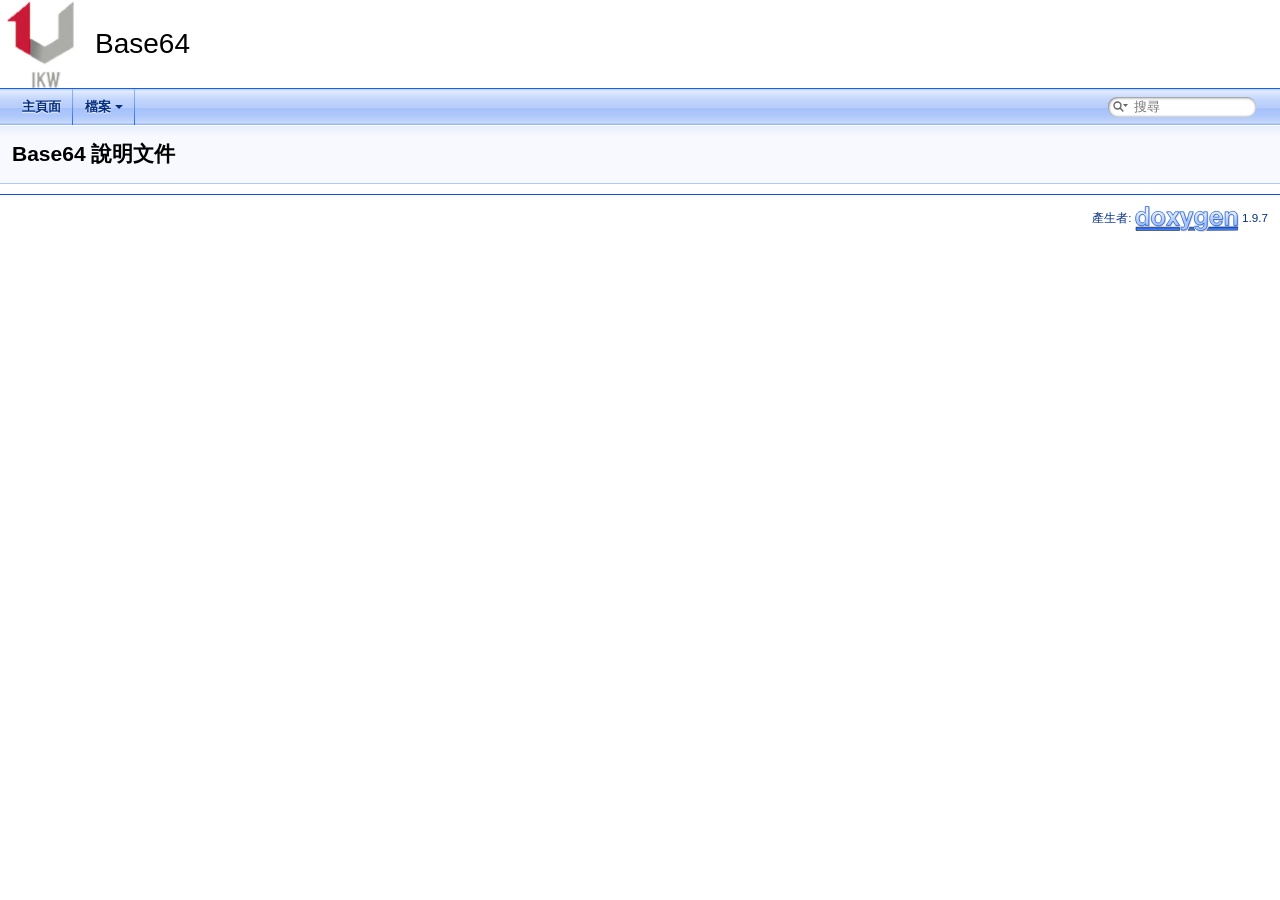
<file: docs/assest/index.html>
<!DOCTYPE html PUBLIC "-//W3C//DTD XHTML 1.0 Transitional//EN" "https://www.w3.org/TR/xhtml1/DTD/xhtml1-transitional.dtd">
<html xmlns="http://www.w3.org/1999/xhtml" lang="zh-Hant">
<head>
<meta http-equiv="Content-Type" content="text/xhtml;charset=UTF-8"/>
<meta http-equiv="X-UA-Compatible" content="IE=11"/>
<meta name="generator" content="Doxygen 1.9.7"/>
<meta name="viewport" content="width=device-width, initial-scale=1"/>
<title>Base64: 主頁面</title>
<link href="tabs.css" rel="stylesheet" type="text/css"/>
<script type="text/javascript" src="jquery.js"></script>
<script type="text/javascript" src="dynsections.js"></script>
<link href="search/search.css" rel="stylesheet" type="text/css"/>
<script type="text/javascript" src="search/searchdata.js"></script>
<script type="text/javascript" src="search/search.js"></script>
<link href="doxygen.css" rel="stylesheet" type="text/css" />
</head>
<body>
<div id="top"><!-- do not remove this div, it is closed by doxygen! -->
<div id="titlearea">
<table cellspacing="0" cellpadding="0">
 <tbody>
 <tr id="projectrow">
  <td id="projectlogo"><img alt="Logo" src="Logo.png"/></td>
  <td id="projectalign">
   <div id="projectname">Base64
   </div>
  </td>
 </tr>
 </tbody>
</table>
</div>
<!-- end header part -->
<!-- 產生者: Doxygen 1.9.7 -->
<script type="text/javascript">
/* @license magnet:?xt=urn:btih:d3d9a9a6595521f9666a5e94cc830dab83b65699&amp;dn=expat.txt MIT */
var searchBox = new SearchBox("searchBox", "search/",'.html');
/* @license-end */
</script>
<script type="text/javascript" src="menudata.js"></script>
<script type="text/javascript" src="menu.js"></script>
<script type="text/javascript">
/* @license magnet:?xt=urn:btih:d3d9a9a6595521f9666a5e94cc830dab83b65699&amp;dn=expat.txt MIT */
$(function() {
  initMenu('',true,false,'search.php','搜尋');
  $(document).ready(function() { init_search(); });
});
/* @license-end */
</script>
<div id="main-nav"></div>
</div><!-- top -->
<!-- window showing the filter options -->
<div id="MSearchSelectWindow"
     onmouseover="return searchBox.OnSearchSelectShow()"
     onmouseout="return searchBox.OnSearchSelectHide()"
     onkeydown="return searchBox.OnSearchSelectKey(event)">
</div>

<!-- iframe showing the search results (closed by default) -->
<div id="MSearchResultsWindow">
<div id="MSearchResults">
<div class="SRPage">
<div id="SRIndex">
<div id="SRResults"></div>
<div class="SRStatus" id="Loading">載入中...</div>
<div class="SRStatus" id="Searching">搜尋中...</div>
<div class="SRStatus" id="NoMatches">無符合項目</div>
</div>
</div>
</div>
</div>

<div class="header">
  <div class="headertitle"><div class="title">Base64 說明文件</div></div>
</div><!--header-->
<div class="contents">
</div><!-- contents -->
<!-- start footer part -->
<hr class="footer"/><address class="footer"><small>
產生者:&#160;<a href="https://www.doxygen.org/index.html"><img class="footer" src="doxygen.svg" width="104" height="31" alt="doxygen"/></a> 1.9.7
</small></address>
</body>
</html>
</file>
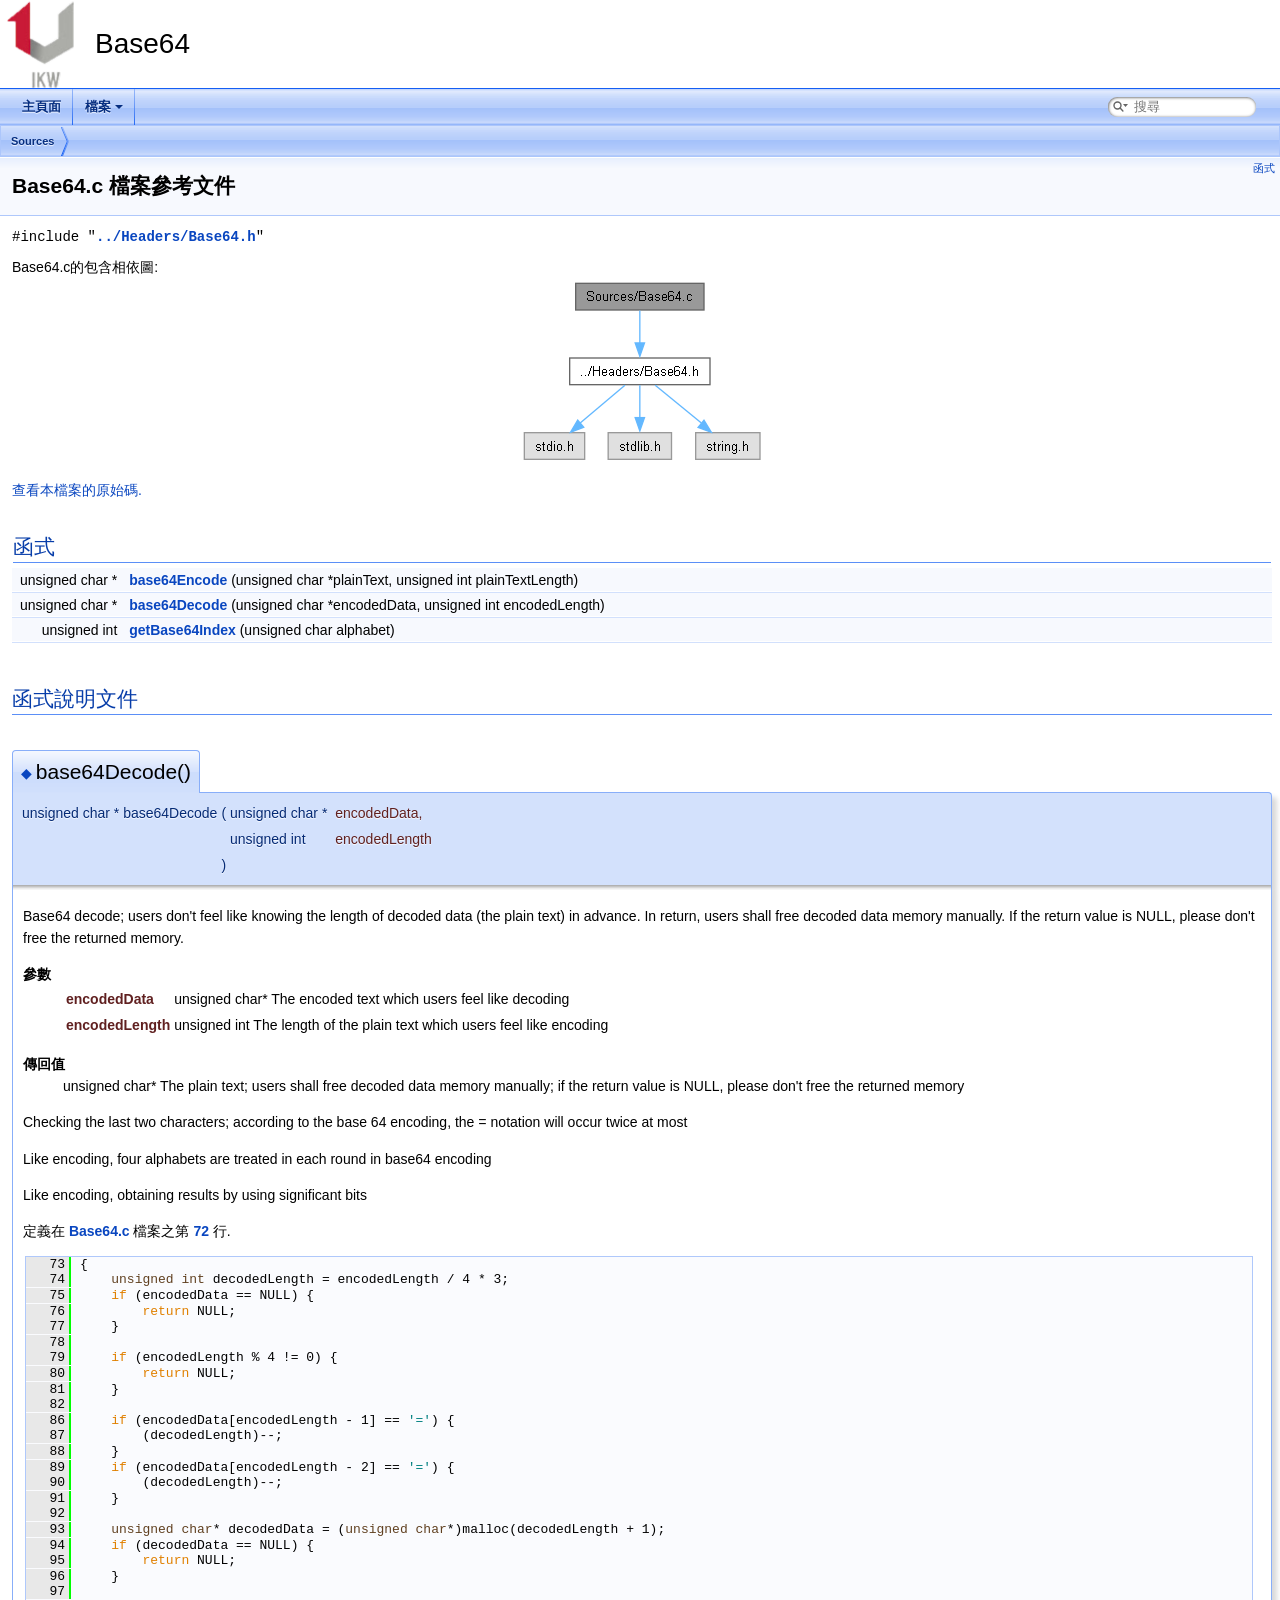
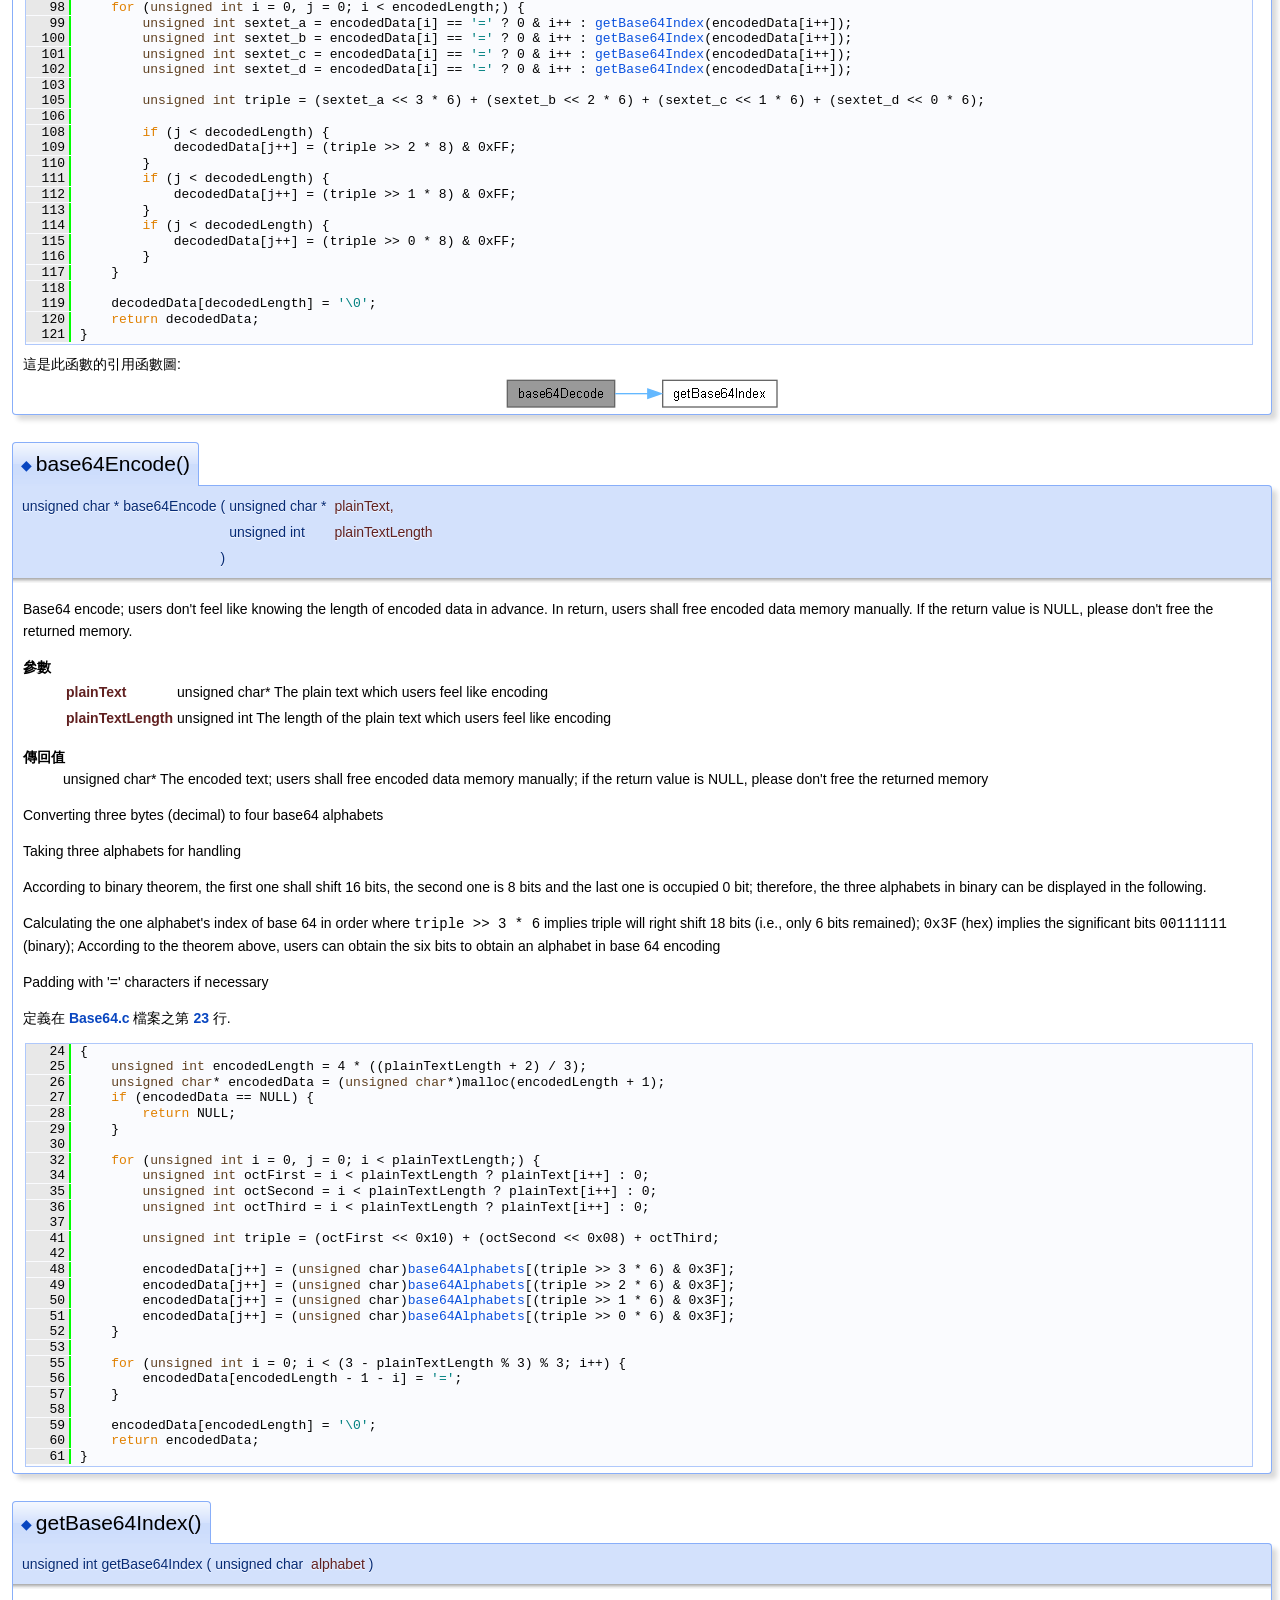
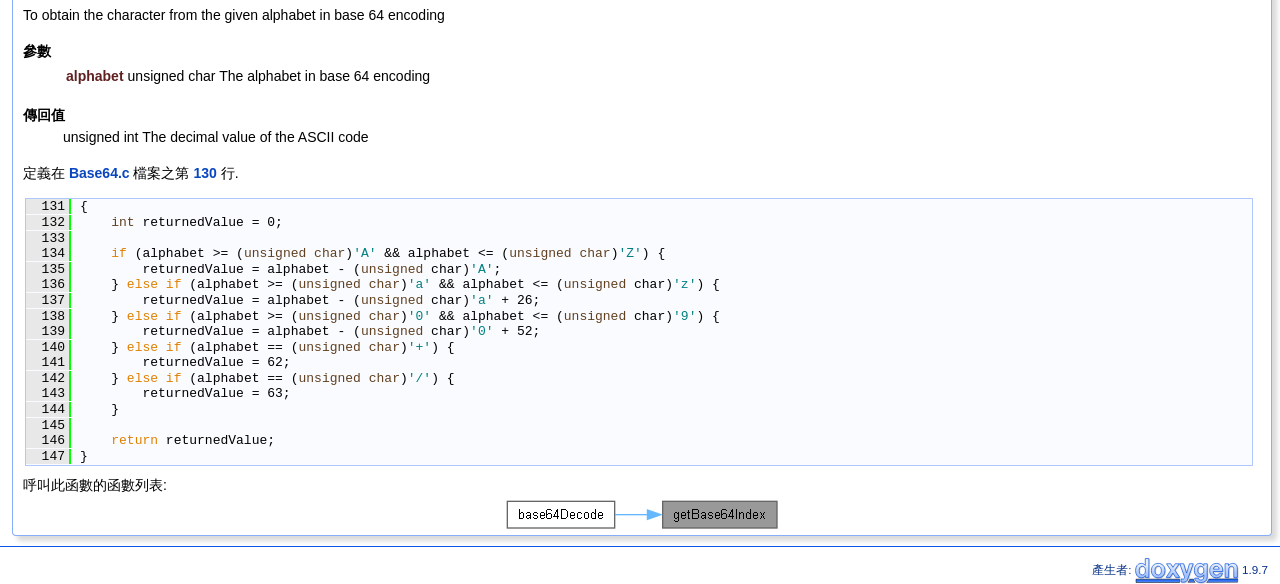
<file: docs/assest/_base64_8c.html>
<!DOCTYPE html PUBLIC "-//W3C//DTD XHTML 1.0 Transitional//EN" "https://www.w3.org/TR/xhtml1/DTD/xhtml1-transitional.dtd">
<html xmlns="http://www.w3.org/1999/xhtml" lang="zh-Hant">
<head>
<meta http-equiv="Content-Type" content="text/xhtml;charset=UTF-8"/>
<meta http-equiv="X-UA-Compatible" content="IE=11"/>
<meta name="generator" content="Doxygen 1.9.7"/>
<meta name="viewport" content="width=device-width, initial-scale=1"/>
<title>Base64: Sources/Base64.c 檔案參考文件</title>
<link href="tabs.css" rel="stylesheet" type="text/css"/>
<script type="text/javascript" src="jquery.js"></script>
<script type="text/javascript" src="dynsections.js"></script>
<link href="search/search.css" rel="stylesheet" type="text/css"/>
<script type="text/javascript" src="search/searchdata.js"></script>
<script type="text/javascript" src="search/search.js"></script>
<link href="doxygen.css" rel="stylesheet" type="text/css" />
</head>
<body>
<div id="top"><!-- do not remove this div, it is closed by doxygen! -->
<div id="titlearea">
<table cellspacing="0" cellpadding="0">
 <tbody>
 <tr id="projectrow">
  <td id="projectlogo"><img alt="Logo" src="Logo.png"/></td>
  <td id="projectalign">
   <div id="projectname">Base64
   </div>
  </td>
 </tr>
 </tbody>
</table>
</div>
<!-- end header part -->
<!-- 產生者: Doxygen 1.9.7 -->
<script type="text/javascript">
/* @license magnet:?xt=urn:btih:d3d9a9a6595521f9666a5e94cc830dab83b65699&amp;dn=expat.txt MIT */
var searchBox = new SearchBox("searchBox", "search/",'.html');
/* @license-end */
</script>
<script type="text/javascript" src="menudata.js"></script>
<script type="text/javascript" src="menu.js"></script>
<script type="text/javascript">
/* @license magnet:?xt=urn:btih:d3d9a9a6595521f9666a5e94cc830dab83b65699&amp;dn=expat.txt MIT */
$(function() {
  initMenu('',true,false,'search.php','搜尋');
  $(document).ready(function() { init_search(); });
});
/* @license-end */
</script>
<div id="main-nav"></div>
<!-- window showing the filter options -->
<div id="MSearchSelectWindow"
     onmouseover="return searchBox.OnSearchSelectShow()"
     onmouseout="return searchBox.OnSearchSelectHide()"
     onkeydown="return searchBox.OnSearchSelectKey(event)">
</div>

<!-- iframe showing the search results (closed by default) -->
<div id="MSearchResultsWindow">
<div id="MSearchResults">
<div class="SRPage">
<div id="SRIndex">
<div id="SRResults"></div>
<div class="SRStatus" id="Loading">載入中...</div>
<div class="SRStatus" id="Searching">搜尋中...</div>
<div class="SRStatus" id="NoMatches">無符合項目</div>
</div>
</div>
</div>
</div>

<div id="nav-path" class="navpath">
  <ul>
<li class="navelem"><a class="el" href="dir_937900b87e0c7a5fa01190c395fb83f7.html">Sources</a></li>  </ul>
</div>
</div><!-- top -->
<div class="header">
  <div class="summary">
<a href="#func-members">函式</a>  </div>
  <div class="headertitle"><div class="title">Base64.c 檔案參考文件</div></div>
</div><!--header-->
<div class="contents">
<div class="textblock"><code>#include &quot;<a class="el" href="_base64_8h_source.html">../Headers/Base64.h</a>&quot;</code><br />
</div><div class="textblock"><div class="dynheader">
Base64.c的包含相依圖:</div>
<div class="dyncontent">
<div class="center"><img src="_base64_8c__incl.png" border="0" usemap="#a_sources_2_base64_8c" alt=""/></div>
<map name="a_sources_2_base64_8c" id="a_sources_2_base64_8c">
<area shape="rect" title=" " alt="" coords="57,5,185,32"/>
<area shape="rect" href="_base64_8h.html" title="base 64 en(de)coding definition" alt="" coords="51,80,191,107"/>
<area shape="poly" title=" " alt="" coords="124,33,124,65,118,65,118,33"/>
<area shape="rect" title=" " alt="" coords="5,155,66,181"/>
<area shape="poly" title=" " alt="" coords="108,109,63,147,59,143,104,105"/>
<area shape="rect" title=" " alt="" coords="89,155,153,181"/>
<area shape="poly" title=" " alt="" coords="124,107,124,140,118,140,118,107"/>
<area shape="rect" title=" " alt="" coords="177,155,241,181"/>
<area shape="poly" title=" " alt="" coords="138,105,184,143,181,147,134,109"/>
</map>
</div>
</div>
<p><a href="_base64_8c_source.html">查看本檔案的原始碼.</a></p>
<table class="memberdecls">
<tr class="heading"><td colspan="2"><h2 class="groupheader"><a id="func-members" name="func-members"></a>
函式</h2></td></tr>
<tr class="memitem:aeee3fb214cd4dcd2d46bb724e4efac6e"><td class="memItemLeft" align="right" valign="top">unsigned char *&#160;</td><td class="memItemRight" valign="bottom"><a class="el" href="_base64_8c.html#aeee3fb214cd4dcd2d46bb724e4efac6e">base64Encode</a> (unsigned char *plainText, unsigned int plainTextLength)</td></tr>
<tr class="separator:aeee3fb214cd4dcd2d46bb724e4efac6e"><td class="memSeparator" colspan="2">&#160;</td></tr>
<tr class="memitem:a458fcb356097ffd6d30f35dbe227b4d5"><td class="memItemLeft" align="right" valign="top">unsigned char *&#160;</td><td class="memItemRight" valign="bottom"><a class="el" href="_base64_8c.html#a458fcb356097ffd6d30f35dbe227b4d5">base64Decode</a> (unsigned char *encodedData, unsigned int encodedLength)</td></tr>
<tr class="separator:a458fcb356097ffd6d30f35dbe227b4d5"><td class="memSeparator" colspan="2">&#160;</td></tr>
<tr class="memitem:a170b60e29b6cc8829d8267029ebc1572"><td class="memItemLeft" align="right" valign="top">unsigned int&#160;</td><td class="memItemRight" valign="bottom"><a class="el" href="_base64_8c.html#a170b60e29b6cc8829d8267029ebc1572">getBase64Index</a> (unsigned char alphabet)</td></tr>
<tr class="separator:a170b60e29b6cc8829d8267029ebc1572"><td class="memSeparator" colspan="2">&#160;</td></tr>
</table>
<h2 class="groupheader">函式說明文件</h2>
<a id="a458fcb356097ffd6d30f35dbe227b4d5" name="a458fcb356097ffd6d30f35dbe227b4d5"></a>
<h2 class="memtitle"><span class="permalink"><a href="#a458fcb356097ffd6d30f35dbe227b4d5">&#9670;&#160;</a></span>base64Decode()</h2>

<div class="memitem">
<div class="memproto">
      <table class="memname">
        <tr>
          <td class="memname">unsigned char * base64Decode </td>
          <td>(</td>
          <td class="paramtype">unsigned char *&#160;</td>
          <td class="paramname"><em>encodedData</em>, </td>
        </tr>
        <tr>
          <td class="paramkey"></td>
          <td></td>
          <td class="paramtype">unsigned int&#160;</td>
          <td class="paramname"><em>encodedLength</em>&#160;</td>
        </tr>
        <tr>
          <td></td>
          <td>)</td>
          <td></td><td></td>
        </tr>
      </table>
</div><div class="memdoc">
<p>Base64 decode; users don't feel like knowing the length of decoded data (the plain text) in advance. In return, users shall free decoded data memory manually. If the return value is NULL, please don't free the returned memory.</p>
<dl class="params"><dt>參數</dt><dd>
  <table class="params">
    <tr><td class="paramname">encodedData</td><td>unsigned char* The encoded text which users feel like decoding </td></tr>
    <tr><td class="paramname">encodedLength</td><td>unsigned int The length of the plain text which users feel like encoding </td></tr>
  </table>
  </dd>
</dl>
<dl class="section return"><dt>傳回值</dt><dd>unsigned char* The plain text; users shall free decoded data memory manually; if the return value is NULL, please don't free the returned memory </dd></dl>
<p>Checking the last two characters; according to the base 64 encoding, the <code>=</code> notation will occur twice at most</p>
<p>Like encoding, four alphabets are treated in each round in base64 encoding</p>
<p>Like encoding, obtaining results by using significant bits</p>

<p class="definition">定義在 <a class="el" href="_base64_8c_source.html">Base64.c</a> 檔案之第 <a class="el" href="_base64_8c_source.html#l00072">72</a> 行.</p>
<div class="fragment"><div class="line"><span class="lineno">   73</span>{</div>
<div class="line"><span class="lineno">   74</span>    <span class="keywordtype">unsigned</span> <span class="keywordtype">int</span> decodedLength = encodedLength / 4 * 3;</div>
<div class="line"><span class="lineno">   75</span>    <span class="keywordflow">if</span> (encodedData == NULL) {</div>
<div class="line"><span class="lineno">   76</span>        <span class="keywordflow">return</span> NULL;</div>
<div class="line"><span class="lineno">   77</span>    }</div>
<div class="line"><span class="lineno">   78</span> </div>
<div class="line"><span class="lineno">   79</span>    <span class="keywordflow">if</span> (encodedLength % 4 != 0) {</div>
<div class="line"><span class="lineno">   80</span>        <span class="keywordflow">return</span> NULL;</div>
<div class="line"><span class="lineno">   81</span>    }</div>
<div class="line"><span class="lineno">   82</span> </div>
<div class="line"><span class="lineno">   86</span>    <span class="keywordflow">if</span> (encodedData[encodedLength - 1] == <span class="charliteral">&#39;=&#39;</span>) {</div>
<div class="line"><span class="lineno">   87</span>        (decodedLength)--;</div>
<div class="line"><span class="lineno">   88</span>    }</div>
<div class="line"><span class="lineno">   89</span>    <span class="keywordflow">if</span> (encodedData[encodedLength - 2] == <span class="charliteral">&#39;=&#39;</span>) {</div>
<div class="line"><span class="lineno">   90</span>        (decodedLength)--;</div>
<div class="line"><span class="lineno">   91</span>    }</div>
<div class="line"><span class="lineno">   92</span> </div>
<div class="line"><span class="lineno">   93</span>    <span class="keywordtype">unsigned</span> <span class="keywordtype">char</span>* decodedData = (<span class="keywordtype">unsigned</span> <span class="keywordtype">char</span>*)malloc(decodedLength + 1);</div>
<div class="line"><span class="lineno">   94</span>    <span class="keywordflow">if</span> (decodedData == NULL) {</div>
<div class="line"><span class="lineno">   95</span>        <span class="keywordflow">return</span> NULL;</div>
<div class="line"><span class="lineno">   96</span>    }</div>
<div class="line"><span class="lineno">   97</span> </div>
<div class="line"><span class="lineno">   98</span>    <span class="keywordflow">for</span> (<span class="keywordtype">unsigned</span> <span class="keywordtype">int</span> i = 0, j = 0; i &lt; encodedLength;) {</div>
<div class="line"><span class="lineno">   99</span>        <span class="keywordtype">unsigned</span> <span class="keywordtype">int</span> sextet_a = encodedData[i] == <span class="charliteral">&#39;=&#39;</span> ? 0 &amp; i++ : <a class="code hl_function" href="_base64_8c.html#a170b60e29b6cc8829d8267029ebc1572">getBase64Index</a>(encodedData[i++]);</div>
<div class="line"><span class="lineno">  100</span>        <span class="keywordtype">unsigned</span> <span class="keywordtype">int</span> sextet_b = encodedData[i] == <span class="charliteral">&#39;=&#39;</span> ? 0 &amp; i++ : <a class="code hl_function" href="_base64_8c.html#a170b60e29b6cc8829d8267029ebc1572">getBase64Index</a>(encodedData[i++]);</div>
<div class="line"><span class="lineno">  101</span>        <span class="keywordtype">unsigned</span> <span class="keywordtype">int</span> sextet_c = encodedData[i] == <span class="charliteral">&#39;=&#39;</span> ? 0 &amp; i++ : <a class="code hl_function" href="_base64_8c.html#a170b60e29b6cc8829d8267029ebc1572">getBase64Index</a>(encodedData[i++]);</div>
<div class="line"><span class="lineno">  102</span>        <span class="keywordtype">unsigned</span> <span class="keywordtype">int</span> sextet_d = encodedData[i] == <span class="charliteral">&#39;=&#39;</span> ? 0 &amp; i++ : <a class="code hl_function" href="_base64_8c.html#a170b60e29b6cc8829d8267029ebc1572">getBase64Index</a>(encodedData[i++]);</div>
<div class="line"><span class="lineno">  103</span> </div>
<div class="line"><span class="lineno">  105</span>        <span class="keywordtype">unsigned</span> <span class="keywordtype">int</span> triple = (sextet_a &lt;&lt; 3 * 6) + (sextet_b &lt;&lt; 2 * 6) + (sextet_c &lt;&lt; 1 * 6) + (sextet_d &lt;&lt; 0 * 6);</div>
<div class="line"><span class="lineno">  106</span> </div>
<div class="line"><span class="lineno">  108</span>        <span class="keywordflow">if</span> (j &lt; decodedLength) {</div>
<div class="line"><span class="lineno">  109</span>            decodedData[j++] = (triple &gt;&gt; 2 * 8) &amp; 0xFF;</div>
<div class="line"><span class="lineno">  110</span>        }</div>
<div class="line"><span class="lineno">  111</span>        <span class="keywordflow">if</span> (j &lt; decodedLength) {</div>
<div class="line"><span class="lineno">  112</span>            decodedData[j++] = (triple &gt;&gt; 1 * 8) &amp; 0xFF;</div>
<div class="line"><span class="lineno">  113</span>        }</div>
<div class="line"><span class="lineno">  114</span>        <span class="keywordflow">if</span> (j &lt; decodedLength) {</div>
<div class="line"><span class="lineno">  115</span>            decodedData[j++] = (triple &gt;&gt; 0 * 8) &amp; 0xFF;</div>
<div class="line"><span class="lineno">  116</span>        }</div>
<div class="line"><span class="lineno">  117</span>    }</div>
<div class="line"><span class="lineno">  118</span> </div>
<div class="line"><span class="lineno">  119</span>    decodedData[decodedLength] = <span class="charliteral">&#39;\0&#39;</span>;</div>
<div class="line"><span class="lineno">  120</span>    <span class="keywordflow">return</span> decodedData;</div>
<div class="line"><span class="lineno">  121</span>}</div>
<div class="ttc" id="a_base64_8c_html_a170b60e29b6cc8829d8267029ebc1572"><div class="ttname"><a href="_base64_8c.html#a170b60e29b6cc8829d8267029ebc1572">getBase64Index</a></div><div class="ttdeci">unsigned int getBase64Index(unsigned char alphabet)</div><div class="ttdef"><b>Definition</b> <a href="_base64_8c_source.html#l00130">Base64.c:130</a></div></div>
</div><!-- fragment --><div class="dynheader">
這是此函數的引用函數圖:</div>
<div class="dyncontent">
<div class="center"><img src="_base64_8c_a458fcb356097ffd6d30f35dbe227b4d5_cgraph.png" border="0" usemap="#a_base64_8c_a458fcb356097ffd6d30f35dbe227b4d5_cgraph" alt=""/></div>
<map name="a_base64_8c_a458fcb356097ffd6d30f35dbe227b4d5_cgraph" id="a_base64_8c_a458fcb356097ffd6d30f35dbe227b4d5_cgraph">
<area shape="rect" title=" " alt="" coords="5,5,113,32"/>
<area shape="rect" href="_base64_8c.html#a170b60e29b6cc8829d8267029ebc1572" title=" " alt="" coords="161,5,275,32"/>
<area shape="poly" title=" " alt="" coords="113,16,146,16,146,21,113,21"/>
</map>
</div>

</div>
</div>
<a id="aeee3fb214cd4dcd2d46bb724e4efac6e" name="aeee3fb214cd4dcd2d46bb724e4efac6e"></a>
<h2 class="memtitle"><span class="permalink"><a href="#aeee3fb214cd4dcd2d46bb724e4efac6e">&#9670;&#160;</a></span>base64Encode()</h2>

<div class="memitem">
<div class="memproto">
      <table class="memname">
        <tr>
          <td class="memname">unsigned char * base64Encode </td>
          <td>(</td>
          <td class="paramtype">unsigned char *&#160;</td>
          <td class="paramname"><em>plainText</em>, </td>
        </tr>
        <tr>
          <td class="paramkey"></td>
          <td></td>
          <td class="paramtype">unsigned int&#160;</td>
          <td class="paramname"><em>plainTextLength</em>&#160;</td>
        </tr>
        <tr>
          <td></td>
          <td>)</td>
          <td></td><td></td>
        </tr>
      </table>
</div><div class="memdoc">
<p>Base64 encode; users don't feel like knowing the length of encoded data in advance. In return, users shall free encoded data memory manually. If the return value is NULL, please don't free the returned memory.</p>
<dl class="params"><dt>參數</dt><dd>
  <table class="params">
    <tr><td class="paramname">plainText</td><td>unsigned char* The plain text which users feel like encoding </td></tr>
    <tr><td class="paramname">plainTextLength</td><td>unsigned int The length of the plain text which users feel like encoding </td></tr>
  </table>
  </dd>
</dl>
<dl class="section return"><dt>傳回值</dt><dd>unsigned char* The encoded text; users shall free encoded data memory manually; if the return value is NULL, please don't free the returned memory </dd></dl>
<p>Converting three bytes (decimal) to four base64 alphabets</p>
<p>Taking three alphabets for handling</p>
<p>According to binary theorem, the first one shall shift 16 bits, the second one is 8 bits and the last one is occupied 0 bit; therefore, the three alphabets in binary can be displayed in the following.</p>
<p>Calculating the one alphabet's index of base 64 in order where <code>triple &gt;&gt; 3 * 6</code> implies triple will right shift 18 bits (i.e., only 6 bits remained); <code>0x3F</code> (hex) implies the significant bits <code>00111111</code> (binary); According to the theorem above, users can obtain the six bits to obtain an alphabet in base 64 encoding</p>
<p>Padding with '=' characters if necessary</p>

<p class="definition">定義在 <a class="el" href="_base64_8c_source.html">Base64.c</a> 檔案之第 <a class="el" href="_base64_8c_source.html#l00023">23</a> 行.</p>
<div class="fragment"><div class="line"><span class="lineno">   24</span>{</div>
<div class="line"><span class="lineno">   25</span>    <span class="keywordtype">unsigned</span> <span class="keywordtype">int</span> encodedLength = 4 * ((plainTextLength + 2) / 3);</div>
<div class="line"><span class="lineno">   26</span>    <span class="keywordtype">unsigned</span> <span class="keywordtype">char</span>* encodedData = (<span class="keywordtype">unsigned</span> <span class="keywordtype">char</span>*)malloc(encodedLength + 1);</div>
<div class="line"><span class="lineno">   27</span>    <span class="keywordflow">if</span> (encodedData == NULL) {</div>
<div class="line"><span class="lineno">   28</span>        <span class="keywordflow">return</span> NULL;</div>
<div class="line"><span class="lineno">   29</span>    }</div>
<div class="line"><span class="lineno">   30</span> </div>
<div class="line"><span class="lineno">   32</span>    <span class="keywordflow">for</span> (<span class="keywordtype">unsigned</span> <span class="keywordtype">int</span> i = 0, j = 0; i &lt; plainTextLength;) {</div>
<div class="line"><span class="lineno">   34</span>        <span class="keywordtype">unsigned</span> <span class="keywordtype">int</span> octFirst = i &lt; plainTextLength ? plainText[i++] : 0;</div>
<div class="line"><span class="lineno">   35</span>        <span class="keywordtype">unsigned</span> <span class="keywordtype">int</span> octSecond = i &lt; plainTextLength ? plainText[i++] : 0;</div>
<div class="line"><span class="lineno">   36</span>        <span class="keywordtype">unsigned</span> <span class="keywordtype">int</span> octThird = i &lt; plainTextLength ? plainText[i++] : 0;</div>
<div class="line"><span class="lineno">   37</span> </div>
<div class="line"><span class="lineno">   41</span>        <span class="keywordtype">unsigned</span> <span class="keywordtype">int</span> triple = (octFirst &lt;&lt; 0x10) + (octSecond &lt;&lt; 0x08) + octThird;</div>
<div class="line"><span class="lineno">   42</span> </div>
<div class="line"><span class="lineno">   48</span>        encodedData[j++] = (<span class="keywordtype">unsigned</span> char)<a class="code hl_variable" href="_base64_8h.html#aad684b55577d00ab391913191cddc849">base64Alphabets</a>[(triple &gt;&gt; 3 * 6) &amp; 0x3F];</div>
<div class="line"><span class="lineno">   49</span>        encodedData[j++] = (<span class="keywordtype">unsigned</span> char)<a class="code hl_variable" href="_base64_8h.html#aad684b55577d00ab391913191cddc849">base64Alphabets</a>[(triple &gt;&gt; 2 * 6) &amp; 0x3F];</div>
<div class="line"><span class="lineno">   50</span>        encodedData[j++] = (<span class="keywordtype">unsigned</span> char)<a class="code hl_variable" href="_base64_8h.html#aad684b55577d00ab391913191cddc849">base64Alphabets</a>[(triple &gt;&gt; 1 * 6) &amp; 0x3F];</div>
<div class="line"><span class="lineno">   51</span>        encodedData[j++] = (<span class="keywordtype">unsigned</span> char)<a class="code hl_variable" href="_base64_8h.html#aad684b55577d00ab391913191cddc849">base64Alphabets</a>[(triple &gt;&gt; 0 * 6) &amp; 0x3F];</div>
<div class="line"><span class="lineno">   52</span>    }</div>
<div class="line"><span class="lineno">   53</span> </div>
<div class="line"><span class="lineno">   55</span>    <span class="keywordflow">for</span> (<span class="keywordtype">unsigned</span> <span class="keywordtype">int</span> i = 0; i &lt; (3 - plainTextLength % 3) % 3; i++) {</div>
<div class="line"><span class="lineno">   56</span>        encodedData[encodedLength - 1 - i] = <span class="charliteral">&#39;=&#39;</span>;</div>
<div class="line"><span class="lineno">   57</span>    }</div>
<div class="line"><span class="lineno">   58</span> </div>
<div class="line"><span class="lineno">   59</span>    encodedData[encodedLength] = <span class="charliteral">&#39;\0&#39;</span>;</div>
<div class="line"><span class="lineno">   60</span>    <span class="keywordflow">return</span> encodedData;</div>
<div class="line"><span class="lineno">   61</span>}</div>
<div class="ttc" id="a_base64_8h_html_aad684b55577d00ab391913191cddc849"><div class="ttname"><a href="_base64_8h.html#aad684b55577d00ab391913191cddc849">base64Alphabets</a></div><div class="ttdeci">static const unsigned char base64Alphabets[]</div><div class="ttdef"><b>Definition</b> <a href="_base64_8h_source.html#l00016">Base64.h:16</a></div></div>
</div><!-- fragment -->
</div>
</div>
<a id="a170b60e29b6cc8829d8267029ebc1572" name="a170b60e29b6cc8829d8267029ebc1572"></a>
<h2 class="memtitle"><span class="permalink"><a href="#a170b60e29b6cc8829d8267029ebc1572">&#9670;&#160;</a></span>getBase64Index()</h2>

<div class="memitem">
<div class="memproto">
      <table class="memname">
        <tr>
          <td class="memname">unsigned int getBase64Index </td>
          <td>(</td>
          <td class="paramtype">unsigned char&#160;</td>
          <td class="paramname"><em>alphabet</em></td><td>)</td>
          <td></td>
        </tr>
      </table>
</div><div class="memdoc">
<p>To obtain the character from the given alphabet in base 64 encoding</p>
<dl class="params"><dt>參數</dt><dd>
  <table class="params">
    <tr><td class="paramname">alphabet</td><td>unsigned char The alphabet in base 64 encoding </td></tr>
  </table>
  </dd>
</dl>
<dl class="section return"><dt>傳回值</dt><dd>unsigned int The decimal value of the ASCII code </dd></dl>

<p class="definition">定義在 <a class="el" href="_base64_8c_source.html">Base64.c</a> 檔案之第 <a class="el" href="_base64_8c_source.html#l00130">130</a> 行.</p>
<div class="fragment"><div class="line"><span class="lineno">  131</span>{</div>
<div class="line"><span class="lineno">  132</span>    <span class="keywordtype">int</span> returnedValue = 0;</div>
<div class="line"><span class="lineno">  133</span> </div>
<div class="line"><span class="lineno">  134</span>    <span class="keywordflow">if</span> (alphabet &gt;= (<span class="keywordtype">unsigned</span> <span class="keywordtype">char</span>)<span class="charliteral">&#39;A&#39;</span> &amp;&amp; alphabet &lt;= (<span class="keywordtype">unsigned</span> <span class="keywordtype">char</span>)<span class="charliteral">&#39;Z&#39;</span>) {</div>
<div class="line"><span class="lineno">  135</span>        returnedValue = alphabet - (<span class="keywordtype">unsigned</span> char)<span class="charliteral">&#39;A&#39;</span>;</div>
<div class="line"><span class="lineno">  136</span>    } <span class="keywordflow">else</span> <span class="keywordflow">if</span> (alphabet &gt;= (<span class="keywordtype">unsigned</span> <span class="keywordtype">char</span>)<span class="charliteral">&#39;a&#39;</span> &amp;&amp; alphabet &lt;= (<span class="keywordtype">unsigned</span> char)<span class="charliteral">&#39;z&#39;</span>) {</div>
<div class="line"><span class="lineno">  137</span>        returnedValue = alphabet - (<span class="keywordtype">unsigned</span> char)<span class="charliteral">&#39;a&#39;</span> + 26;</div>
<div class="line"><span class="lineno">  138</span>    } <span class="keywordflow">else</span> <span class="keywordflow">if</span> (alphabet &gt;= (<span class="keywordtype">unsigned</span> <span class="keywordtype">char</span>)<span class="charliteral">&#39;0&#39;</span> &amp;&amp; alphabet &lt;= (<span class="keywordtype">unsigned</span> char)<span class="charliteral">&#39;9&#39;</span>) {</div>
<div class="line"><span class="lineno">  139</span>        returnedValue = alphabet - (<span class="keywordtype">unsigned</span> char)<span class="charliteral">&#39;0&#39;</span> + 52;</div>
<div class="line"><span class="lineno">  140</span>    } <span class="keywordflow">else</span> <span class="keywordflow">if</span> (alphabet == (<span class="keywordtype">unsigned</span> <span class="keywordtype">char</span>)<span class="charliteral">&#39;+&#39;</span>) {</div>
<div class="line"><span class="lineno">  141</span>        returnedValue = 62;</div>
<div class="line"><span class="lineno">  142</span>    } <span class="keywordflow">else</span> <span class="keywordflow">if</span> (alphabet == (<span class="keywordtype">unsigned</span> <span class="keywordtype">char</span>)<span class="charliteral">&#39;/&#39;</span>) {</div>
<div class="line"><span class="lineno">  143</span>        returnedValue = 63;</div>
<div class="line"><span class="lineno">  144</span>    }</div>
<div class="line"><span class="lineno">  145</span> </div>
<div class="line"><span class="lineno">  146</span>    <span class="keywordflow">return</span> returnedValue;</div>
<div class="line"><span class="lineno">  147</span>}</div>
</div><!-- fragment --><div class="dynheader">
呼叫此函數的函數列表:</div>
<div class="dyncontent">
<div class="center"><img src="_base64_8c_a170b60e29b6cc8829d8267029ebc1572_icgraph.png" border="0" usemap="#a_base64_8c_a170b60e29b6cc8829d8267029ebc1572_icgraph" alt=""/></div>
<map name="a_base64_8c_a170b60e29b6cc8829d8267029ebc1572_icgraph" id="a_base64_8c_a170b60e29b6cc8829d8267029ebc1572_icgraph">
<area shape="rect" title=" " alt="" coords="161,5,275,32"/>
<area shape="rect" href="_base64_8c.html#a458fcb356097ffd6d30f35dbe227b4d5" title=" " alt="" coords="5,5,113,32"/>
<area shape="poly" title=" " alt="" coords="146,21,113,21,113,16,146,16"/>
</map>
</div>

</div>
</div>
</div><!-- contents -->
<!-- start footer part -->
<hr class="footer"/><address class="footer"><small>
產生者:&#160;<a href="https://www.doxygen.org/index.html"><img class="footer" src="doxygen.svg" width="104" height="31" alt="doxygen"/></a> 1.9.7
</small></address>
</body>
</html>
</file>
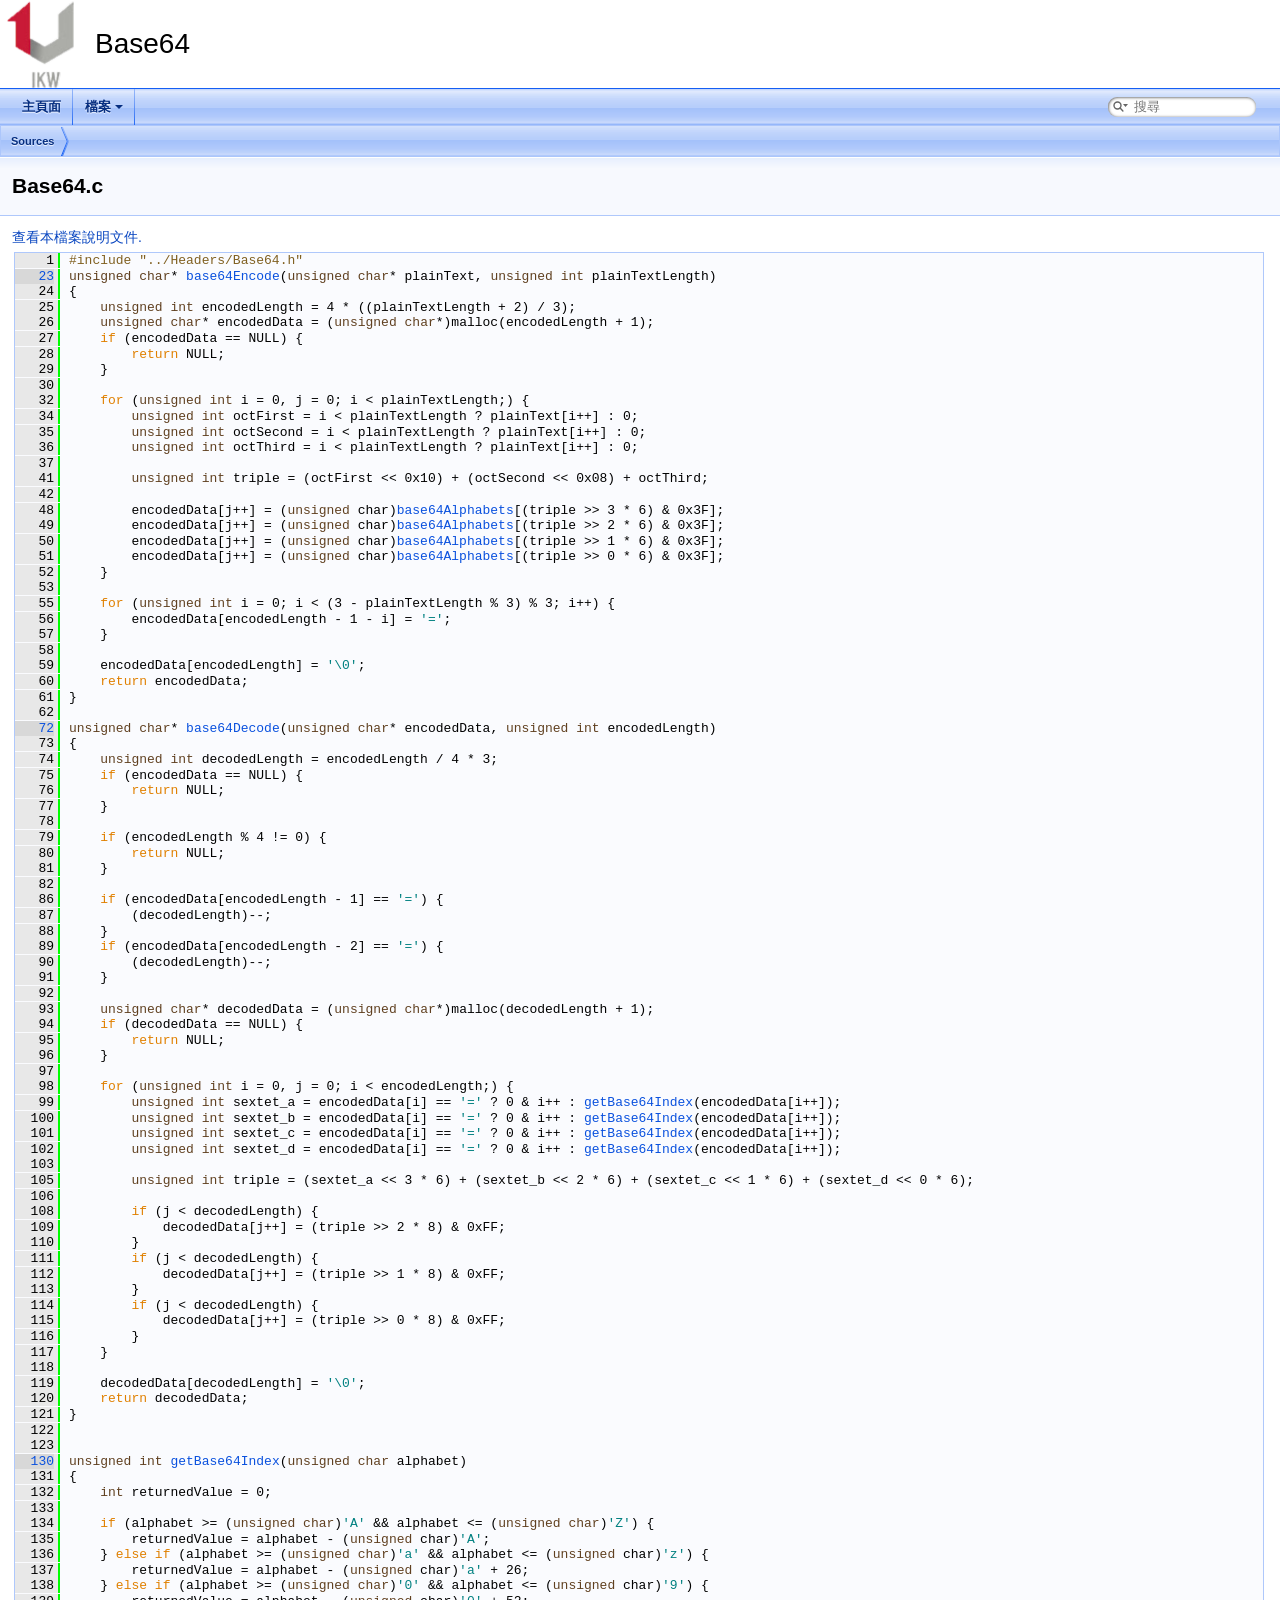
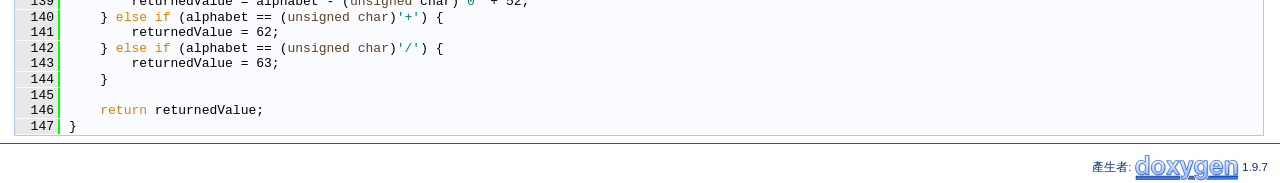
<file: docs/assest/_base64_8c_source.html>
<!DOCTYPE html PUBLIC "-//W3C//DTD XHTML 1.0 Transitional//EN" "https://www.w3.org/TR/xhtml1/DTD/xhtml1-transitional.dtd">
<html xmlns="http://www.w3.org/1999/xhtml" lang="zh-Hant">
<head>
<meta http-equiv="Content-Type" content="text/xhtml;charset=UTF-8"/>
<meta http-equiv="X-UA-Compatible" content="IE=11"/>
<meta name="generator" content="Doxygen 1.9.7"/>
<meta name="viewport" content="width=device-width, initial-scale=1"/>
<title>Base64: Sources/Base64.c 原始程式檔</title>
<link href="tabs.css" rel="stylesheet" type="text/css"/>
<script type="text/javascript" src="jquery.js"></script>
<script type="text/javascript" src="dynsections.js"></script>
<link href="search/search.css" rel="stylesheet" type="text/css"/>
<script type="text/javascript" src="search/searchdata.js"></script>
<script type="text/javascript" src="search/search.js"></script>
<link href="doxygen.css" rel="stylesheet" type="text/css" />
</head>
<body>
<div id="top"><!-- do not remove this div, it is closed by doxygen! -->
<div id="titlearea">
<table cellspacing="0" cellpadding="0">
 <tbody>
 <tr id="projectrow">
  <td id="projectlogo"><img alt="Logo" src="Logo.png"/></td>
  <td id="projectalign">
   <div id="projectname">Base64
   </div>
  </td>
 </tr>
 </tbody>
</table>
</div>
<!-- end header part -->
<!-- 產生者: Doxygen 1.9.7 -->
<script type="text/javascript">
/* @license magnet:?xt=urn:btih:d3d9a9a6595521f9666a5e94cc830dab83b65699&amp;dn=expat.txt MIT */
var searchBox = new SearchBox("searchBox", "search/",'.html');
/* @license-end */
</script>
<script type="text/javascript" src="menudata.js"></script>
<script type="text/javascript" src="menu.js"></script>
<script type="text/javascript">
/* @license magnet:?xt=urn:btih:d3d9a9a6595521f9666a5e94cc830dab83b65699&amp;dn=expat.txt MIT */
$(function() {
  initMenu('',true,false,'search.php','搜尋');
  $(document).ready(function() { init_search(); });
});
/* @license-end */
</script>
<div id="main-nav"></div>
<!-- window showing the filter options -->
<div id="MSearchSelectWindow"
     onmouseover="return searchBox.OnSearchSelectShow()"
     onmouseout="return searchBox.OnSearchSelectHide()"
     onkeydown="return searchBox.OnSearchSelectKey(event)">
</div>

<!-- iframe showing the search results (closed by default) -->
<div id="MSearchResultsWindow">
<div id="MSearchResults">
<div class="SRPage">
<div id="SRIndex">
<div id="SRResults"></div>
<div class="SRStatus" id="Loading">載入中...</div>
<div class="SRStatus" id="Searching">搜尋中...</div>
<div class="SRStatus" id="NoMatches">無符合項目</div>
</div>
</div>
</div>
</div>

<div id="nav-path" class="navpath">
  <ul>
<li class="navelem"><a class="el" href="dir_937900b87e0c7a5fa01190c395fb83f7.html">Sources</a></li>  </ul>
</div>
</div><!-- top -->
<div class="header">
  <div class="headertitle"><div class="title">Base64.c</div></div>
</div><!--header-->
<div class="contents">
<a href="_base64_8c.html">查看本檔案說明文件.</a><div class="fragment"><div class="line"><a id="l00001" name="l00001"></a><span class="lineno">    1</span><span class="preprocessor">#include &quot;../Headers/Base64.h&quot;</span></div>
<div class="line"><a id="l00023" name="l00023"></a><span class="lineno"><a class="line" href="_base64_8h.html#ab04f046ce35d65f450c45612ac77caa0">   23</a></span><span class="keywordtype">unsigned</span> <span class="keywordtype">char</span>* <a class="code hl_function" href="_base64_8c.html#aeee3fb214cd4dcd2d46bb724e4efac6e">base64Encode</a>(<span class="keywordtype">unsigned</span> <span class="keywordtype">char</span>* plainText, <span class="keywordtype">unsigned</span> <span class="keywordtype">int</span> plainTextLength)</div>
<div class="line"><a id="l00024" name="l00024"></a><span class="lineno">   24</span>{</div>
<div class="line"><a id="l00025" name="l00025"></a><span class="lineno">   25</span>    <span class="keywordtype">unsigned</span> <span class="keywordtype">int</span> encodedLength = 4 * ((plainTextLength + 2) / 3);</div>
<div class="line"><a id="l00026" name="l00026"></a><span class="lineno">   26</span>    <span class="keywordtype">unsigned</span> <span class="keywordtype">char</span>* encodedData = (<span class="keywordtype">unsigned</span> <span class="keywordtype">char</span>*)malloc(encodedLength + 1);</div>
<div class="line"><a id="l00027" name="l00027"></a><span class="lineno">   27</span>    <span class="keywordflow">if</span> (encodedData == NULL) {</div>
<div class="line"><a id="l00028" name="l00028"></a><span class="lineno">   28</span>        <span class="keywordflow">return</span> NULL;</div>
<div class="line"><a id="l00029" name="l00029"></a><span class="lineno">   29</span>    }</div>
<div class="line"><a id="l00030" name="l00030"></a><span class="lineno">   30</span> </div>
<div class="line"><a id="l00032" name="l00032"></a><span class="lineno">   32</span>    <span class="keywordflow">for</span> (<span class="keywordtype">unsigned</span> <span class="keywordtype">int</span> i = 0, j = 0; i &lt; plainTextLength;) {</div>
<div class="line"><a id="l00034" name="l00034"></a><span class="lineno">   34</span>        <span class="keywordtype">unsigned</span> <span class="keywordtype">int</span> octFirst = i &lt; plainTextLength ? plainText[i++] : 0;</div>
<div class="line"><a id="l00035" name="l00035"></a><span class="lineno">   35</span>        <span class="keywordtype">unsigned</span> <span class="keywordtype">int</span> octSecond = i &lt; plainTextLength ? plainText[i++] : 0;</div>
<div class="line"><a id="l00036" name="l00036"></a><span class="lineno">   36</span>        <span class="keywordtype">unsigned</span> <span class="keywordtype">int</span> octThird = i &lt; plainTextLength ? plainText[i++] : 0;</div>
<div class="line"><a id="l00037" name="l00037"></a><span class="lineno">   37</span> </div>
<div class="line"><a id="l00041" name="l00041"></a><span class="lineno">   41</span>        <span class="keywordtype">unsigned</span> <span class="keywordtype">int</span> triple = (octFirst &lt;&lt; 0x10) + (octSecond &lt;&lt; 0x08) + octThird;</div>
<div class="line"><a id="l00042" name="l00042"></a><span class="lineno">   42</span> </div>
<div class="line"><a id="l00048" name="l00048"></a><span class="lineno">   48</span>        encodedData[j++] = (<span class="keywordtype">unsigned</span> char)<a class="code hl_variable" href="_base64_8h.html#aad684b55577d00ab391913191cddc849">base64Alphabets</a>[(triple &gt;&gt; 3 * 6) &amp; 0x3F];</div>
<div class="line"><a id="l00049" name="l00049"></a><span class="lineno">   49</span>        encodedData[j++] = (<span class="keywordtype">unsigned</span> char)<a class="code hl_variable" href="_base64_8h.html#aad684b55577d00ab391913191cddc849">base64Alphabets</a>[(triple &gt;&gt; 2 * 6) &amp; 0x3F];</div>
<div class="line"><a id="l00050" name="l00050"></a><span class="lineno">   50</span>        encodedData[j++] = (<span class="keywordtype">unsigned</span> char)<a class="code hl_variable" href="_base64_8h.html#aad684b55577d00ab391913191cddc849">base64Alphabets</a>[(triple &gt;&gt; 1 * 6) &amp; 0x3F];</div>
<div class="line"><a id="l00051" name="l00051"></a><span class="lineno">   51</span>        encodedData[j++] = (<span class="keywordtype">unsigned</span> char)<a class="code hl_variable" href="_base64_8h.html#aad684b55577d00ab391913191cddc849">base64Alphabets</a>[(triple &gt;&gt; 0 * 6) &amp; 0x3F];</div>
<div class="line"><a id="l00052" name="l00052"></a><span class="lineno">   52</span>    }</div>
<div class="line"><a id="l00053" name="l00053"></a><span class="lineno">   53</span> </div>
<div class="line"><a id="l00055" name="l00055"></a><span class="lineno">   55</span>    <span class="keywordflow">for</span> (<span class="keywordtype">unsigned</span> <span class="keywordtype">int</span> i = 0; i &lt; (3 - plainTextLength % 3) % 3; i++) {</div>
<div class="line"><a id="l00056" name="l00056"></a><span class="lineno">   56</span>        encodedData[encodedLength - 1 - i] = <span class="charliteral">&#39;=&#39;</span>;</div>
<div class="line"><a id="l00057" name="l00057"></a><span class="lineno">   57</span>    }</div>
<div class="line"><a id="l00058" name="l00058"></a><span class="lineno">   58</span> </div>
<div class="line"><a id="l00059" name="l00059"></a><span class="lineno">   59</span>    encodedData[encodedLength] = <span class="charliteral">&#39;\0&#39;</span>;</div>
<div class="line"><a id="l00060" name="l00060"></a><span class="lineno">   60</span>    <span class="keywordflow">return</span> encodedData;</div>
<div class="line"><a id="l00061" name="l00061"></a><span class="lineno">   61</span>}</div>
<div class="line"><a id="l00062" name="l00062"></a><span class="lineno">   62</span> </div>
<div class="line"><a id="l00072" name="l00072"></a><span class="lineno"><a class="line" href="_base64_8h.html#a2dc9372a456b5fdc6019b51551561d4e">   72</a></span><span class="keywordtype">unsigned</span> <span class="keywordtype">char</span>* <a class="code hl_function" href="_base64_8c.html#a458fcb356097ffd6d30f35dbe227b4d5">base64Decode</a>(<span class="keywordtype">unsigned</span> <span class="keywordtype">char</span>* encodedData, <span class="keywordtype">unsigned</span> <span class="keywordtype">int</span> encodedLength)</div>
<div class="line"><a id="l00073" name="l00073"></a><span class="lineno">   73</span>{</div>
<div class="line"><a id="l00074" name="l00074"></a><span class="lineno">   74</span>    <span class="keywordtype">unsigned</span> <span class="keywordtype">int</span> decodedLength = encodedLength / 4 * 3;</div>
<div class="line"><a id="l00075" name="l00075"></a><span class="lineno">   75</span>    <span class="keywordflow">if</span> (encodedData == NULL) {</div>
<div class="line"><a id="l00076" name="l00076"></a><span class="lineno">   76</span>        <span class="keywordflow">return</span> NULL;</div>
<div class="line"><a id="l00077" name="l00077"></a><span class="lineno">   77</span>    }</div>
<div class="line"><a id="l00078" name="l00078"></a><span class="lineno">   78</span> </div>
<div class="line"><a id="l00079" name="l00079"></a><span class="lineno">   79</span>    <span class="keywordflow">if</span> (encodedLength % 4 != 0) {</div>
<div class="line"><a id="l00080" name="l00080"></a><span class="lineno">   80</span>        <span class="keywordflow">return</span> NULL;</div>
<div class="line"><a id="l00081" name="l00081"></a><span class="lineno">   81</span>    }</div>
<div class="line"><a id="l00082" name="l00082"></a><span class="lineno">   82</span> </div>
<div class="line"><a id="l00086" name="l00086"></a><span class="lineno">   86</span>    <span class="keywordflow">if</span> (encodedData[encodedLength - 1] == <span class="charliteral">&#39;=&#39;</span>) {</div>
<div class="line"><a id="l00087" name="l00087"></a><span class="lineno">   87</span>        (decodedLength)--;</div>
<div class="line"><a id="l00088" name="l00088"></a><span class="lineno">   88</span>    }</div>
<div class="line"><a id="l00089" name="l00089"></a><span class="lineno">   89</span>    <span class="keywordflow">if</span> (encodedData[encodedLength - 2] == <span class="charliteral">&#39;=&#39;</span>) {</div>
<div class="line"><a id="l00090" name="l00090"></a><span class="lineno">   90</span>        (decodedLength)--;</div>
<div class="line"><a id="l00091" name="l00091"></a><span class="lineno">   91</span>    }</div>
<div class="line"><a id="l00092" name="l00092"></a><span class="lineno">   92</span> </div>
<div class="line"><a id="l00093" name="l00093"></a><span class="lineno">   93</span>    <span class="keywordtype">unsigned</span> <span class="keywordtype">char</span>* decodedData = (<span class="keywordtype">unsigned</span> <span class="keywordtype">char</span>*)malloc(decodedLength + 1);</div>
<div class="line"><a id="l00094" name="l00094"></a><span class="lineno">   94</span>    <span class="keywordflow">if</span> (decodedData == NULL) {</div>
<div class="line"><a id="l00095" name="l00095"></a><span class="lineno">   95</span>        <span class="keywordflow">return</span> NULL;</div>
<div class="line"><a id="l00096" name="l00096"></a><span class="lineno">   96</span>    }</div>
<div class="line"><a id="l00097" name="l00097"></a><span class="lineno">   97</span> </div>
<div class="line"><a id="l00098" name="l00098"></a><span class="lineno">   98</span>    <span class="keywordflow">for</span> (<span class="keywordtype">unsigned</span> <span class="keywordtype">int</span> i = 0, j = 0; i &lt; encodedLength;) {</div>
<div class="line"><a id="l00099" name="l00099"></a><span class="lineno">   99</span>        <span class="keywordtype">unsigned</span> <span class="keywordtype">int</span> sextet_a = encodedData[i] == <span class="charliteral">&#39;=&#39;</span> ? 0 &amp; i++ : <a class="code hl_function" href="_base64_8c.html#a170b60e29b6cc8829d8267029ebc1572">getBase64Index</a>(encodedData[i++]);</div>
<div class="line"><a id="l00100" name="l00100"></a><span class="lineno">  100</span>        <span class="keywordtype">unsigned</span> <span class="keywordtype">int</span> sextet_b = encodedData[i] == <span class="charliteral">&#39;=&#39;</span> ? 0 &amp; i++ : <a class="code hl_function" href="_base64_8c.html#a170b60e29b6cc8829d8267029ebc1572">getBase64Index</a>(encodedData[i++]);</div>
<div class="line"><a id="l00101" name="l00101"></a><span class="lineno">  101</span>        <span class="keywordtype">unsigned</span> <span class="keywordtype">int</span> sextet_c = encodedData[i] == <span class="charliteral">&#39;=&#39;</span> ? 0 &amp; i++ : <a class="code hl_function" href="_base64_8c.html#a170b60e29b6cc8829d8267029ebc1572">getBase64Index</a>(encodedData[i++]);</div>
<div class="line"><a id="l00102" name="l00102"></a><span class="lineno">  102</span>        <span class="keywordtype">unsigned</span> <span class="keywordtype">int</span> sextet_d = encodedData[i] == <span class="charliteral">&#39;=&#39;</span> ? 0 &amp; i++ : <a class="code hl_function" href="_base64_8c.html#a170b60e29b6cc8829d8267029ebc1572">getBase64Index</a>(encodedData[i++]);</div>
<div class="line"><a id="l00103" name="l00103"></a><span class="lineno">  103</span> </div>
<div class="line"><a id="l00105" name="l00105"></a><span class="lineno">  105</span>        <span class="keywordtype">unsigned</span> <span class="keywordtype">int</span> triple = (sextet_a &lt;&lt; 3 * 6) + (sextet_b &lt;&lt; 2 * 6) + (sextet_c &lt;&lt; 1 * 6) + (sextet_d &lt;&lt; 0 * 6);</div>
<div class="line"><a id="l00106" name="l00106"></a><span class="lineno">  106</span> </div>
<div class="line"><a id="l00108" name="l00108"></a><span class="lineno">  108</span>        <span class="keywordflow">if</span> (j &lt; decodedLength) {</div>
<div class="line"><a id="l00109" name="l00109"></a><span class="lineno">  109</span>            decodedData[j++] = (triple &gt;&gt; 2 * 8) &amp; 0xFF;</div>
<div class="line"><a id="l00110" name="l00110"></a><span class="lineno">  110</span>        }</div>
<div class="line"><a id="l00111" name="l00111"></a><span class="lineno">  111</span>        <span class="keywordflow">if</span> (j &lt; decodedLength) {</div>
<div class="line"><a id="l00112" name="l00112"></a><span class="lineno">  112</span>            decodedData[j++] = (triple &gt;&gt; 1 * 8) &amp; 0xFF;</div>
<div class="line"><a id="l00113" name="l00113"></a><span class="lineno">  113</span>        }</div>
<div class="line"><a id="l00114" name="l00114"></a><span class="lineno">  114</span>        <span class="keywordflow">if</span> (j &lt; decodedLength) {</div>
<div class="line"><a id="l00115" name="l00115"></a><span class="lineno">  115</span>            decodedData[j++] = (triple &gt;&gt; 0 * 8) &amp; 0xFF;</div>
<div class="line"><a id="l00116" name="l00116"></a><span class="lineno">  116</span>        }</div>
<div class="line"><a id="l00117" name="l00117"></a><span class="lineno">  117</span>    }</div>
<div class="line"><a id="l00118" name="l00118"></a><span class="lineno">  118</span> </div>
<div class="line"><a id="l00119" name="l00119"></a><span class="lineno">  119</span>    decodedData[decodedLength] = <span class="charliteral">&#39;\0&#39;</span>;</div>
<div class="line"><a id="l00120" name="l00120"></a><span class="lineno">  120</span>    <span class="keywordflow">return</span> decodedData;</div>
<div class="line"><a id="l00121" name="l00121"></a><span class="lineno">  121</span>}</div>
<div class="line"><a id="l00122" name="l00122"></a><span class="lineno">  122</span> </div>
<div class="line"><a id="l00123" name="l00123"></a><span class="lineno">  123</span> </div>
<div class="line"><a id="l00130" name="l00130"></a><span class="lineno"><a class="line" href="_base64_8h.html#a7cd8213ce0437fd79d950fd80c7125c8">  130</a></span><span class="keywordtype">unsigned</span> <span class="keywordtype">int</span> <a class="code hl_function" href="_base64_8c.html#a170b60e29b6cc8829d8267029ebc1572">getBase64Index</a>(<span class="keywordtype">unsigned</span> <span class="keywordtype">char</span> alphabet)</div>
<div class="line"><a id="l00131" name="l00131"></a><span class="lineno">  131</span>{</div>
<div class="line"><a id="l00132" name="l00132"></a><span class="lineno">  132</span>    <span class="keywordtype">int</span> returnedValue = 0;</div>
<div class="line"><a id="l00133" name="l00133"></a><span class="lineno">  133</span> </div>
<div class="line"><a id="l00134" name="l00134"></a><span class="lineno">  134</span>    <span class="keywordflow">if</span> (alphabet &gt;= (<span class="keywordtype">unsigned</span> <span class="keywordtype">char</span>)<span class="charliteral">&#39;A&#39;</span> &amp;&amp; alphabet &lt;= (<span class="keywordtype">unsigned</span> <span class="keywordtype">char</span>)<span class="charliteral">&#39;Z&#39;</span>) {</div>
<div class="line"><a id="l00135" name="l00135"></a><span class="lineno">  135</span>        returnedValue = alphabet - (<span class="keywordtype">unsigned</span> char)<span class="charliteral">&#39;A&#39;</span>;</div>
<div class="line"><a id="l00136" name="l00136"></a><span class="lineno">  136</span>    } <span class="keywordflow">else</span> <span class="keywordflow">if</span> (alphabet &gt;= (<span class="keywordtype">unsigned</span> <span class="keywordtype">char</span>)<span class="charliteral">&#39;a&#39;</span> &amp;&amp; alphabet &lt;= (<span class="keywordtype">unsigned</span> char)<span class="charliteral">&#39;z&#39;</span>) {</div>
<div class="line"><a id="l00137" name="l00137"></a><span class="lineno">  137</span>        returnedValue = alphabet - (<span class="keywordtype">unsigned</span> char)<span class="charliteral">&#39;a&#39;</span> + 26;</div>
<div class="line"><a id="l00138" name="l00138"></a><span class="lineno">  138</span>    } <span class="keywordflow">else</span> <span class="keywordflow">if</span> (alphabet &gt;= (<span class="keywordtype">unsigned</span> <span class="keywordtype">char</span>)<span class="charliteral">&#39;0&#39;</span> &amp;&amp; alphabet &lt;= (<span class="keywordtype">unsigned</span> char)<span class="charliteral">&#39;9&#39;</span>) {</div>
<div class="line"><a id="l00139" name="l00139"></a><span class="lineno">  139</span>        returnedValue = alphabet - (<span class="keywordtype">unsigned</span> char)<span class="charliteral">&#39;0&#39;</span> + 52;</div>
<div class="line"><a id="l00140" name="l00140"></a><span class="lineno">  140</span>    } <span class="keywordflow">else</span> <span class="keywordflow">if</span> (alphabet == (<span class="keywordtype">unsigned</span> <span class="keywordtype">char</span>)<span class="charliteral">&#39;+&#39;</span>) {</div>
<div class="line"><a id="l00141" name="l00141"></a><span class="lineno">  141</span>        returnedValue = 62;</div>
<div class="line"><a id="l00142" name="l00142"></a><span class="lineno">  142</span>    } <span class="keywordflow">else</span> <span class="keywordflow">if</span> (alphabet == (<span class="keywordtype">unsigned</span> <span class="keywordtype">char</span>)<span class="charliteral">&#39;/&#39;</span>) {</div>
<div class="line"><a id="l00143" name="l00143"></a><span class="lineno">  143</span>        returnedValue = 63;</div>
<div class="line"><a id="l00144" name="l00144"></a><span class="lineno">  144</span>    }</div>
<div class="line"><a id="l00145" name="l00145"></a><span class="lineno">  145</span> </div>
<div class="line"><a id="l00146" name="l00146"></a><span class="lineno">  146</span>    <span class="keywordflow">return</span> returnedValue;</div>
<div class="line"><a id="l00147" name="l00147"></a><span class="lineno">  147</span>}</div>
<div class="ttc" id="a_base64_8c_html_a170b60e29b6cc8829d8267029ebc1572"><div class="ttname"><a href="_base64_8c.html#a170b60e29b6cc8829d8267029ebc1572">getBase64Index</a></div><div class="ttdeci">unsigned int getBase64Index(unsigned char alphabet)</div><div class="ttdef"><b>Definition</b> <a href="_base64_8c_source.html#l00130">Base64.c:130</a></div></div>
<div class="ttc" id="a_base64_8c_html_a458fcb356097ffd6d30f35dbe227b4d5"><div class="ttname"><a href="_base64_8c.html#a458fcb356097ffd6d30f35dbe227b4d5">base64Decode</a></div><div class="ttdeci">unsigned char * base64Decode(unsigned char *encodedData, unsigned int encodedLength)</div><div class="ttdef"><b>Definition</b> <a href="_base64_8c_source.html#l00072">Base64.c:72</a></div></div>
<div class="ttc" id="a_base64_8c_html_aeee3fb214cd4dcd2d46bb724e4efac6e"><div class="ttname"><a href="_base64_8c.html#aeee3fb214cd4dcd2d46bb724e4efac6e">base64Encode</a></div><div class="ttdeci">unsigned char * base64Encode(unsigned char *plainText, unsigned int plainTextLength)</div><div class="ttdef"><b>Definition</b> <a href="_base64_8c_source.html#l00023">Base64.c:23</a></div></div>
<div class="ttc" id="a_base64_8h_html_aad684b55577d00ab391913191cddc849"><div class="ttname"><a href="_base64_8h.html#aad684b55577d00ab391913191cddc849">base64Alphabets</a></div><div class="ttdeci">static const unsigned char base64Alphabets[]</div><div class="ttdef"><b>Definition</b> <a href="_base64_8h_source.html#l00016">Base64.h:16</a></div></div>
</div><!-- fragment --></div><!-- contents -->
<!-- start footer part -->
<hr class="footer"/><address class="footer"><small>
產生者:&#160;<a href="https://www.doxygen.org/index.html"><img class="footer" src="doxygen.svg" width="104" height="31" alt="doxygen"/></a> 1.9.7
</small></address>
</body>
</html>
</file>
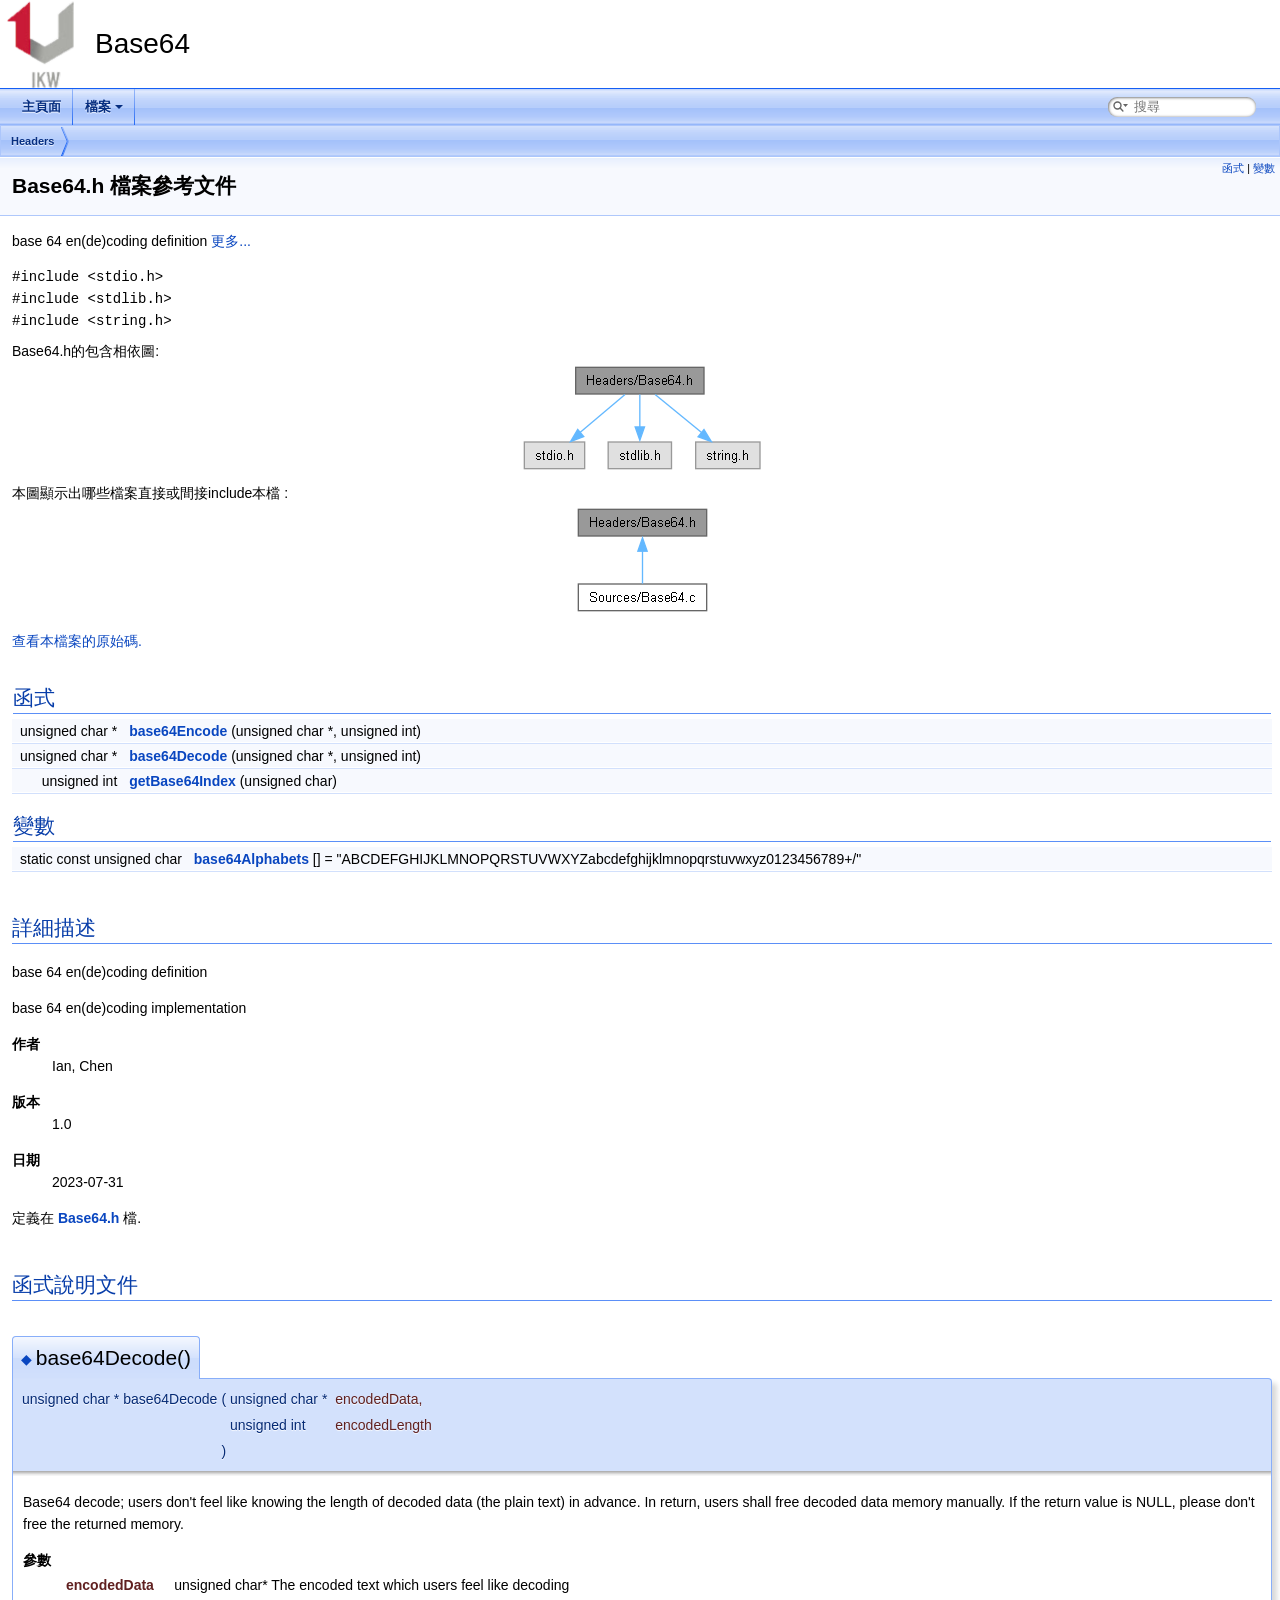
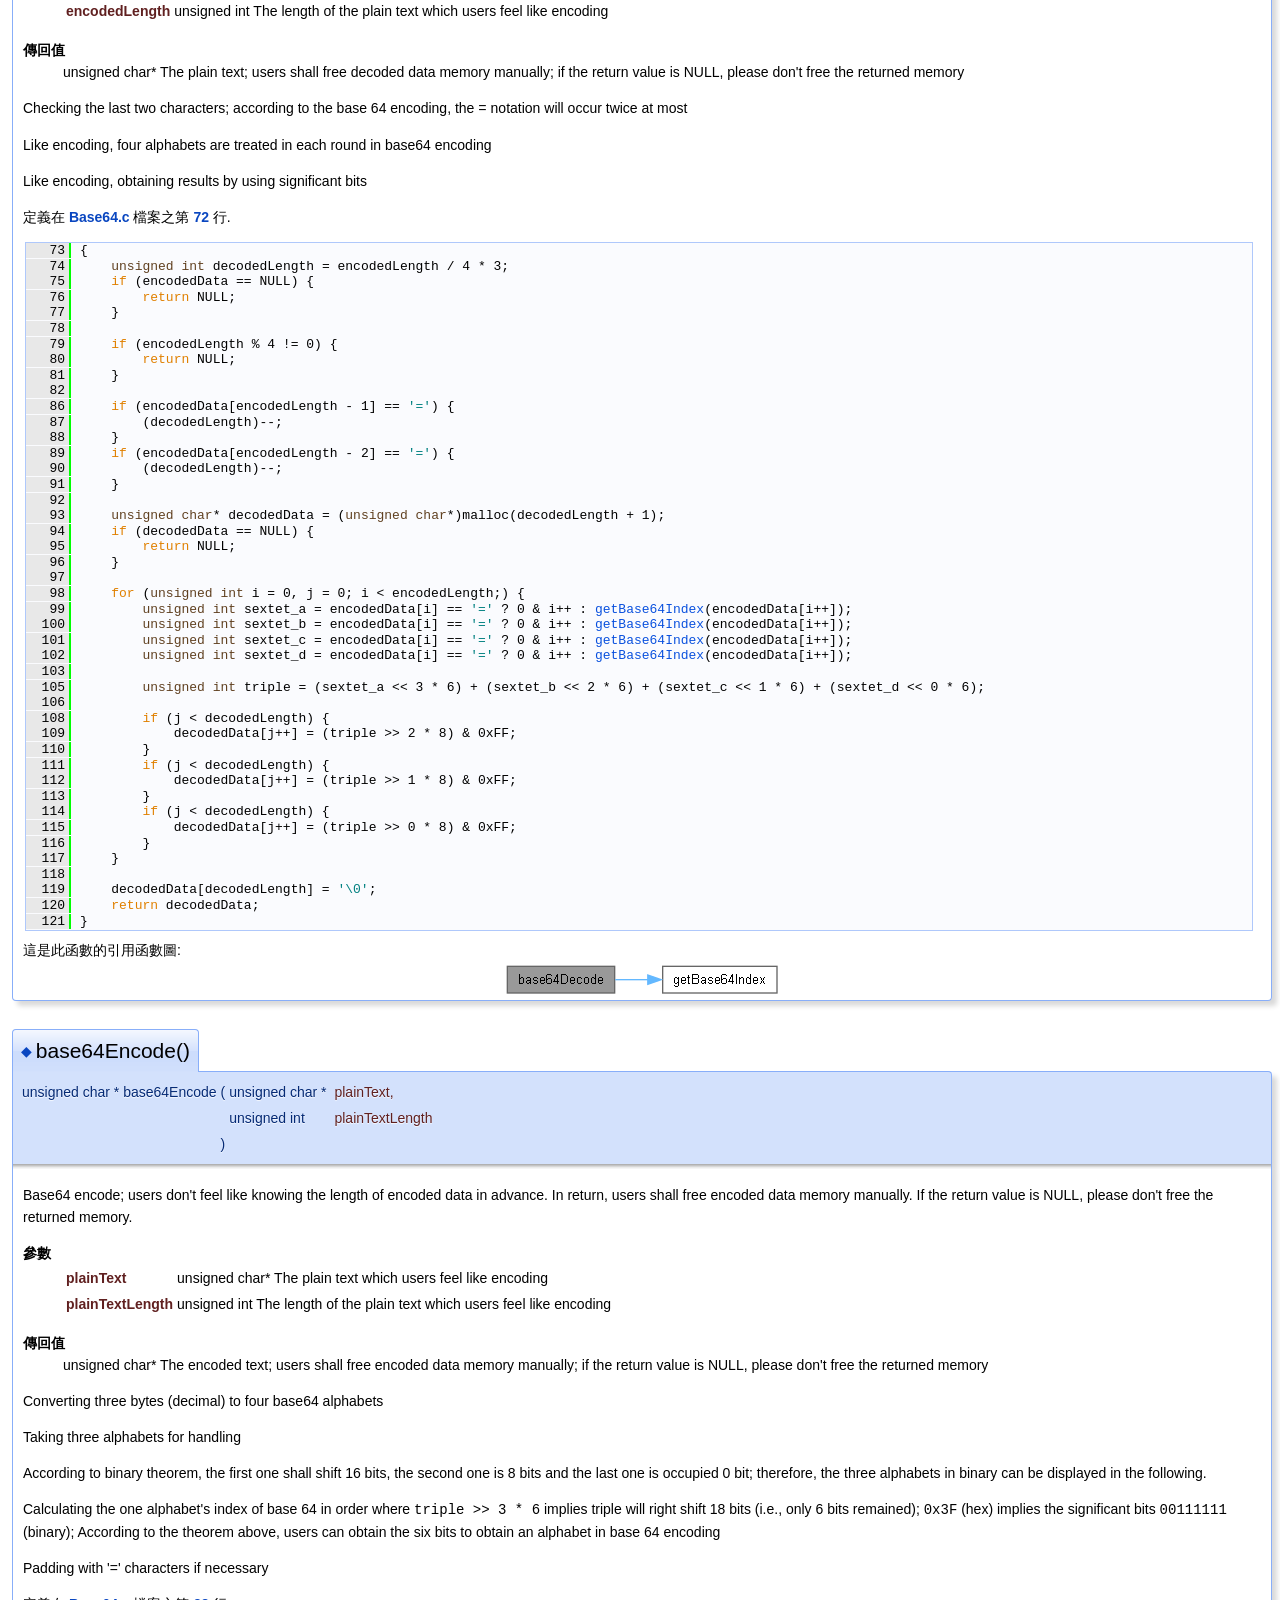
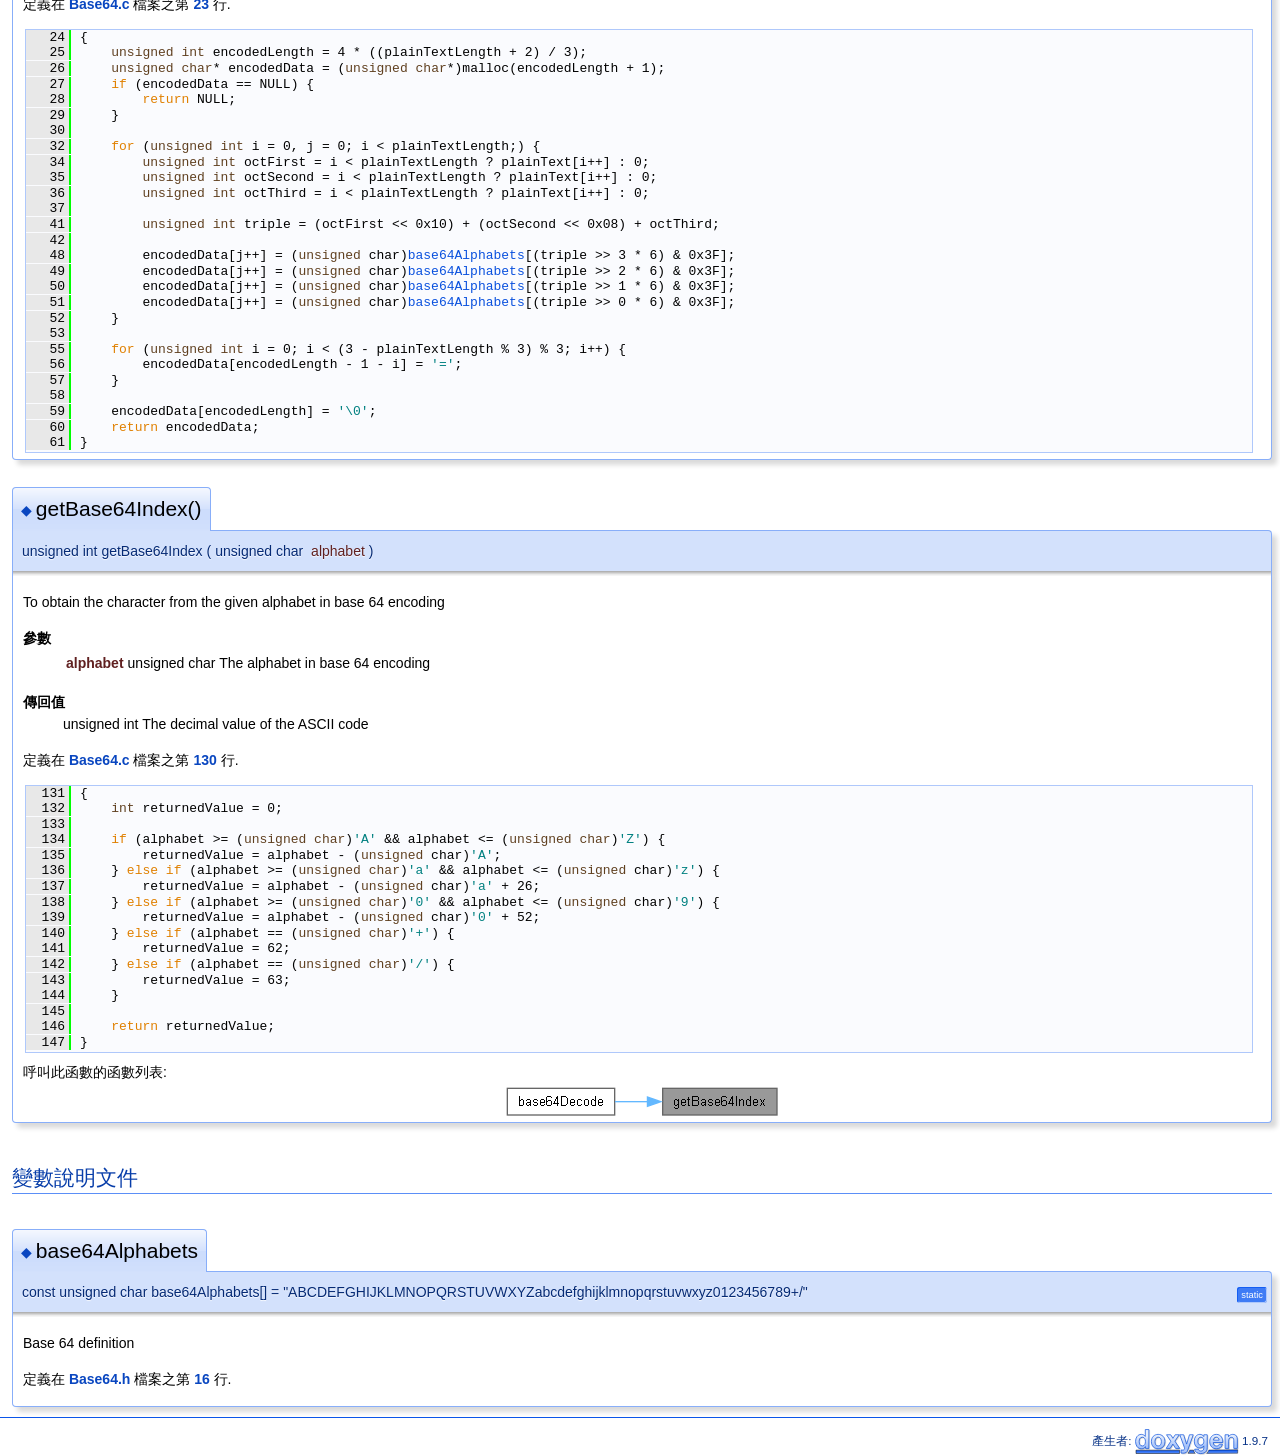
<file: docs/assest/_base64_8h.html>
<!DOCTYPE html PUBLIC "-//W3C//DTD XHTML 1.0 Transitional//EN" "https://www.w3.org/TR/xhtml1/DTD/xhtml1-transitional.dtd">
<html xmlns="http://www.w3.org/1999/xhtml" lang="zh-Hant">
<head>
<meta http-equiv="Content-Type" content="text/xhtml;charset=UTF-8"/>
<meta http-equiv="X-UA-Compatible" content="IE=11"/>
<meta name="generator" content="Doxygen 1.9.7"/>
<meta name="viewport" content="width=device-width, initial-scale=1"/>
<title>Base64: Headers/Base64.h 檔案參考文件</title>
<link href="tabs.css" rel="stylesheet" type="text/css"/>
<script type="text/javascript" src="jquery.js"></script>
<script type="text/javascript" src="dynsections.js"></script>
<link href="search/search.css" rel="stylesheet" type="text/css"/>
<script type="text/javascript" src="search/searchdata.js"></script>
<script type="text/javascript" src="search/search.js"></script>
<link href="doxygen.css" rel="stylesheet" type="text/css" />
</head>
<body>
<div id="top"><!-- do not remove this div, it is closed by doxygen! -->
<div id="titlearea">
<table cellspacing="0" cellpadding="0">
 <tbody>
 <tr id="projectrow">
  <td id="projectlogo"><img alt="Logo" src="Logo.png"/></td>
  <td id="projectalign">
   <div id="projectname">Base64
   </div>
  </td>
 </tr>
 </tbody>
</table>
</div>
<!-- end header part -->
<!-- 產生者: Doxygen 1.9.7 -->
<script type="text/javascript">
/* @license magnet:?xt=urn:btih:d3d9a9a6595521f9666a5e94cc830dab83b65699&amp;dn=expat.txt MIT */
var searchBox = new SearchBox("searchBox", "search/",'.html');
/* @license-end */
</script>
<script type="text/javascript" src="menudata.js"></script>
<script type="text/javascript" src="menu.js"></script>
<script type="text/javascript">
/* @license magnet:?xt=urn:btih:d3d9a9a6595521f9666a5e94cc830dab83b65699&amp;dn=expat.txt MIT */
$(function() {
  initMenu('',true,false,'search.php','搜尋');
  $(document).ready(function() { init_search(); });
});
/* @license-end */
</script>
<div id="main-nav"></div>
<!-- window showing the filter options -->
<div id="MSearchSelectWindow"
     onmouseover="return searchBox.OnSearchSelectShow()"
     onmouseout="return searchBox.OnSearchSelectHide()"
     onkeydown="return searchBox.OnSearchSelectKey(event)">
</div>

<!-- iframe showing the search results (closed by default) -->
<div id="MSearchResultsWindow">
<div id="MSearchResults">
<div class="SRPage">
<div id="SRIndex">
<div id="SRResults"></div>
<div class="SRStatus" id="Loading">載入中...</div>
<div class="SRStatus" id="Searching">搜尋中...</div>
<div class="SRStatus" id="NoMatches">無符合項目</div>
</div>
</div>
</div>
</div>

<div id="nav-path" class="navpath">
  <ul>
<li class="navelem"><a class="el" href="dir_692516b589a32b3bfce781ca9f6d1534.html">Headers</a></li>  </ul>
</div>
</div><!-- top -->
<div class="header">
  <div class="summary">
<a href="#func-members">函式</a> &#124;
<a href="#var-members">變數</a>  </div>
  <div class="headertitle"><div class="title">Base64.h 檔案參考文件</div></div>
</div><!--header-->
<div class="contents">

<p>base 64 en(de)coding definition  
<a href="#details">更多...</a></p>
<div class="textblock"><code>#include &lt;stdio.h&gt;</code><br />
<code>#include &lt;stdlib.h&gt;</code><br />
<code>#include &lt;string.h&gt;</code><br />
</div><div class="textblock"><div class="dynheader">
Base64.h的包含相依圖:</div>
<div class="dyncontent">
<div class="center"><img src="_base64_8h__incl.png" border="0" usemap="#a_headers_2_base64_8h" alt=""/></div>
<map name="a_headers_2_base64_8h" id="a_headers_2_base64_8h">
<area shape="rect" title="base 64 en(de)coding definition" alt="" coords="57,5,185,32"/>
<area shape="rect" title=" " alt="" coords="5,80,66,107"/>
<area shape="poly" title=" " alt="" coords="108,35,63,72,59,68,104,31"/>
<area shape="rect" title=" " alt="" coords="89,80,153,107"/>
<area shape="poly" title=" " alt="" coords="124,33,124,65,118,65,118,33"/>
<area shape="rect" title=" " alt="" coords="177,80,241,107"/>
<area shape="poly" title=" " alt="" coords="138,30,184,68,181,72,134,35"/>
</map>
</div>
</div><div class="textblock"><div class="dynheader">
本圖顯示出哪些檔案直接或間接include本檔 :</div>
<div class="dyncontent">
<div class="center"><img src="_base64_8h__dep__incl.png" border="0" usemap="#a_headers_2_base64_8hdep" alt=""/></div>
<map name="a_headers_2_base64_8hdep" id="a_headers_2_base64_8hdep">
<area shape="rect" title="base 64 en(de)coding definition" alt="" coords="5,5,134,32"/>
<area shape="rect" href="_base64_8c.html" title=" " alt="" coords="5,80,134,107"/>
<area shape="poly" title=" " alt="" coords="72,47,72,80,67,80,67,47"/>
</map>
</div>
</div>
<p><a href="_base64_8h_source.html">查看本檔案的原始碼.</a></p>
<table class="memberdecls">
<tr class="heading"><td colspan="2"><h2 class="groupheader"><a id="func-members" name="func-members"></a>
函式</h2></td></tr>
<tr class="memitem:ab04f046ce35d65f450c45612ac77caa0"><td class="memItemLeft" align="right" valign="top">unsigned char *&#160;</td><td class="memItemRight" valign="bottom"><a class="el" href="_base64_8h.html#ab04f046ce35d65f450c45612ac77caa0">base64Encode</a> (unsigned char *, unsigned int)</td></tr>
<tr class="separator:ab04f046ce35d65f450c45612ac77caa0"><td class="memSeparator" colspan="2">&#160;</td></tr>
<tr class="memitem:a2dc9372a456b5fdc6019b51551561d4e"><td class="memItemLeft" align="right" valign="top">unsigned char *&#160;</td><td class="memItemRight" valign="bottom"><a class="el" href="_base64_8h.html#a2dc9372a456b5fdc6019b51551561d4e">base64Decode</a> (unsigned char *, unsigned int)</td></tr>
<tr class="separator:a2dc9372a456b5fdc6019b51551561d4e"><td class="memSeparator" colspan="2">&#160;</td></tr>
<tr class="memitem:a7cd8213ce0437fd79d950fd80c7125c8"><td class="memItemLeft" align="right" valign="top">unsigned int&#160;</td><td class="memItemRight" valign="bottom"><a class="el" href="_base64_8h.html#a7cd8213ce0437fd79d950fd80c7125c8">getBase64Index</a> (unsigned char)</td></tr>
<tr class="separator:a7cd8213ce0437fd79d950fd80c7125c8"><td class="memSeparator" colspan="2">&#160;</td></tr>
</table><table class="memberdecls">
<tr class="heading"><td colspan="2"><h2 class="groupheader"><a id="var-members" name="var-members"></a>
變數</h2></td></tr>
<tr class="memitem:aad684b55577d00ab391913191cddc849"><td class="memItemLeft" align="right" valign="top">static const unsigned char&#160;</td><td class="memItemRight" valign="bottom"><a class="el" href="_base64_8h.html#aad684b55577d00ab391913191cddc849">base64Alphabets</a> [] = &quot;ABCDEFGHIJKLMNOPQRSTUVWXYZabcdefghijklmnopqrstuvwxyz0123456789+/&quot;</td></tr>
<tr class="separator:aad684b55577d00ab391913191cddc849"><td class="memSeparator" colspan="2">&#160;</td></tr>
</table>
<a name="details" id="details"></a><h2 class="groupheader">詳細描述</h2>
<div class="textblock"><p>base 64 en(de)coding definition </p>
<p>base 64 en(de)coding implementation</p>
<dl class="section author"><dt>作者</dt><dd>Ian, Chen </dd></dl>
<dl class="section version"><dt>版本</dt><dd>1.0 </dd></dl>
<dl class="section date"><dt>日期</dt><dd>2023-07-31 </dd></dl>

<p class="definition">定義在 <a class="el" href="_base64_8h_source.html">Base64.h</a> 檔.</p>
</div><h2 class="groupheader">函式說明文件</h2>
<a id="a2dc9372a456b5fdc6019b51551561d4e" name="a2dc9372a456b5fdc6019b51551561d4e"></a>
<h2 class="memtitle"><span class="permalink"><a href="#a2dc9372a456b5fdc6019b51551561d4e">&#9670;&#160;</a></span>base64Decode()</h2>

<div class="memitem">
<div class="memproto">
      <table class="memname">
        <tr>
          <td class="memname">unsigned char * base64Decode </td>
          <td>(</td>
          <td class="paramtype">unsigned char *&#160;</td>
          <td class="paramname"><em>encodedData</em>, </td>
        </tr>
        <tr>
          <td class="paramkey"></td>
          <td></td>
          <td class="paramtype">unsigned int&#160;</td>
          <td class="paramname"><em>encodedLength</em>&#160;</td>
        </tr>
        <tr>
          <td></td>
          <td>)</td>
          <td></td><td></td>
        </tr>
      </table>
</div><div class="memdoc">
<p>Base64 decode; users don't feel like knowing the length of decoded data (the plain text) in advance. In return, users shall free decoded data memory manually. If the return value is NULL, please don't free the returned memory.</p>
<dl class="params"><dt>參數</dt><dd>
  <table class="params">
    <tr><td class="paramname">encodedData</td><td>unsigned char* The encoded text which users feel like decoding </td></tr>
    <tr><td class="paramname">encodedLength</td><td>unsigned int The length of the plain text which users feel like encoding </td></tr>
  </table>
  </dd>
</dl>
<dl class="section return"><dt>傳回值</dt><dd>unsigned char* The plain text; users shall free decoded data memory manually; if the return value is NULL, please don't free the returned memory </dd></dl>
<p>Checking the last two characters; according to the base 64 encoding, the <code>=</code> notation will occur twice at most</p>
<p>Like encoding, four alphabets are treated in each round in base64 encoding</p>
<p>Like encoding, obtaining results by using significant bits</p>

<p class="definition">定義在 <a class="el" href="_base64_8c_source.html">Base64.c</a> 檔案之第 <a class="el" href="_base64_8c_source.html#l00072">72</a> 行.</p>
<div class="fragment"><div class="line"><span class="lineno">   73</span>{</div>
<div class="line"><span class="lineno">   74</span>    <span class="keywordtype">unsigned</span> <span class="keywordtype">int</span> decodedLength = encodedLength / 4 * 3;</div>
<div class="line"><span class="lineno">   75</span>    <span class="keywordflow">if</span> (encodedData == NULL) {</div>
<div class="line"><span class="lineno">   76</span>        <span class="keywordflow">return</span> NULL;</div>
<div class="line"><span class="lineno">   77</span>    }</div>
<div class="line"><span class="lineno">   78</span> </div>
<div class="line"><span class="lineno">   79</span>    <span class="keywordflow">if</span> (encodedLength % 4 != 0) {</div>
<div class="line"><span class="lineno">   80</span>        <span class="keywordflow">return</span> NULL;</div>
<div class="line"><span class="lineno">   81</span>    }</div>
<div class="line"><span class="lineno">   82</span> </div>
<div class="line"><span class="lineno">   86</span>    <span class="keywordflow">if</span> (encodedData[encodedLength - 1] == <span class="charliteral">&#39;=&#39;</span>) {</div>
<div class="line"><span class="lineno">   87</span>        (decodedLength)--;</div>
<div class="line"><span class="lineno">   88</span>    }</div>
<div class="line"><span class="lineno">   89</span>    <span class="keywordflow">if</span> (encodedData[encodedLength - 2] == <span class="charliteral">&#39;=&#39;</span>) {</div>
<div class="line"><span class="lineno">   90</span>        (decodedLength)--;</div>
<div class="line"><span class="lineno">   91</span>    }</div>
<div class="line"><span class="lineno">   92</span> </div>
<div class="line"><span class="lineno">   93</span>    <span class="keywordtype">unsigned</span> <span class="keywordtype">char</span>* decodedData = (<span class="keywordtype">unsigned</span> <span class="keywordtype">char</span>*)malloc(decodedLength + 1);</div>
<div class="line"><span class="lineno">   94</span>    <span class="keywordflow">if</span> (decodedData == NULL) {</div>
<div class="line"><span class="lineno">   95</span>        <span class="keywordflow">return</span> NULL;</div>
<div class="line"><span class="lineno">   96</span>    }</div>
<div class="line"><span class="lineno">   97</span> </div>
<div class="line"><span class="lineno">   98</span>    <span class="keywordflow">for</span> (<span class="keywordtype">unsigned</span> <span class="keywordtype">int</span> i = 0, j = 0; i &lt; encodedLength;) {</div>
<div class="line"><span class="lineno">   99</span>        <span class="keywordtype">unsigned</span> <span class="keywordtype">int</span> sextet_a = encodedData[i] == <span class="charliteral">&#39;=&#39;</span> ? 0 &amp; i++ : <a class="code hl_function" href="_base64_8c.html#a170b60e29b6cc8829d8267029ebc1572">getBase64Index</a>(encodedData[i++]);</div>
<div class="line"><span class="lineno">  100</span>        <span class="keywordtype">unsigned</span> <span class="keywordtype">int</span> sextet_b = encodedData[i] == <span class="charliteral">&#39;=&#39;</span> ? 0 &amp; i++ : <a class="code hl_function" href="_base64_8c.html#a170b60e29b6cc8829d8267029ebc1572">getBase64Index</a>(encodedData[i++]);</div>
<div class="line"><span class="lineno">  101</span>        <span class="keywordtype">unsigned</span> <span class="keywordtype">int</span> sextet_c = encodedData[i] == <span class="charliteral">&#39;=&#39;</span> ? 0 &amp; i++ : <a class="code hl_function" href="_base64_8c.html#a170b60e29b6cc8829d8267029ebc1572">getBase64Index</a>(encodedData[i++]);</div>
<div class="line"><span class="lineno">  102</span>        <span class="keywordtype">unsigned</span> <span class="keywordtype">int</span> sextet_d = encodedData[i] == <span class="charliteral">&#39;=&#39;</span> ? 0 &amp; i++ : <a class="code hl_function" href="_base64_8c.html#a170b60e29b6cc8829d8267029ebc1572">getBase64Index</a>(encodedData[i++]);</div>
<div class="line"><span class="lineno">  103</span> </div>
<div class="line"><span class="lineno">  105</span>        <span class="keywordtype">unsigned</span> <span class="keywordtype">int</span> triple = (sextet_a &lt;&lt; 3 * 6) + (sextet_b &lt;&lt; 2 * 6) + (sextet_c &lt;&lt; 1 * 6) + (sextet_d &lt;&lt; 0 * 6);</div>
<div class="line"><span class="lineno">  106</span> </div>
<div class="line"><span class="lineno">  108</span>        <span class="keywordflow">if</span> (j &lt; decodedLength) {</div>
<div class="line"><span class="lineno">  109</span>            decodedData[j++] = (triple &gt;&gt; 2 * 8) &amp; 0xFF;</div>
<div class="line"><span class="lineno">  110</span>        }</div>
<div class="line"><span class="lineno">  111</span>        <span class="keywordflow">if</span> (j &lt; decodedLength) {</div>
<div class="line"><span class="lineno">  112</span>            decodedData[j++] = (triple &gt;&gt; 1 * 8) &amp; 0xFF;</div>
<div class="line"><span class="lineno">  113</span>        }</div>
<div class="line"><span class="lineno">  114</span>        <span class="keywordflow">if</span> (j &lt; decodedLength) {</div>
<div class="line"><span class="lineno">  115</span>            decodedData[j++] = (triple &gt;&gt; 0 * 8) &amp; 0xFF;</div>
<div class="line"><span class="lineno">  116</span>        }</div>
<div class="line"><span class="lineno">  117</span>    }</div>
<div class="line"><span class="lineno">  118</span> </div>
<div class="line"><span class="lineno">  119</span>    decodedData[decodedLength] = <span class="charliteral">&#39;\0&#39;</span>;</div>
<div class="line"><span class="lineno">  120</span>    <span class="keywordflow">return</span> decodedData;</div>
<div class="line"><span class="lineno">  121</span>}</div>
<div class="ttc" id="a_base64_8c_html_a170b60e29b6cc8829d8267029ebc1572"><div class="ttname"><a href="_base64_8c.html#a170b60e29b6cc8829d8267029ebc1572">getBase64Index</a></div><div class="ttdeci">unsigned int getBase64Index(unsigned char alphabet)</div><div class="ttdef"><b>Definition</b> <a href="_base64_8c_source.html#l00130">Base64.c:130</a></div></div>
</div><!-- fragment --><div class="dynheader">
這是此函數的引用函數圖:</div>
<div class="dyncontent">
<div class="center"><img src="_base64_8h_a2dc9372a456b5fdc6019b51551561d4e_cgraph.png" border="0" usemap="#a_base64_8h_a2dc9372a456b5fdc6019b51551561d4e_cgraph" alt=""/></div>
<map name="a_base64_8h_a2dc9372a456b5fdc6019b51551561d4e_cgraph" id="a_base64_8h_a2dc9372a456b5fdc6019b51551561d4e_cgraph">
<area shape="rect" title=" " alt="" coords="5,5,113,32"/>
<area shape="rect" href="_base64_8c.html#a170b60e29b6cc8829d8267029ebc1572" title=" " alt="" coords="161,5,275,32"/>
<area shape="poly" title=" " alt="" coords="113,16,146,16,146,21,113,21"/>
</map>
</div>

</div>
</div>
<a id="ab04f046ce35d65f450c45612ac77caa0" name="ab04f046ce35d65f450c45612ac77caa0"></a>
<h2 class="memtitle"><span class="permalink"><a href="#ab04f046ce35d65f450c45612ac77caa0">&#9670;&#160;</a></span>base64Encode()</h2>

<div class="memitem">
<div class="memproto">
      <table class="memname">
        <tr>
          <td class="memname">unsigned char * base64Encode </td>
          <td>(</td>
          <td class="paramtype">unsigned char *&#160;</td>
          <td class="paramname"><em>plainText</em>, </td>
        </tr>
        <tr>
          <td class="paramkey"></td>
          <td></td>
          <td class="paramtype">unsigned int&#160;</td>
          <td class="paramname"><em>plainTextLength</em>&#160;</td>
        </tr>
        <tr>
          <td></td>
          <td>)</td>
          <td></td><td></td>
        </tr>
      </table>
</div><div class="memdoc">
<p>Base64 encode; users don't feel like knowing the length of encoded data in advance. In return, users shall free encoded data memory manually. If the return value is NULL, please don't free the returned memory.</p>
<dl class="params"><dt>參數</dt><dd>
  <table class="params">
    <tr><td class="paramname">plainText</td><td>unsigned char* The plain text which users feel like encoding </td></tr>
    <tr><td class="paramname">plainTextLength</td><td>unsigned int The length of the plain text which users feel like encoding </td></tr>
  </table>
  </dd>
</dl>
<dl class="section return"><dt>傳回值</dt><dd>unsigned char* The encoded text; users shall free encoded data memory manually; if the return value is NULL, please don't free the returned memory </dd></dl>
<p>Converting three bytes (decimal) to four base64 alphabets</p>
<p>Taking three alphabets for handling</p>
<p>According to binary theorem, the first one shall shift 16 bits, the second one is 8 bits and the last one is occupied 0 bit; therefore, the three alphabets in binary can be displayed in the following.</p>
<p>Calculating the one alphabet's index of base 64 in order where <code>triple &gt;&gt; 3 * 6</code> implies triple will right shift 18 bits (i.e., only 6 bits remained); <code>0x3F</code> (hex) implies the significant bits <code>00111111</code> (binary); According to the theorem above, users can obtain the six bits to obtain an alphabet in base 64 encoding</p>
<p>Padding with '=' characters if necessary</p>

<p class="definition">定義在 <a class="el" href="_base64_8c_source.html">Base64.c</a> 檔案之第 <a class="el" href="_base64_8c_source.html#l00023">23</a> 行.</p>
<div class="fragment"><div class="line"><span class="lineno">   24</span>{</div>
<div class="line"><span class="lineno">   25</span>    <span class="keywordtype">unsigned</span> <span class="keywordtype">int</span> encodedLength = 4 * ((plainTextLength + 2) / 3);</div>
<div class="line"><span class="lineno">   26</span>    <span class="keywordtype">unsigned</span> <span class="keywordtype">char</span>* encodedData = (<span class="keywordtype">unsigned</span> <span class="keywordtype">char</span>*)malloc(encodedLength + 1);</div>
<div class="line"><span class="lineno">   27</span>    <span class="keywordflow">if</span> (encodedData == NULL) {</div>
<div class="line"><span class="lineno">   28</span>        <span class="keywordflow">return</span> NULL;</div>
<div class="line"><span class="lineno">   29</span>    }</div>
<div class="line"><span class="lineno">   30</span> </div>
<div class="line"><span class="lineno">   32</span>    <span class="keywordflow">for</span> (<span class="keywordtype">unsigned</span> <span class="keywordtype">int</span> i = 0, j = 0; i &lt; plainTextLength;) {</div>
<div class="line"><span class="lineno">   34</span>        <span class="keywordtype">unsigned</span> <span class="keywordtype">int</span> octFirst = i &lt; plainTextLength ? plainText[i++] : 0;</div>
<div class="line"><span class="lineno">   35</span>        <span class="keywordtype">unsigned</span> <span class="keywordtype">int</span> octSecond = i &lt; plainTextLength ? plainText[i++] : 0;</div>
<div class="line"><span class="lineno">   36</span>        <span class="keywordtype">unsigned</span> <span class="keywordtype">int</span> octThird = i &lt; plainTextLength ? plainText[i++] : 0;</div>
<div class="line"><span class="lineno">   37</span> </div>
<div class="line"><span class="lineno">   41</span>        <span class="keywordtype">unsigned</span> <span class="keywordtype">int</span> triple = (octFirst &lt;&lt; 0x10) + (octSecond &lt;&lt; 0x08) + octThird;</div>
<div class="line"><span class="lineno">   42</span> </div>
<div class="line"><span class="lineno">   48</span>        encodedData[j++] = (<span class="keywordtype">unsigned</span> char)<a class="code hl_variable" href="_base64_8h.html#aad684b55577d00ab391913191cddc849">base64Alphabets</a>[(triple &gt;&gt; 3 * 6) &amp; 0x3F];</div>
<div class="line"><span class="lineno">   49</span>        encodedData[j++] = (<span class="keywordtype">unsigned</span> char)<a class="code hl_variable" href="_base64_8h.html#aad684b55577d00ab391913191cddc849">base64Alphabets</a>[(triple &gt;&gt; 2 * 6) &amp; 0x3F];</div>
<div class="line"><span class="lineno">   50</span>        encodedData[j++] = (<span class="keywordtype">unsigned</span> char)<a class="code hl_variable" href="_base64_8h.html#aad684b55577d00ab391913191cddc849">base64Alphabets</a>[(triple &gt;&gt; 1 * 6) &amp; 0x3F];</div>
<div class="line"><span class="lineno">   51</span>        encodedData[j++] = (<span class="keywordtype">unsigned</span> char)<a class="code hl_variable" href="_base64_8h.html#aad684b55577d00ab391913191cddc849">base64Alphabets</a>[(triple &gt;&gt; 0 * 6) &amp; 0x3F];</div>
<div class="line"><span class="lineno">   52</span>    }</div>
<div class="line"><span class="lineno">   53</span> </div>
<div class="line"><span class="lineno">   55</span>    <span class="keywordflow">for</span> (<span class="keywordtype">unsigned</span> <span class="keywordtype">int</span> i = 0; i &lt; (3 - plainTextLength % 3) % 3; i++) {</div>
<div class="line"><span class="lineno">   56</span>        encodedData[encodedLength - 1 - i] = <span class="charliteral">&#39;=&#39;</span>;</div>
<div class="line"><span class="lineno">   57</span>    }</div>
<div class="line"><span class="lineno">   58</span> </div>
<div class="line"><span class="lineno">   59</span>    encodedData[encodedLength] = <span class="charliteral">&#39;\0&#39;</span>;</div>
<div class="line"><span class="lineno">   60</span>    <span class="keywordflow">return</span> encodedData;</div>
<div class="line"><span class="lineno">   61</span>}</div>
<div class="ttc" id="a_base64_8h_html_aad684b55577d00ab391913191cddc849"><div class="ttname"><a href="_base64_8h.html#aad684b55577d00ab391913191cddc849">base64Alphabets</a></div><div class="ttdeci">static const unsigned char base64Alphabets[]</div><div class="ttdef"><b>Definition</b> <a href="_base64_8h_source.html#l00016">Base64.h:16</a></div></div>
</div><!-- fragment -->
</div>
</div>
<a id="a7cd8213ce0437fd79d950fd80c7125c8" name="a7cd8213ce0437fd79d950fd80c7125c8"></a>
<h2 class="memtitle"><span class="permalink"><a href="#a7cd8213ce0437fd79d950fd80c7125c8">&#9670;&#160;</a></span>getBase64Index()</h2>

<div class="memitem">
<div class="memproto">
      <table class="memname">
        <tr>
          <td class="memname">unsigned int getBase64Index </td>
          <td>(</td>
          <td class="paramtype">unsigned char&#160;</td>
          <td class="paramname"><em>alphabet</em></td><td>)</td>
          <td></td>
        </tr>
      </table>
</div><div class="memdoc">
<p>To obtain the character from the given alphabet in base 64 encoding</p>
<dl class="params"><dt>參數</dt><dd>
  <table class="params">
    <tr><td class="paramname">alphabet</td><td>unsigned char The alphabet in base 64 encoding </td></tr>
  </table>
  </dd>
</dl>
<dl class="section return"><dt>傳回值</dt><dd>unsigned int The decimal value of the ASCII code </dd></dl>

<p class="definition">定義在 <a class="el" href="_base64_8c_source.html">Base64.c</a> 檔案之第 <a class="el" href="_base64_8c_source.html#l00130">130</a> 行.</p>
<div class="fragment"><div class="line"><span class="lineno">  131</span>{</div>
<div class="line"><span class="lineno">  132</span>    <span class="keywordtype">int</span> returnedValue = 0;</div>
<div class="line"><span class="lineno">  133</span> </div>
<div class="line"><span class="lineno">  134</span>    <span class="keywordflow">if</span> (alphabet &gt;= (<span class="keywordtype">unsigned</span> <span class="keywordtype">char</span>)<span class="charliteral">&#39;A&#39;</span> &amp;&amp; alphabet &lt;= (<span class="keywordtype">unsigned</span> <span class="keywordtype">char</span>)<span class="charliteral">&#39;Z&#39;</span>) {</div>
<div class="line"><span class="lineno">  135</span>        returnedValue = alphabet - (<span class="keywordtype">unsigned</span> char)<span class="charliteral">&#39;A&#39;</span>;</div>
<div class="line"><span class="lineno">  136</span>    } <span class="keywordflow">else</span> <span class="keywordflow">if</span> (alphabet &gt;= (<span class="keywordtype">unsigned</span> <span class="keywordtype">char</span>)<span class="charliteral">&#39;a&#39;</span> &amp;&amp; alphabet &lt;= (<span class="keywordtype">unsigned</span> char)<span class="charliteral">&#39;z&#39;</span>) {</div>
<div class="line"><span class="lineno">  137</span>        returnedValue = alphabet - (<span class="keywordtype">unsigned</span> char)<span class="charliteral">&#39;a&#39;</span> + 26;</div>
<div class="line"><span class="lineno">  138</span>    } <span class="keywordflow">else</span> <span class="keywordflow">if</span> (alphabet &gt;= (<span class="keywordtype">unsigned</span> <span class="keywordtype">char</span>)<span class="charliteral">&#39;0&#39;</span> &amp;&amp; alphabet &lt;= (<span class="keywordtype">unsigned</span> char)<span class="charliteral">&#39;9&#39;</span>) {</div>
<div class="line"><span class="lineno">  139</span>        returnedValue = alphabet - (<span class="keywordtype">unsigned</span> char)<span class="charliteral">&#39;0&#39;</span> + 52;</div>
<div class="line"><span class="lineno">  140</span>    } <span class="keywordflow">else</span> <span class="keywordflow">if</span> (alphabet == (<span class="keywordtype">unsigned</span> <span class="keywordtype">char</span>)<span class="charliteral">&#39;+&#39;</span>) {</div>
<div class="line"><span class="lineno">  141</span>        returnedValue = 62;</div>
<div class="line"><span class="lineno">  142</span>    } <span class="keywordflow">else</span> <span class="keywordflow">if</span> (alphabet == (<span class="keywordtype">unsigned</span> <span class="keywordtype">char</span>)<span class="charliteral">&#39;/&#39;</span>) {</div>
<div class="line"><span class="lineno">  143</span>        returnedValue = 63;</div>
<div class="line"><span class="lineno">  144</span>    }</div>
<div class="line"><span class="lineno">  145</span> </div>
<div class="line"><span class="lineno">  146</span>    <span class="keywordflow">return</span> returnedValue;</div>
<div class="line"><span class="lineno">  147</span>}</div>
</div><!-- fragment --><div class="dynheader">
呼叫此函數的函數列表:</div>
<div class="dyncontent">
<div class="center"><img src="_base64_8h_a7cd8213ce0437fd79d950fd80c7125c8_icgraph.png" border="0" usemap="#a_base64_8h_a7cd8213ce0437fd79d950fd80c7125c8_icgraph" alt=""/></div>
<map name="a_base64_8h_a7cd8213ce0437fd79d950fd80c7125c8_icgraph" id="a_base64_8h_a7cd8213ce0437fd79d950fd80c7125c8_icgraph">
<area shape="rect" title=" " alt="" coords="161,5,275,32"/>
<area shape="rect" href="_base64_8c.html#a458fcb356097ffd6d30f35dbe227b4d5" title=" " alt="" coords="5,5,113,32"/>
<area shape="poly" title=" " alt="" coords="146,21,113,21,113,16,146,16"/>
</map>
</div>

</div>
</div>
<h2 class="groupheader">變數說明文件</h2>
<a id="aad684b55577d00ab391913191cddc849" name="aad684b55577d00ab391913191cddc849"></a>
<h2 class="memtitle"><span class="permalink"><a href="#aad684b55577d00ab391913191cddc849">&#9670;&#160;</a></span>base64Alphabets</h2>

<div class="memitem">
<div class="memproto">
<table class="mlabels">
  <tr>
  <td class="mlabels-left">
      <table class="memname">
        <tr>
          <td class="memname">const unsigned char base64Alphabets[] = &quot;ABCDEFGHIJKLMNOPQRSTUVWXYZabcdefghijklmnopqrstuvwxyz0123456789+/&quot;</td>
        </tr>
      </table>
  </td>
  <td class="mlabels-right">
<span class="mlabels"><span class="mlabel">static</span></span>  </td>
  </tr>
</table>
</div><div class="memdoc">
<p>Base 64 definition </p>

<p class="definition">定義在 <a class="el" href="_base64_8h_source.html">Base64.h</a> 檔案之第 <a class="el" href="_base64_8h_source.html#l00016">16</a> 行.</p>

</div>
</div>
</div><!-- contents -->
<!-- start footer part -->
<hr class="footer"/><address class="footer"><small>
產生者:&#160;<a href="https://www.doxygen.org/index.html"><img class="footer" src="doxygen.svg" width="104" height="31" alt="doxygen"/></a> 1.9.7
</small></address>
</body>
</html>
</file>
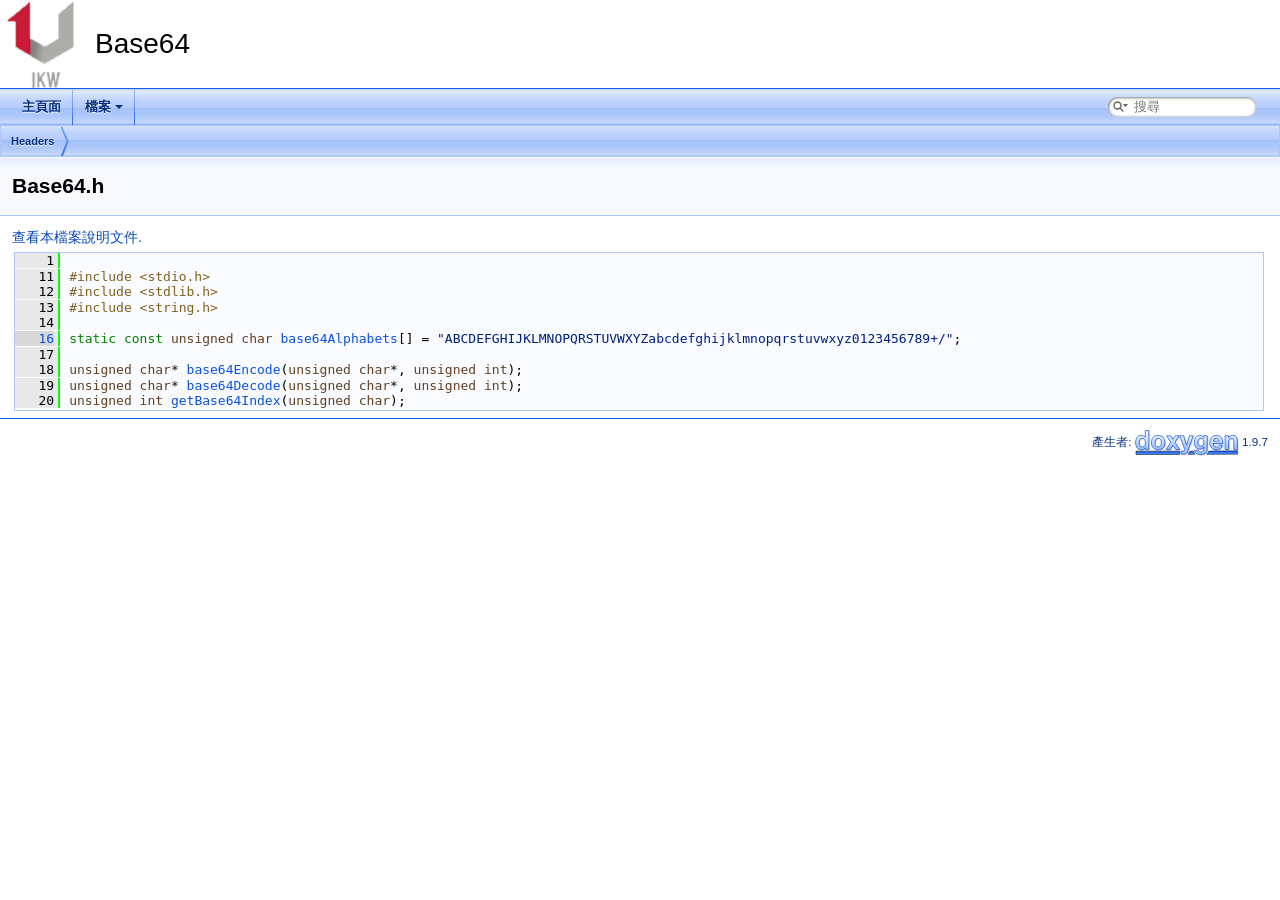
<file: docs/assest/_base64_8h_source.html>
<!DOCTYPE html PUBLIC "-//W3C//DTD XHTML 1.0 Transitional//EN" "https://www.w3.org/TR/xhtml1/DTD/xhtml1-transitional.dtd">
<html xmlns="http://www.w3.org/1999/xhtml" lang="zh-Hant">
<head>
<meta http-equiv="Content-Type" content="text/xhtml;charset=UTF-8"/>
<meta http-equiv="X-UA-Compatible" content="IE=11"/>
<meta name="generator" content="Doxygen 1.9.7"/>
<meta name="viewport" content="width=device-width, initial-scale=1"/>
<title>Base64: Headers/Base64.h 原始程式檔</title>
<link href="tabs.css" rel="stylesheet" type="text/css"/>
<script type="text/javascript" src="jquery.js"></script>
<script type="text/javascript" src="dynsections.js"></script>
<link href="search/search.css" rel="stylesheet" type="text/css"/>
<script type="text/javascript" src="search/searchdata.js"></script>
<script type="text/javascript" src="search/search.js"></script>
<link href="doxygen.css" rel="stylesheet" type="text/css" />
</head>
<body>
<div id="top"><!-- do not remove this div, it is closed by doxygen! -->
<div id="titlearea">
<table cellspacing="0" cellpadding="0">
 <tbody>
 <tr id="projectrow">
  <td id="projectlogo"><img alt="Logo" src="Logo.png"/></td>
  <td id="projectalign">
   <div id="projectname">Base64
   </div>
  </td>
 </tr>
 </tbody>
</table>
</div>
<!-- end header part -->
<!-- 產生者: Doxygen 1.9.7 -->
<script type="text/javascript">
/* @license magnet:?xt=urn:btih:d3d9a9a6595521f9666a5e94cc830dab83b65699&amp;dn=expat.txt MIT */
var searchBox = new SearchBox("searchBox", "search/",'.html');
/* @license-end */
</script>
<script type="text/javascript" src="menudata.js"></script>
<script type="text/javascript" src="menu.js"></script>
<script type="text/javascript">
/* @license magnet:?xt=urn:btih:d3d9a9a6595521f9666a5e94cc830dab83b65699&amp;dn=expat.txt MIT */
$(function() {
  initMenu('',true,false,'search.php','搜尋');
  $(document).ready(function() { init_search(); });
});
/* @license-end */
</script>
<div id="main-nav"></div>
<!-- window showing the filter options -->
<div id="MSearchSelectWindow"
     onmouseover="return searchBox.OnSearchSelectShow()"
     onmouseout="return searchBox.OnSearchSelectHide()"
     onkeydown="return searchBox.OnSearchSelectKey(event)">
</div>

<!-- iframe showing the search results (closed by default) -->
<div id="MSearchResultsWindow">
<div id="MSearchResults">
<div class="SRPage">
<div id="SRIndex">
<div id="SRResults"></div>
<div class="SRStatus" id="Loading">載入中...</div>
<div class="SRStatus" id="Searching">搜尋中...</div>
<div class="SRStatus" id="NoMatches">無符合項目</div>
</div>
</div>
</div>
</div>

<div id="nav-path" class="navpath">
  <ul>
<li class="navelem"><a class="el" href="dir_692516b589a32b3bfce781ca9f6d1534.html">Headers</a></li>  </ul>
</div>
</div><!-- top -->
<div class="header">
  <div class="headertitle"><div class="title">Base64.h</div></div>
</div><!--header-->
<div class="contents">
<a href="_base64_8h.html">查看本檔案說明文件.</a><div class="fragment"><div class="line"><a id="l00001" name="l00001"></a><span class="lineno">    1</span> </div>
<div class="line"><a id="l00011" name="l00011"></a><span class="lineno">   11</span><span class="preprocessor">#include &lt;stdio.h&gt;</span></div>
<div class="line"><a id="l00012" name="l00012"></a><span class="lineno">   12</span><span class="preprocessor">#include &lt;stdlib.h&gt;</span></div>
<div class="line"><a id="l00013" name="l00013"></a><span class="lineno">   13</span><span class="preprocessor">#include &lt;string.h&gt;</span></div>
<div class="line"><a id="l00014" name="l00014"></a><span class="lineno">   14</span> </div>
<div class="line"><a id="l00016" name="l00016"></a><span class="lineno"><a class="line" href="_base64_8h.html#aad684b55577d00ab391913191cddc849">   16</a></span><span class="keyword">static</span> <span class="keyword">const</span> <span class="keywordtype">unsigned</span> <span class="keywordtype">char</span> <a class="code hl_variable" href="_base64_8h.html#aad684b55577d00ab391913191cddc849">base64Alphabets</a>[] = <span class="stringliteral">&quot;ABCDEFGHIJKLMNOPQRSTUVWXYZabcdefghijklmnopqrstuvwxyz0123456789+/&quot;</span>;</div>
<div class="line"><a id="l00017" name="l00017"></a><span class="lineno">   17</span> </div>
<div class="line"><a id="l00018" name="l00018"></a><span class="lineno">   18</span><span class="keywordtype">unsigned</span> <span class="keywordtype">char</span>* <a class="code hl_function" href="_base64_8h.html#ab04f046ce35d65f450c45612ac77caa0">base64Encode</a>(<span class="keywordtype">unsigned</span> <span class="keywordtype">char</span>*, <span class="keywordtype">unsigned</span> <span class="keywordtype">int</span>);</div>
<div class="line"><a id="l00019" name="l00019"></a><span class="lineno">   19</span><span class="keywordtype">unsigned</span> <span class="keywordtype">char</span>* <a class="code hl_function" href="_base64_8h.html#a2dc9372a456b5fdc6019b51551561d4e">base64Decode</a>(<span class="keywordtype">unsigned</span> <span class="keywordtype">char</span>*, <span class="keywordtype">unsigned</span> <span class="keywordtype">int</span>);</div>
<div class="line"><a id="l00020" name="l00020"></a><span class="lineno">   20</span><span class="keywordtype">unsigned</span> <span class="keywordtype">int</span> <a class="code hl_function" href="_base64_8h.html#a7cd8213ce0437fd79d950fd80c7125c8">getBase64Index</a>(<span class="keywordtype">unsigned</span> <span class="keywordtype">char</span>);</div>
<div class="ttc" id="a_base64_8h_html_a2dc9372a456b5fdc6019b51551561d4e"><div class="ttname"><a href="_base64_8h.html#a2dc9372a456b5fdc6019b51551561d4e">base64Decode</a></div><div class="ttdeci">unsigned char * base64Decode(unsigned char *, unsigned int)</div><div class="ttdef"><b>Definition</b> <a href="_base64_8c_source.html#l00072">Base64.c:72</a></div></div>
<div class="ttc" id="a_base64_8h_html_a7cd8213ce0437fd79d950fd80c7125c8"><div class="ttname"><a href="_base64_8h.html#a7cd8213ce0437fd79d950fd80c7125c8">getBase64Index</a></div><div class="ttdeci">unsigned int getBase64Index(unsigned char)</div><div class="ttdef"><b>Definition</b> <a href="_base64_8c_source.html#l00130">Base64.c:130</a></div></div>
<div class="ttc" id="a_base64_8h_html_aad684b55577d00ab391913191cddc849"><div class="ttname"><a href="_base64_8h.html#aad684b55577d00ab391913191cddc849">base64Alphabets</a></div><div class="ttdeci">static const unsigned char base64Alphabets[]</div><div class="ttdef"><b>Definition</b> <a href="_base64_8h_source.html#l00016">Base64.h:16</a></div></div>
<div class="ttc" id="a_base64_8h_html_ab04f046ce35d65f450c45612ac77caa0"><div class="ttname"><a href="_base64_8h.html#ab04f046ce35d65f450c45612ac77caa0">base64Encode</a></div><div class="ttdeci">unsigned char * base64Encode(unsigned char *, unsigned int)</div><div class="ttdef"><b>Definition</b> <a href="_base64_8c_source.html#l00023">Base64.c:23</a></div></div>
</div><!-- fragment --></div><!-- contents -->
<!-- start footer part -->
<hr class="footer"/><address class="footer"><small>
產生者:&#160;<a href="https://www.doxygen.org/index.html"><img class="footer" src="doxygen.svg" width="104" height="31" alt="doxygen"/></a> 1.9.7
</small></address>
</body>
</html>
</file>
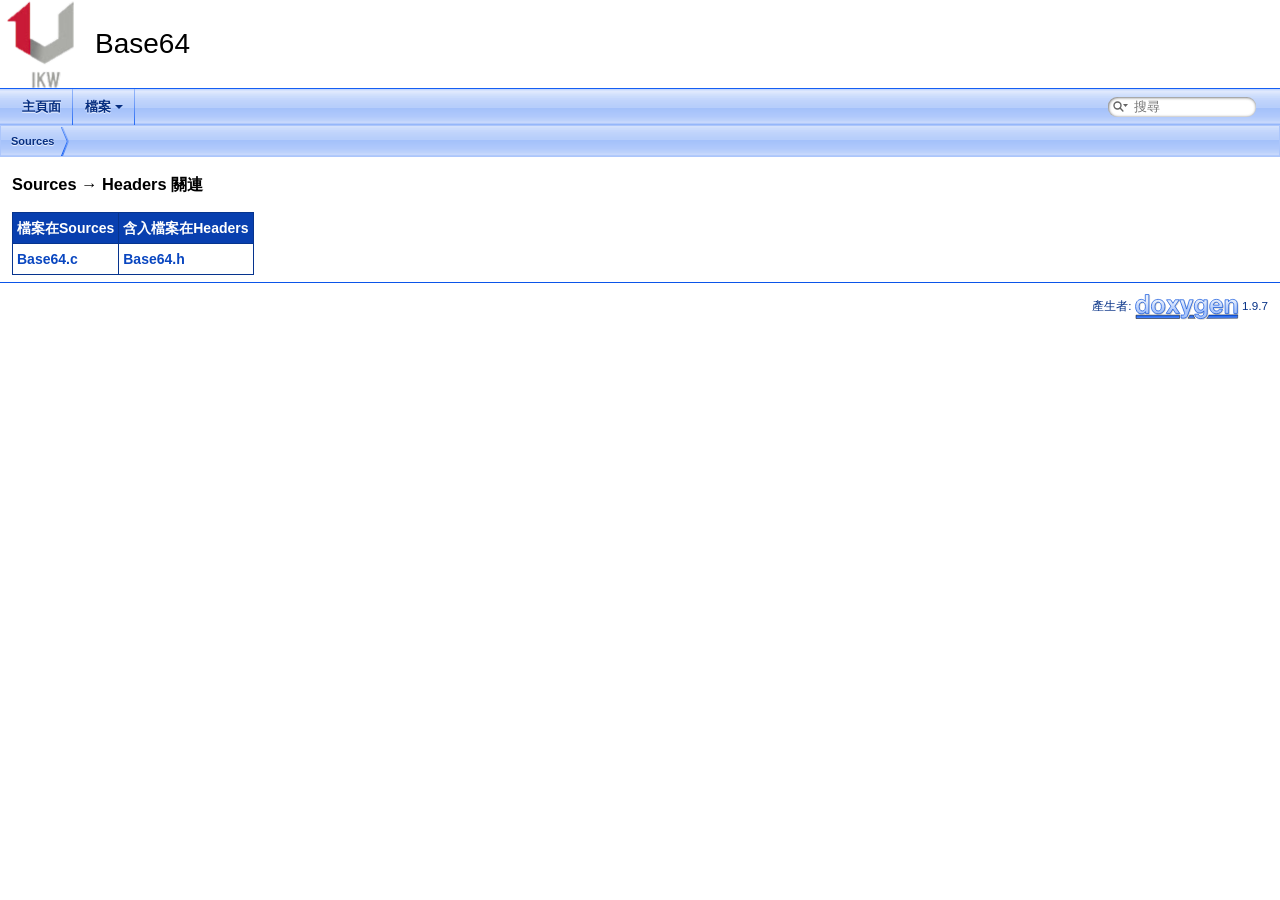
<file: docs/assest/dir_000001_000000.html>
<!DOCTYPE html PUBLIC "-//W3C//DTD XHTML 1.0 Transitional//EN" "https://www.w3.org/TR/xhtml1/DTD/xhtml1-transitional.dtd">
<html xmlns="http://www.w3.org/1999/xhtml" lang="zh-Hant">
<head>
<meta http-equiv="Content-Type" content="text/xhtml;charset=UTF-8"/>
<meta http-equiv="X-UA-Compatible" content="IE=11"/>
<meta name="generator" content="Doxygen 1.9.7"/>
<meta name="viewport" content="width=device-width, initial-scale=1"/>
<title>Base64: Sources -&gt; Headers 關連</title>
<link href="tabs.css" rel="stylesheet" type="text/css"/>
<script type="text/javascript" src="jquery.js"></script>
<script type="text/javascript" src="dynsections.js"></script>
<link href="search/search.css" rel="stylesheet" type="text/css"/>
<script type="text/javascript" src="search/searchdata.js"></script>
<script type="text/javascript" src="search/search.js"></script>
<link href="doxygen.css" rel="stylesheet" type="text/css" />
</head>
<body>
<div id="top"><!-- do not remove this div, it is closed by doxygen! -->
<div id="titlearea">
<table cellspacing="0" cellpadding="0">
 <tbody>
 <tr id="projectrow">
  <td id="projectlogo"><img alt="Logo" src="Logo.png"/></td>
  <td id="projectalign">
   <div id="projectname">Base64
   </div>
  </td>
 </tr>
 </tbody>
</table>
</div>
<!-- end header part -->
<!-- 產生者: Doxygen 1.9.7 -->
<script type="text/javascript">
/* @license magnet:?xt=urn:btih:d3d9a9a6595521f9666a5e94cc830dab83b65699&amp;dn=expat.txt MIT */
var searchBox = new SearchBox("searchBox", "search/",'.html');
/* @license-end */
</script>
<script type="text/javascript" src="menudata.js"></script>
<script type="text/javascript" src="menu.js"></script>
<script type="text/javascript">
/* @license magnet:?xt=urn:btih:d3d9a9a6595521f9666a5e94cc830dab83b65699&amp;dn=expat.txt MIT */
$(function() {
  initMenu('',true,false,'search.php','搜尋');
  $(document).ready(function() { init_search(); });
});
/* @license-end */
</script>
<div id="main-nav"></div>
<!-- window showing the filter options -->
<div id="MSearchSelectWindow"
     onmouseover="return searchBox.OnSearchSelectShow()"
     onmouseout="return searchBox.OnSearchSelectHide()"
     onkeydown="return searchBox.OnSearchSelectKey(event)">
</div>

<!-- iframe showing the search results (closed by default) -->
<div id="MSearchResultsWindow">
<div id="MSearchResults">
<div class="SRPage">
<div id="SRIndex">
<div id="SRResults"></div>
<div class="SRStatus" id="Loading">載入中...</div>
<div class="SRStatus" id="Searching">搜尋中...</div>
<div class="SRStatus" id="NoMatches">無符合項目</div>
</div>
</div>
</div>
</div>

<div id="nav-path" class="navpath">
  <ul>
<li class="navelem"><a class="el" href="dir_937900b87e0c7a5fa01190c395fb83f7.html">Sources</a></li>  </ul>
</div>
</div><!-- top -->
<div class="contents">
<h3>Sources &rarr; Headers 關連</h3><table class="dirtab"><tr class="dirtab"><th class="dirtab">檔案在Sources</th><th class="dirtab">含入檔案在Headers</th></tr><tr class="dirtab"><td class="dirtab"><a class="el" href="_base64_8c.html">Base64.c</a></td><td class="dirtab"><a class="el" href="_base64_8h.html">Base64.h</a></td></tr></table></div><!-- contents -->
<!-- start footer part -->
<hr class="footer"/><address class="footer"><small>
產生者:&#160;<a href="https://www.doxygen.org/index.html"><img class="footer" src="doxygen.svg" width="104" height="31" alt="doxygen"/></a> 1.9.7
</small></address>
</body>
</html>
</file>
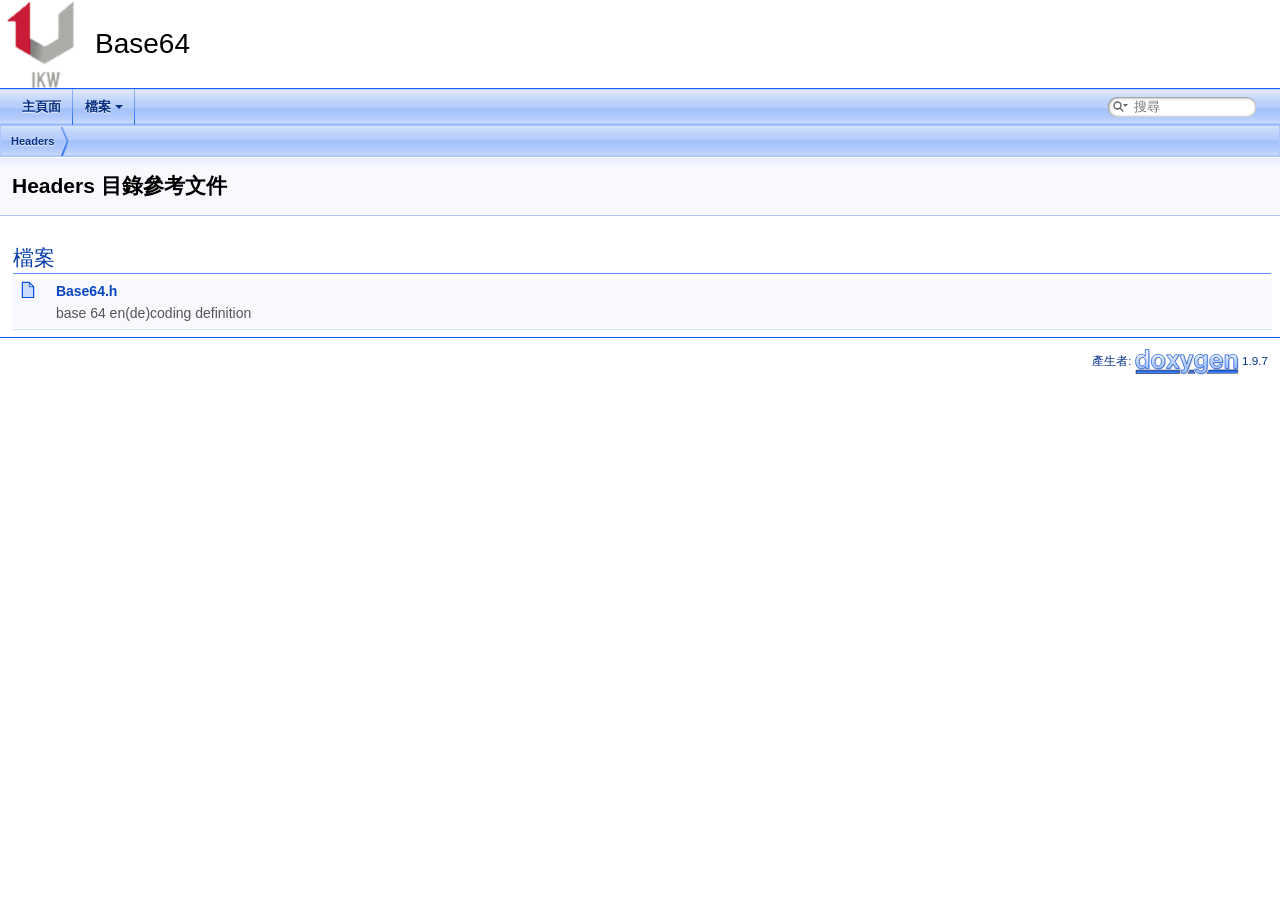
<file: docs/assest/dir_692516b589a32b3bfce781ca9f6d1534.html>
<!DOCTYPE html PUBLIC "-//W3C//DTD XHTML 1.0 Transitional//EN" "https://www.w3.org/TR/xhtml1/DTD/xhtml1-transitional.dtd">
<html xmlns="http://www.w3.org/1999/xhtml" lang="zh-Hant">
<head>
<meta http-equiv="Content-Type" content="text/xhtml;charset=UTF-8"/>
<meta http-equiv="X-UA-Compatible" content="IE=11"/>
<meta name="generator" content="Doxygen 1.9.7"/>
<meta name="viewport" content="width=device-width, initial-scale=1"/>
<title>Base64: Headers 目錄參考文件</title>
<link href="tabs.css" rel="stylesheet" type="text/css"/>
<script type="text/javascript" src="jquery.js"></script>
<script type="text/javascript" src="dynsections.js"></script>
<link href="search/search.css" rel="stylesheet" type="text/css"/>
<script type="text/javascript" src="search/searchdata.js"></script>
<script type="text/javascript" src="search/search.js"></script>
<link href="doxygen.css" rel="stylesheet" type="text/css" />
</head>
<body>
<div id="top"><!-- do not remove this div, it is closed by doxygen! -->
<div id="titlearea">
<table cellspacing="0" cellpadding="0">
 <tbody>
 <tr id="projectrow">
  <td id="projectlogo"><img alt="Logo" src="Logo.png"/></td>
  <td id="projectalign">
   <div id="projectname">Base64
   </div>
  </td>
 </tr>
 </tbody>
</table>
</div>
<!-- end header part -->
<!-- 產生者: Doxygen 1.9.7 -->
<script type="text/javascript">
/* @license magnet:?xt=urn:btih:d3d9a9a6595521f9666a5e94cc830dab83b65699&amp;dn=expat.txt MIT */
var searchBox = new SearchBox("searchBox", "search/",'.html');
/* @license-end */
</script>
<script type="text/javascript" src="menudata.js"></script>
<script type="text/javascript" src="menu.js"></script>
<script type="text/javascript">
/* @license magnet:?xt=urn:btih:d3d9a9a6595521f9666a5e94cc830dab83b65699&amp;dn=expat.txt MIT */
$(function() {
  initMenu('',true,false,'search.php','搜尋');
  $(document).ready(function() { init_search(); });
});
/* @license-end */
</script>
<div id="main-nav"></div>
<!-- window showing the filter options -->
<div id="MSearchSelectWindow"
     onmouseover="return searchBox.OnSearchSelectShow()"
     onmouseout="return searchBox.OnSearchSelectHide()"
     onkeydown="return searchBox.OnSearchSelectKey(event)">
</div>

<!-- iframe showing the search results (closed by default) -->
<div id="MSearchResultsWindow">
<div id="MSearchResults">
<div class="SRPage">
<div id="SRIndex">
<div id="SRResults"></div>
<div class="SRStatus" id="Loading">載入中...</div>
<div class="SRStatus" id="Searching">搜尋中...</div>
<div class="SRStatus" id="NoMatches">無符合項目</div>
</div>
</div>
</div>
</div>

<div id="nav-path" class="navpath">
  <ul>
<li class="navelem"><a class="el" href="dir_692516b589a32b3bfce781ca9f6d1534.html">Headers</a></li>  </ul>
</div>
</div><!-- top -->
<div class="header">
  <div class="headertitle"><div class="title">Headers 目錄參考文件</div></div>
</div><!--header-->
<div class="contents">
<table class="memberdecls">
<tr class="heading"><td colspan="2"><h2 class="groupheader"><a id="files" name="files"></a>
檔案</h2></td></tr>
<tr class="memitem:"><td class="memItemLeft" align="right" valign="top"><a href="_base64_8h_source.html"><span class="icondoc"></span></a>&#160;</td><td class="memItemRight" valign="bottom"><a class="el" href="_base64_8h.html">Base64.h</a></td></tr>
<tr class="memdesc:_base64_8h"><td class="mdescLeft">&#160;</td><td class="mdescRight">base 64 en(de)coding definition <br /></td></tr>
<tr class="separator:"><td class="memSeparator" colspan="2">&#160;</td></tr>
</table>
</div><!-- contents -->
<!-- start footer part -->
<hr class="footer"/><address class="footer"><small>
產生者:&#160;<a href="https://www.doxygen.org/index.html"><img class="footer" src="doxygen.svg" width="104" height="31" alt="doxygen"/></a> 1.9.7
</small></address>
</body>
</html>
</file>
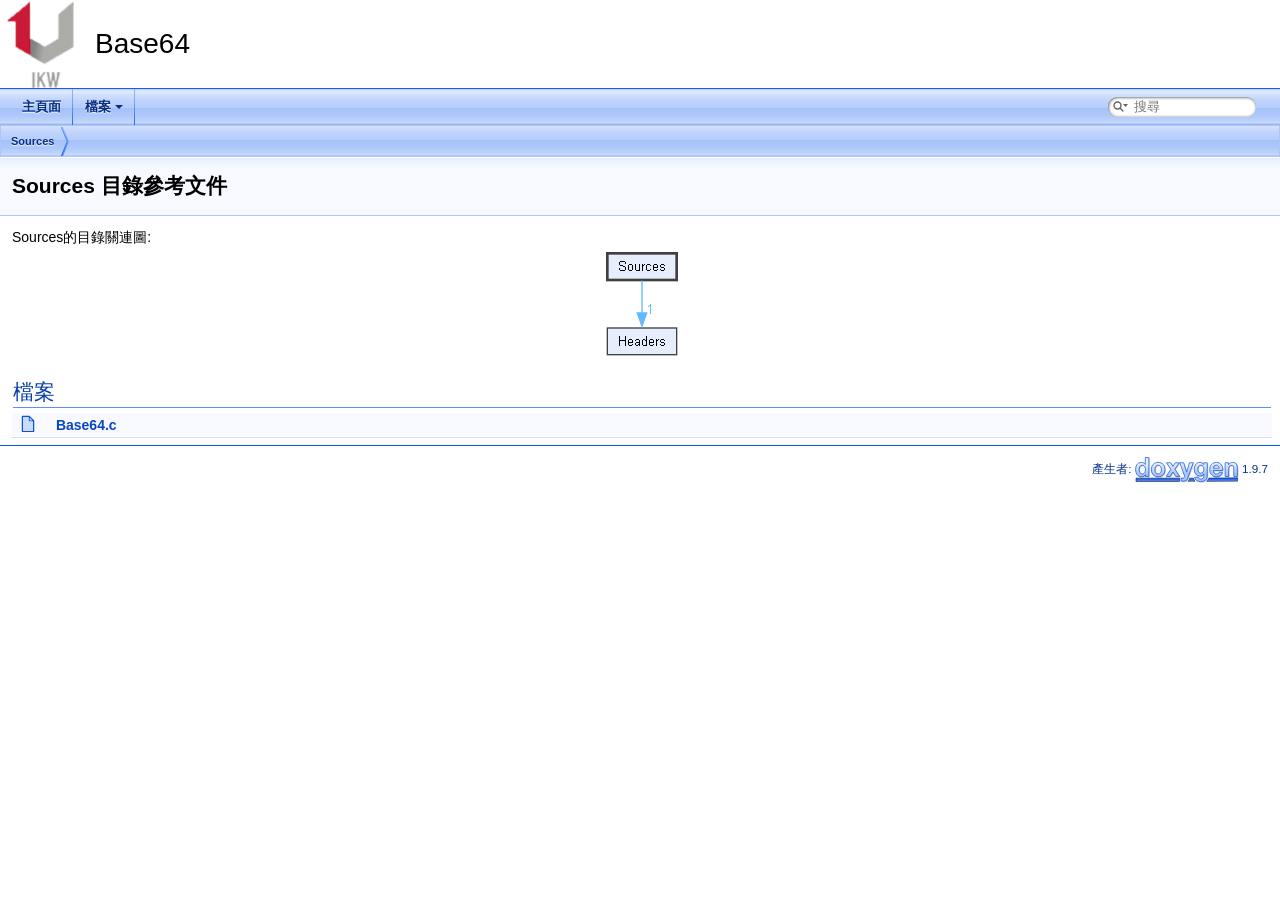
<file: docs/assest/dir_937900b87e0c7a5fa01190c395fb83f7.html>
<!DOCTYPE html PUBLIC "-//W3C//DTD XHTML 1.0 Transitional//EN" "https://www.w3.org/TR/xhtml1/DTD/xhtml1-transitional.dtd">
<html xmlns="http://www.w3.org/1999/xhtml" lang="zh-Hant">
<head>
<meta http-equiv="Content-Type" content="text/xhtml;charset=UTF-8"/>
<meta http-equiv="X-UA-Compatible" content="IE=11"/>
<meta name="generator" content="Doxygen 1.9.7"/>
<meta name="viewport" content="width=device-width, initial-scale=1"/>
<title>Base64: Sources 目錄參考文件</title>
<link href="tabs.css" rel="stylesheet" type="text/css"/>
<script type="text/javascript" src="jquery.js"></script>
<script type="text/javascript" src="dynsections.js"></script>
<link href="search/search.css" rel="stylesheet" type="text/css"/>
<script type="text/javascript" src="search/searchdata.js"></script>
<script type="text/javascript" src="search/search.js"></script>
<link href="doxygen.css" rel="stylesheet" type="text/css" />
</head>
<body>
<div id="top"><!-- do not remove this div, it is closed by doxygen! -->
<div id="titlearea">
<table cellspacing="0" cellpadding="0">
 <tbody>
 <tr id="projectrow">
  <td id="projectlogo"><img alt="Logo" src="Logo.png"/></td>
  <td id="projectalign">
   <div id="projectname">Base64
   </div>
  </td>
 </tr>
 </tbody>
</table>
</div>
<!-- end header part -->
<!-- 產生者: Doxygen 1.9.7 -->
<script type="text/javascript">
/* @license magnet:?xt=urn:btih:d3d9a9a6595521f9666a5e94cc830dab83b65699&amp;dn=expat.txt MIT */
var searchBox = new SearchBox("searchBox", "search/",'.html');
/* @license-end */
</script>
<script type="text/javascript" src="menudata.js"></script>
<script type="text/javascript" src="menu.js"></script>
<script type="text/javascript">
/* @license magnet:?xt=urn:btih:d3d9a9a6595521f9666a5e94cc830dab83b65699&amp;dn=expat.txt MIT */
$(function() {
  initMenu('',true,false,'search.php','搜尋');
  $(document).ready(function() { init_search(); });
});
/* @license-end */
</script>
<div id="main-nav"></div>
<!-- window showing the filter options -->
<div id="MSearchSelectWindow"
     onmouseover="return searchBox.OnSearchSelectShow()"
     onmouseout="return searchBox.OnSearchSelectHide()"
     onkeydown="return searchBox.OnSearchSelectKey(event)">
</div>

<!-- iframe showing the search results (closed by default) -->
<div id="MSearchResultsWindow">
<div id="MSearchResults">
<div class="SRPage">
<div id="SRIndex">
<div id="SRResults"></div>
<div class="SRStatus" id="Loading">載入中...</div>
<div class="SRStatus" id="Searching">搜尋中...</div>
<div class="SRStatus" id="NoMatches">無符合項目</div>
</div>
</div>
</div>
</div>

<div id="nav-path" class="navpath">
  <ul>
<li class="navelem"><a class="el" href="dir_937900b87e0c7a5fa01190c395fb83f7.html">Sources</a></li>  </ul>
</div>
</div><!-- top -->
<div class="header">
  <div class="headertitle"><div class="title">Sources 目錄參考文件</div></div>
</div><!--header-->
<div class="contents">
<div class="dynheader">
Sources的目錄關連圖:</div>
<div class="dyncontent">
<div class="center"><img src="dir_937900b87e0c7a5fa01190c395fb83f7_dep.png" border="0" usemap="#adir__937900b87e0c7a5fa01190c395fb83f7__dep" alt="Sources"/></div>
<map name="adir__937900b87e0c7a5fa01190c395fb83f7__dep" id="adir__937900b87e0c7a5fa01190c395fb83f7__dep">
<area shape="rect" href="dir_937900b87e0c7a5fa01190c395fb83f7.html" title="Sources" alt="" coords="5,5,75,32"/>
<area shape="rect" href="dir_692516b589a32b3bfce781ca9f6d1534.html" title="Headers" alt="" coords="5,80,75,107"/>
<area shape="rect" href="dir_000001_000000.html" title="1" alt="" coords="45,53,52,69"/>
</map>
</div>
<table class="memberdecls">
<tr class="heading"><td colspan="2"><h2 class="groupheader"><a id="files" name="files"></a>
檔案</h2></td></tr>
<tr class="memitem:"><td class="memItemLeft" align="right" valign="top"><a href="_base64_8c_source.html"><span class="icondoc"></span></a>&#160;</td><td class="memItemRight" valign="bottom"><a class="el" href="_base64_8c.html">Base64.c</a></td></tr>
<tr class="separator:"><td class="memSeparator" colspan="2">&#160;</td></tr>
</table>
</div><!-- contents -->
<!-- start footer part -->
<hr class="footer"/><address class="footer"><small>
產生者:&#160;<a href="https://www.doxygen.org/index.html"><img class="footer" src="doxygen.svg" width="104" height="31" alt="doxygen"/></a> 1.9.7
</small></address>
</body>
</html>
</file>
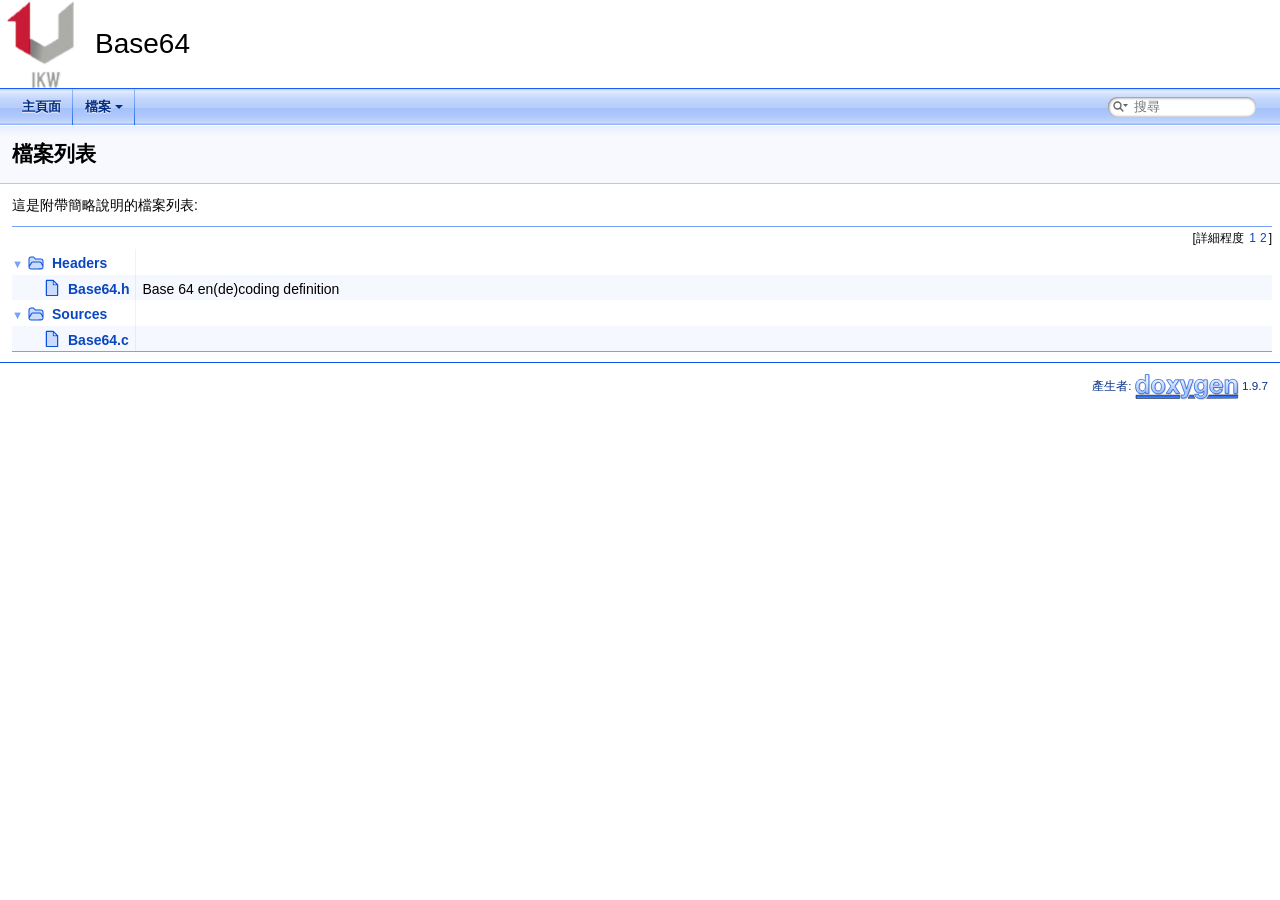
<file: docs/assest/files.html>
<!DOCTYPE html PUBLIC "-//W3C//DTD XHTML 1.0 Transitional//EN" "https://www.w3.org/TR/xhtml1/DTD/xhtml1-transitional.dtd">
<html xmlns="http://www.w3.org/1999/xhtml" lang="zh-Hant">
<head>
<meta http-equiv="Content-Type" content="text/xhtml;charset=UTF-8"/>
<meta http-equiv="X-UA-Compatible" content="IE=11"/>
<meta name="generator" content="Doxygen 1.9.7"/>
<meta name="viewport" content="width=device-width, initial-scale=1"/>
<title>Base64: 檔案列表</title>
<link href="tabs.css" rel="stylesheet" type="text/css"/>
<script type="text/javascript" src="jquery.js"></script>
<script type="text/javascript" src="dynsections.js"></script>
<link href="search/search.css" rel="stylesheet" type="text/css"/>
<script type="text/javascript" src="search/searchdata.js"></script>
<script type="text/javascript" src="search/search.js"></script>
<link href="doxygen.css" rel="stylesheet" type="text/css" />
</head>
<body>
<div id="top"><!-- do not remove this div, it is closed by doxygen! -->
<div id="titlearea">
<table cellspacing="0" cellpadding="0">
 <tbody>
 <tr id="projectrow">
  <td id="projectlogo"><img alt="Logo" src="Logo.png"/></td>
  <td id="projectalign">
   <div id="projectname">Base64
   </div>
  </td>
 </tr>
 </tbody>
</table>
</div>
<!-- end header part -->
<!-- 產生者: Doxygen 1.9.7 -->
<script type="text/javascript">
/* @license magnet:?xt=urn:btih:d3d9a9a6595521f9666a5e94cc830dab83b65699&amp;dn=expat.txt MIT */
var searchBox = new SearchBox("searchBox", "search/",'.html');
/* @license-end */
</script>
<script type="text/javascript" src="menudata.js"></script>
<script type="text/javascript" src="menu.js"></script>
<script type="text/javascript">
/* @license magnet:?xt=urn:btih:d3d9a9a6595521f9666a5e94cc830dab83b65699&amp;dn=expat.txt MIT */
$(function() {
  initMenu('',true,false,'search.php','搜尋');
  $(document).ready(function() { init_search(); });
});
/* @license-end */
</script>
<div id="main-nav"></div>
</div><!-- top -->
<!-- window showing the filter options -->
<div id="MSearchSelectWindow"
     onmouseover="return searchBox.OnSearchSelectShow()"
     onmouseout="return searchBox.OnSearchSelectHide()"
     onkeydown="return searchBox.OnSearchSelectKey(event)">
</div>

<!-- iframe showing the search results (closed by default) -->
<div id="MSearchResultsWindow">
<div id="MSearchResults">
<div class="SRPage">
<div id="SRIndex">
<div id="SRResults"></div>
<div class="SRStatus" id="Loading">載入中...</div>
<div class="SRStatus" id="Searching">搜尋中...</div>
<div class="SRStatus" id="NoMatches">無符合項目</div>
</div>
</div>
</div>
</div>

<div class="header">
  <div class="headertitle"><div class="title">檔案列表</div></div>
</div><!--header-->
<div class="contents">
<div class="textblock">這是附帶簡略說明的檔案列表:</div><div class="directory">
<div class="levels">[詳細程度 <span onclick="javascript:toggleLevel(1);">1</span><span onclick="javascript:toggleLevel(2);">2</span>]</div><table class="directory">
<tr id="row_0_" class="even"><td class="entry"><span style="width:0px;display:inline-block;">&#160;</span><span id="arr_0_" class="arrow" onclick="toggleFolder('0_')">&#9660;</span><span id="img_0_" class="iconfopen" onclick="toggleFolder('0_')">&#160;</span><a class="el" href="dir_692516b589a32b3bfce781ca9f6d1534.html" target="_self">Headers</a></td><td class="desc"></td></tr>
<tr id="row_0_0_" class="odd"><td class="entry"><span style="width:32px;display:inline-block;">&#160;</span><a href="_base64_8h_source.html"><span class="icondoc"></span></a><a class="el" href="_base64_8h.html" target="_self">Base64.h</a></td><td class="desc">Base 64 en(de)coding definition </td></tr>
<tr id="row_1_" class="even"><td class="entry"><span style="width:0px;display:inline-block;">&#160;</span><span id="arr_1_" class="arrow" onclick="toggleFolder('1_')">&#9660;</span><span id="img_1_" class="iconfopen" onclick="toggleFolder('1_')">&#160;</span><a class="el" href="dir_937900b87e0c7a5fa01190c395fb83f7.html" target="_self">Sources</a></td><td class="desc"></td></tr>
<tr id="row_1_0_" class="odd"><td class="entry"><span style="width:32px;display:inline-block;">&#160;</span><a href="_base64_8c_source.html"><span class="icondoc"></span></a><a class="el" href="_base64_8c.html" target="_self">Base64.c</a></td><td class="desc"></td></tr>
</table>
</div><!-- directory -->
</div><!-- contents -->
<!-- start footer part -->
<hr class="footer"/><address class="footer"><small>
產生者:&#160;<a href="https://www.doxygen.org/index.html"><img class="footer" src="doxygen.svg" width="104" height="31" alt="doxygen"/></a> 1.9.7
</small></address>
</body>
</html>
</file>
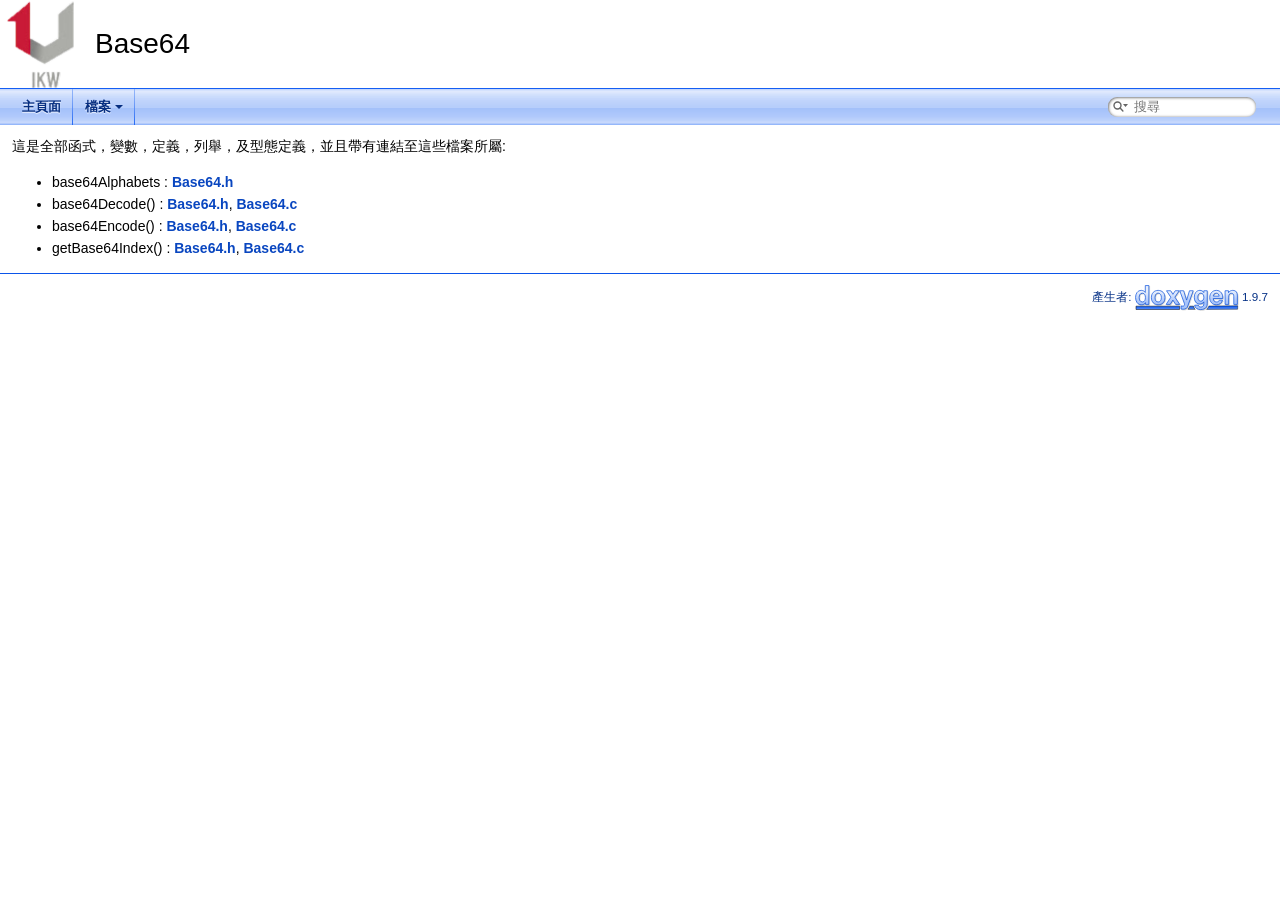
<file: docs/assest/globals.html>
<!DOCTYPE html PUBLIC "-//W3C//DTD XHTML 1.0 Transitional//EN" "https://www.w3.org/TR/xhtml1/DTD/xhtml1-transitional.dtd">
<html xmlns="http://www.w3.org/1999/xhtml" lang="zh-Hant">
<head>
<meta http-equiv="Content-Type" content="text/xhtml;charset=UTF-8"/>
<meta http-equiv="X-UA-Compatible" content="IE=11"/>
<meta name="generator" content="Doxygen 1.9.7"/>
<meta name="viewport" content="width=device-width, initial-scale=1"/>
<title>Base64: 全域資料</title>
<link href="tabs.css" rel="stylesheet" type="text/css"/>
<script type="text/javascript" src="jquery.js"></script>
<script type="text/javascript" src="dynsections.js"></script>
<link href="search/search.css" rel="stylesheet" type="text/css"/>
<script type="text/javascript" src="search/searchdata.js"></script>
<script type="text/javascript" src="search/search.js"></script>
<link href="doxygen.css" rel="stylesheet" type="text/css" />
</head>
<body>
<div id="top"><!-- do not remove this div, it is closed by doxygen! -->
<div id="titlearea">
<table cellspacing="0" cellpadding="0">
 <tbody>
 <tr id="projectrow">
  <td id="projectlogo"><img alt="Logo" src="Logo.png"/></td>
  <td id="projectalign">
   <div id="projectname">Base64
   </div>
  </td>
 </tr>
 </tbody>
</table>
</div>
<!-- end header part -->
<!-- 產生者: Doxygen 1.9.7 -->
<script type="text/javascript">
/* @license magnet:?xt=urn:btih:d3d9a9a6595521f9666a5e94cc830dab83b65699&amp;dn=expat.txt MIT */
var searchBox = new SearchBox("searchBox", "search/",'.html');
/* @license-end */
</script>
<script type="text/javascript" src="menudata.js"></script>
<script type="text/javascript" src="menu.js"></script>
<script type="text/javascript">
/* @license magnet:?xt=urn:btih:d3d9a9a6595521f9666a5e94cc830dab83b65699&amp;dn=expat.txt MIT */
$(function() {
  initMenu('',true,false,'search.php','搜尋');
  $(document).ready(function() { init_search(); });
});
/* @license-end */
</script>
<div id="main-nav"></div>
</div><!-- top -->
<!-- window showing the filter options -->
<div id="MSearchSelectWindow"
     onmouseover="return searchBox.OnSearchSelectShow()"
     onmouseout="return searchBox.OnSearchSelectHide()"
     onkeydown="return searchBox.OnSearchSelectKey(event)">
</div>

<!-- iframe showing the search results (closed by default) -->
<div id="MSearchResultsWindow">
<div id="MSearchResults">
<div class="SRPage">
<div id="SRIndex">
<div id="SRResults"></div>
<div class="SRStatus" id="Loading">載入中...</div>
<div class="SRStatus" id="Searching">搜尋中...</div>
<div class="SRStatus" id="NoMatches">無符合項目</div>
</div>
</div>
</div>
</div>

<div class="contents">
<div class="textblock">這是全部函式，變數，定義，列舉，及型態定義，並且帶有連結至這些檔案所屬:</div><ul>
<li>base64Alphabets&#160;:&#160;<a class="el" href="_base64_8h.html#aad684b55577d00ab391913191cddc849">Base64.h</a></li>
<li>base64Decode()&#160;:&#160;<a class="el" href="_base64_8h.html#a2dc9372a456b5fdc6019b51551561d4e">Base64.h</a>, <a class="el" href="_base64_8c.html#a458fcb356097ffd6d30f35dbe227b4d5">Base64.c</a></li>
<li>base64Encode()&#160;:&#160;<a class="el" href="_base64_8h.html#ab04f046ce35d65f450c45612ac77caa0">Base64.h</a>, <a class="el" href="_base64_8c.html#aeee3fb214cd4dcd2d46bb724e4efac6e">Base64.c</a></li>
<li>getBase64Index()&#160;:&#160;<a class="el" href="_base64_8h.html#a7cd8213ce0437fd79d950fd80c7125c8">Base64.h</a>, <a class="el" href="_base64_8c.html#a170b60e29b6cc8829d8267029ebc1572">Base64.c</a></li>
</ul>
</div><!-- contents -->
<!-- start footer part -->
<hr class="footer"/><address class="footer"><small>
產生者:&#160;<a href="https://www.doxygen.org/index.html"><img class="footer" src="doxygen.svg" width="104" height="31" alt="doxygen"/></a> 1.9.7
</small></address>
</body>
</html>
</file>
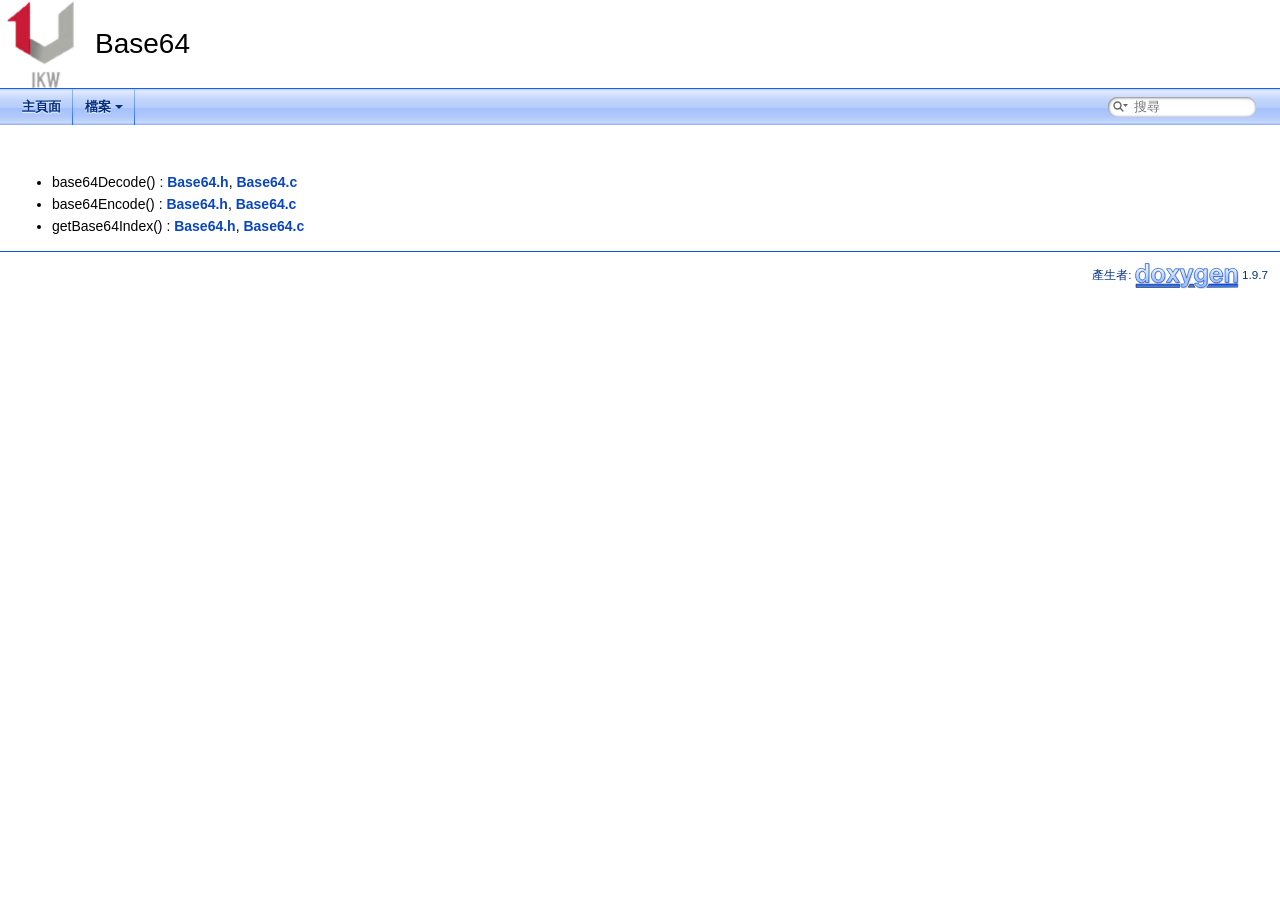
<file: docs/assest/globals_func.html>
<!DOCTYPE html PUBLIC "-//W3C//DTD XHTML 1.0 Transitional//EN" "https://www.w3.org/TR/xhtml1/DTD/xhtml1-transitional.dtd">
<html xmlns="http://www.w3.org/1999/xhtml" lang="zh-Hant">
<head>
<meta http-equiv="Content-Type" content="text/xhtml;charset=UTF-8"/>
<meta http-equiv="X-UA-Compatible" content="IE=11"/>
<meta name="generator" content="Doxygen 1.9.7"/>
<meta name="viewport" content="width=device-width, initial-scale=1"/>
<title>Base64: 全域資料</title>
<link href="tabs.css" rel="stylesheet" type="text/css"/>
<script type="text/javascript" src="jquery.js"></script>
<script type="text/javascript" src="dynsections.js"></script>
<link href="search/search.css" rel="stylesheet" type="text/css"/>
<script type="text/javascript" src="search/searchdata.js"></script>
<script type="text/javascript" src="search/search.js"></script>
<link href="doxygen.css" rel="stylesheet" type="text/css" />
</head>
<body>
<div id="top"><!-- do not remove this div, it is closed by doxygen! -->
<div id="titlearea">
<table cellspacing="0" cellpadding="0">
 <tbody>
 <tr id="projectrow">
  <td id="projectlogo"><img alt="Logo" src="Logo.png"/></td>
  <td id="projectalign">
   <div id="projectname">Base64
   </div>
  </td>
 </tr>
 </tbody>
</table>
</div>
<!-- end header part -->
<!-- 產生者: Doxygen 1.9.7 -->
<script type="text/javascript">
/* @license magnet:?xt=urn:btih:d3d9a9a6595521f9666a5e94cc830dab83b65699&amp;dn=expat.txt MIT */
var searchBox = new SearchBox("searchBox", "search/",'.html');
/* @license-end */
</script>
<script type="text/javascript" src="menudata.js"></script>
<script type="text/javascript" src="menu.js"></script>
<script type="text/javascript">
/* @license magnet:?xt=urn:btih:d3d9a9a6595521f9666a5e94cc830dab83b65699&amp;dn=expat.txt MIT */
$(function() {
  initMenu('',true,false,'search.php','搜尋');
  $(document).ready(function() { init_search(); });
});
/* @license-end */
</script>
<div id="main-nav"></div>
</div><!-- top -->
<!-- window showing the filter options -->
<div id="MSearchSelectWindow"
     onmouseover="return searchBox.OnSearchSelectShow()"
     onmouseout="return searchBox.OnSearchSelectHide()"
     onkeydown="return searchBox.OnSearchSelectKey(event)">
</div>

<!-- iframe showing the search results (closed by default) -->
<div id="MSearchResultsWindow">
<div id="MSearchResults">
<div class="SRPage">
<div id="SRIndex">
<div id="SRResults"></div>
<div class="SRStatus" id="Loading">載入中...</div>
<div class="SRStatus" id="Searching">搜尋中...</div>
<div class="SRStatus" id="NoMatches">無符合項目</div>
</div>
</div>
</div>
</div>

<div class="contents">
<div class="textblock">&#160;</div><ul>
<li>base64Decode()&#160;:&#160;<a class="el" href="_base64_8h.html#a2dc9372a456b5fdc6019b51551561d4e">Base64.h</a>, <a class="el" href="_base64_8c.html#a458fcb356097ffd6d30f35dbe227b4d5">Base64.c</a></li>
<li>base64Encode()&#160;:&#160;<a class="el" href="_base64_8h.html#ab04f046ce35d65f450c45612ac77caa0">Base64.h</a>, <a class="el" href="_base64_8c.html#aeee3fb214cd4dcd2d46bb724e4efac6e">Base64.c</a></li>
<li>getBase64Index()&#160;:&#160;<a class="el" href="_base64_8h.html#a7cd8213ce0437fd79d950fd80c7125c8">Base64.h</a>, <a class="el" href="_base64_8c.html#a170b60e29b6cc8829d8267029ebc1572">Base64.c</a></li>
</ul>
</div><!-- contents -->
<!-- start footer part -->
<hr class="footer"/><address class="footer"><small>
產生者:&#160;<a href="https://www.doxygen.org/index.html"><img class="footer" src="doxygen.svg" width="104" height="31" alt="doxygen"/></a> 1.9.7
</small></address>
</body>
</html>
</file>
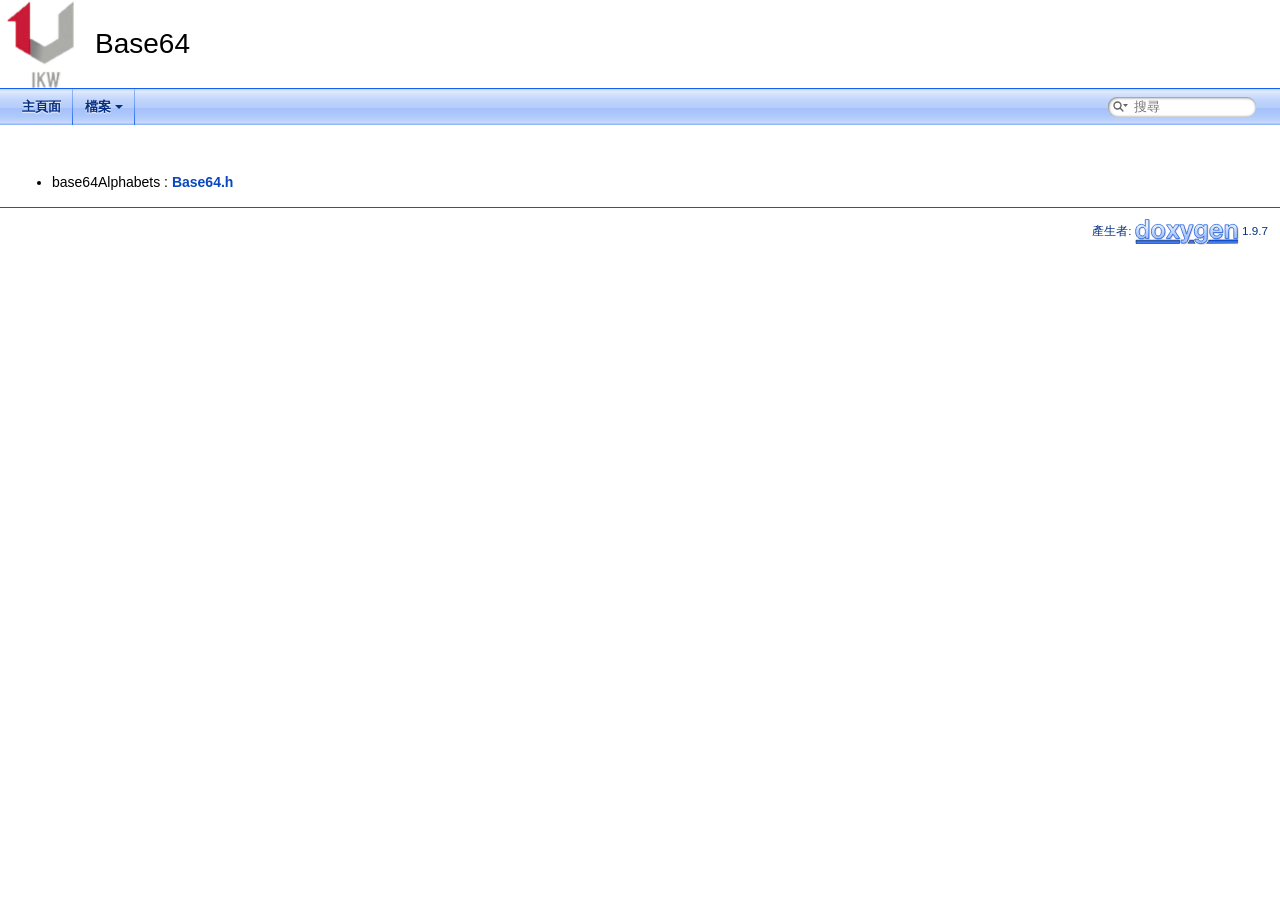
<file: docs/assest/globals_vars.html>
<!DOCTYPE html PUBLIC "-//W3C//DTD XHTML 1.0 Transitional//EN" "https://www.w3.org/TR/xhtml1/DTD/xhtml1-transitional.dtd">
<html xmlns="http://www.w3.org/1999/xhtml" lang="zh-Hant">
<head>
<meta http-equiv="Content-Type" content="text/xhtml;charset=UTF-8"/>
<meta http-equiv="X-UA-Compatible" content="IE=11"/>
<meta name="generator" content="Doxygen 1.9.7"/>
<meta name="viewport" content="width=device-width, initial-scale=1"/>
<title>Base64: 全域資料</title>
<link href="tabs.css" rel="stylesheet" type="text/css"/>
<script type="text/javascript" src="jquery.js"></script>
<script type="text/javascript" src="dynsections.js"></script>
<link href="search/search.css" rel="stylesheet" type="text/css"/>
<script type="text/javascript" src="search/searchdata.js"></script>
<script type="text/javascript" src="search/search.js"></script>
<link href="doxygen.css" rel="stylesheet" type="text/css" />
</head>
<body>
<div id="top"><!-- do not remove this div, it is closed by doxygen! -->
<div id="titlearea">
<table cellspacing="0" cellpadding="0">
 <tbody>
 <tr id="projectrow">
  <td id="projectlogo"><img alt="Logo" src="Logo.png"/></td>
  <td id="projectalign">
   <div id="projectname">Base64
   </div>
  </td>
 </tr>
 </tbody>
</table>
</div>
<!-- end header part -->
<!-- 產生者: Doxygen 1.9.7 -->
<script type="text/javascript">
/* @license magnet:?xt=urn:btih:d3d9a9a6595521f9666a5e94cc830dab83b65699&amp;dn=expat.txt MIT */
var searchBox = new SearchBox("searchBox", "search/",'.html');
/* @license-end */
</script>
<script type="text/javascript" src="menudata.js"></script>
<script type="text/javascript" src="menu.js"></script>
<script type="text/javascript">
/* @license magnet:?xt=urn:btih:d3d9a9a6595521f9666a5e94cc830dab83b65699&amp;dn=expat.txt MIT */
$(function() {
  initMenu('',true,false,'search.php','搜尋');
  $(document).ready(function() { init_search(); });
});
/* @license-end */
</script>
<div id="main-nav"></div>
</div><!-- top -->
<!-- window showing the filter options -->
<div id="MSearchSelectWindow"
     onmouseover="return searchBox.OnSearchSelectShow()"
     onmouseout="return searchBox.OnSearchSelectHide()"
     onkeydown="return searchBox.OnSearchSelectKey(event)">
</div>

<!-- iframe showing the search results (closed by default) -->
<div id="MSearchResultsWindow">
<div id="MSearchResults">
<div class="SRPage">
<div id="SRIndex">
<div id="SRResults"></div>
<div class="SRStatus" id="Loading">載入中...</div>
<div class="SRStatus" id="Searching">搜尋中...</div>
<div class="SRStatus" id="NoMatches">無符合項目</div>
</div>
</div>
</div>
</div>

<div class="contents">
<div class="textblock">&#160;</div><ul>
<li>base64Alphabets&#160;:&#160;<a class="el" href="_base64_8h.html#aad684b55577d00ab391913191cddc849">Base64.h</a></li>
</ul>
</div><!-- contents -->
<!-- start footer part -->
<hr class="footer"/><address class="footer"><small>
產生者:&#160;<a href="https://www.doxygen.org/index.html"><img class="footer" src="doxygen.svg" width="104" height="31" alt="doxygen"/></a> 1.9.7
</small></address>
</body>
</html>
</file>
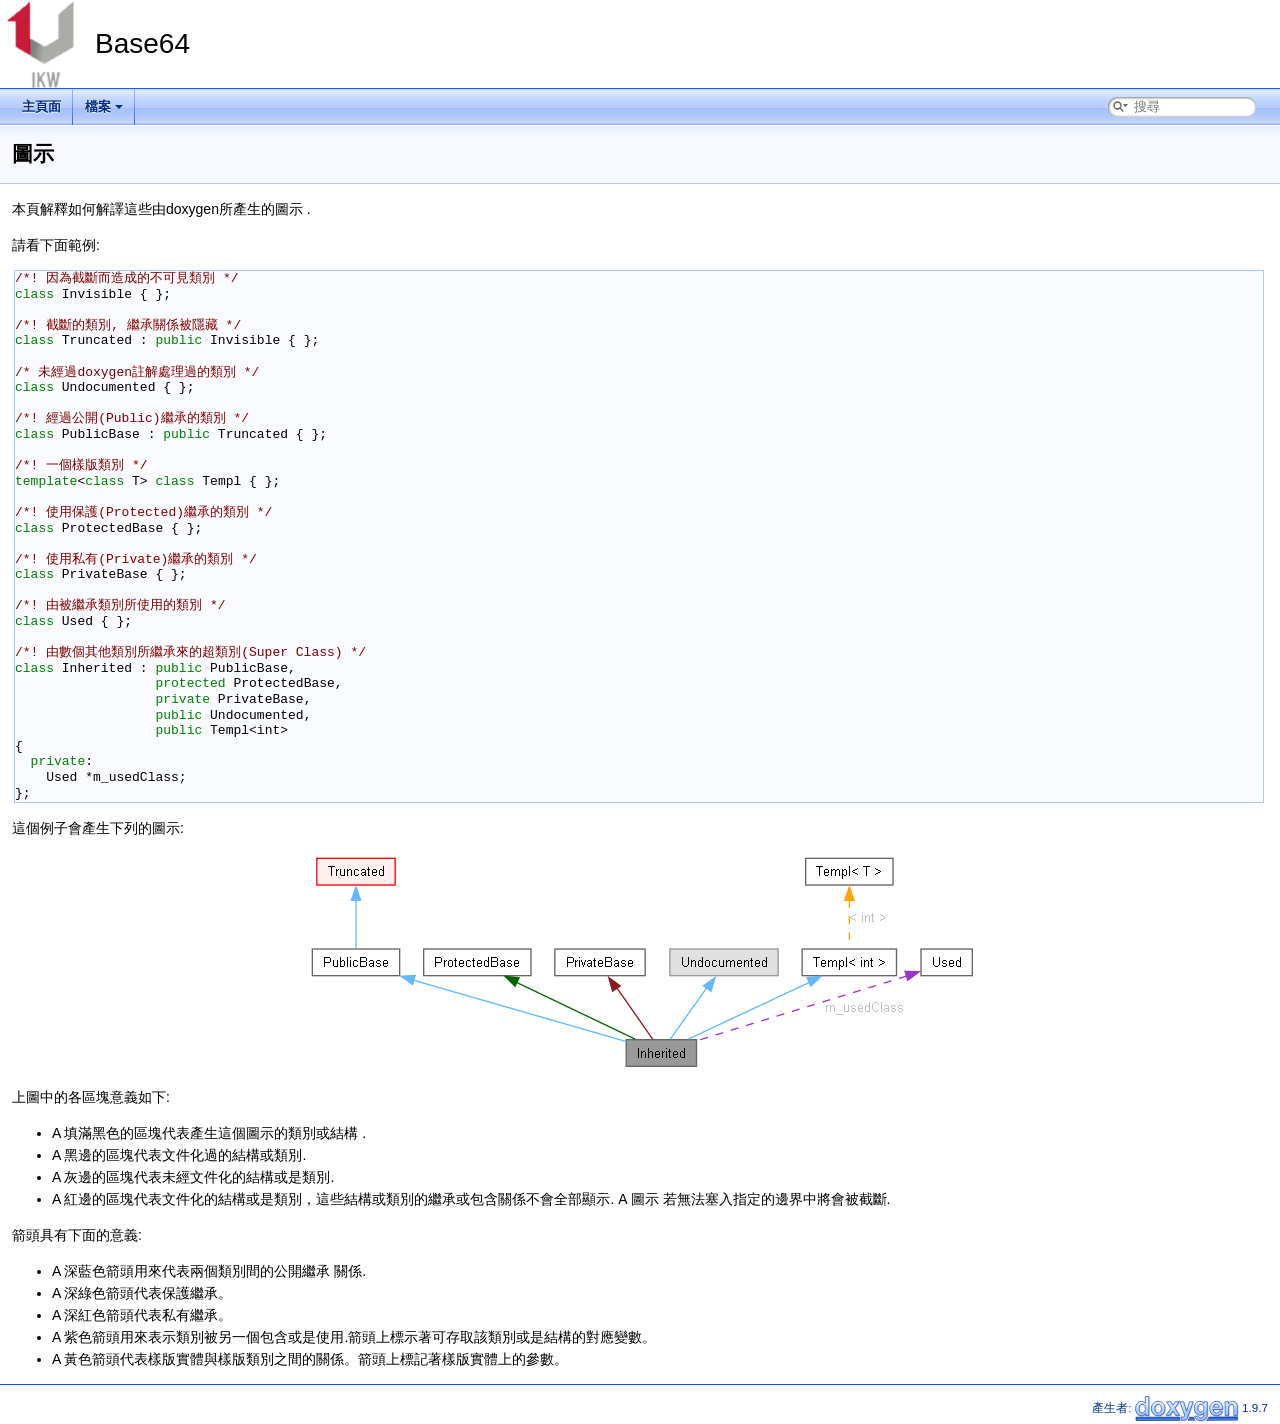
<file: docs/assest/graph_legend.html>
<!DOCTYPE html PUBLIC "-//W3C//DTD XHTML 1.0 Transitional//EN" "https://www.w3.org/TR/xhtml1/DTD/xhtml1-transitional.dtd">
<html xmlns="http://www.w3.org/1999/xhtml" lang="zh-Hant">
<head>
<meta http-equiv="Content-Type" content="text/xhtml;charset=UTF-8"/>
<meta http-equiv="X-UA-Compatible" content="IE=11"/>
<meta name="generator" content="Doxygen 1.9.7"/>
<meta name="viewport" content="width=device-width, initial-scale=1"/>
<title>Base64: 圖示</title>
<link href="tabs.css" rel="stylesheet" type="text/css"/>
<script type="text/javascript" src="jquery.js"></script>
<script type="text/javascript" src="dynsections.js"></script>
<link href="search/search.css" rel="stylesheet" type="text/css"/>
<script type="text/javascript" src="search/searchdata.js"></script>
<script type="text/javascript" src="search/search.js"></script>
<link href="doxygen.css" rel="stylesheet" type="text/css" />
</head>
<body>
<div id="top"><!-- do not remove this div, it is closed by doxygen! -->
<div id="titlearea">
<table cellspacing="0" cellpadding="0">
 <tbody>
 <tr id="projectrow">
  <td id="projectlogo"><img alt="Logo" src="Logo.png"/></td>
  <td id="projectalign">
   <div id="projectname">Base64
   </div>
  </td>
 </tr>
 </tbody>
</table>
</div>
<!-- end header part -->
<!-- 產生者: Doxygen 1.9.7 -->
<script type="text/javascript">
/* @license magnet:?xt=urn:btih:d3d9a9a6595521f9666a5e94cc830dab83b65699&amp;dn=expat.txt MIT */
var searchBox = new SearchBox("searchBox", "search/",'.html');
/* @license-end */
</script>
<script type="text/javascript" src="menudata.js"></script>
<script type="text/javascript" src="menu.js"></script>
<script type="text/javascript">
/* @license magnet:?xt=urn:btih:d3d9a9a6595521f9666a5e94cc830dab83b65699&amp;dn=expat.txt MIT */
$(function() {
  initMenu('',true,false,'search.php','搜尋');
  $(document).ready(function() { init_search(); });
});
/* @license-end */
</script>
<div id="main-nav"></div>
</div><!-- top -->
<!-- window showing the filter options -->
<div id="MSearchSelectWindow"
     onmouseover="return searchBox.OnSearchSelectShow()"
     onmouseout="return searchBox.OnSearchSelectHide()"
     onkeydown="return searchBox.OnSearchSelectKey(event)">
</div>

<!-- iframe showing the search results (closed by default) -->
<div id="MSearchResultsWindow">
<div id="MSearchResults">
<div class="SRPage">
<div id="SRIndex">
<div id="SRResults"></div>
<div class="SRStatus" id="Loading">載入中...</div>
<div class="SRStatus" id="Searching">搜尋中...</div>
<div class="SRStatus" id="NoMatches">無符合項目</div>
</div>
</div>
</div>
</div>

<div class="header">
  <div class="headertitle"><div class="title">圖示</div></div>
</div><!--header-->
<div class="contents">
<p>本頁解釋如何解譯這些由doxygen所產生的圖示 .</p>
<p>請看下面範例: </p><div class="fragment"><div class="line"><span class="comment">/*! 因為截斷而造成的不可見類別 */</span></div>
<div class="line"><span class="keyword">class </span>Invisible { };</div>
<div class="line"><span class="comment"></span> </div>
<div class="line"><span class="comment">/*! 截斷的類別, 繼承關係被隱藏 */</span></div>
<div class="line"><span class="keyword">class </span>Truncated : <span class="keyword">public</span> Invisible { };</div>
<div class="line"> </div>
<div class="line"><span class="comment">/* 未經過doxygen註解處理過的類別 */</span></div>
<div class="line"><span class="keyword">class </span>Undocumented { };</div>
<div class="line"><span class="comment"></span> </div>
<div class="line"><span class="comment">/*! 經過公開(Public)繼承的類別 */</span></div>
<div class="line"><span class="keyword">class </span>PublicBase : <span class="keyword">public</span> Truncated { };</div>
<div class="line"><span class="comment"></span> </div>
<div class="line"><span class="comment">/*! 一個樣版類別 */</span></div>
<div class="line"><span class="keyword">template</span>&lt;<span class="keyword">class</span> T&gt; <span class="keyword">class </span>Templ { };</div>
<div class="line"><span class="comment"></span> </div>
<div class="line"><span class="comment">/*! 使用保護(Protected)繼承的類別 */</span></div>
<div class="line"><span class="keyword">class </span>ProtectedBase { };</div>
<div class="line"><span class="comment"></span> </div>
<div class="line"><span class="comment">/*! 使用私有(Private)繼承的類別 */</span></div>
<div class="line"><span class="keyword">class </span>PrivateBase { };</div>
<div class="line"><span class="comment"></span> </div>
<div class="line"><span class="comment">/*! 由被繼承類別所使用的類別 */</span></div>
<div class="line"><span class="keyword">class </span>Used { };</div>
<div class="line"><span class="comment"></span> </div>
<div class="line"><span class="comment">/*! 由數個其他類別所繼承來的超類別(Super Class) */</span></div>
<div class="line"><span class="keyword">class </span>Inherited : <span class="keyword">public</span> PublicBase,</div>
<div class="line">                  <span class="keyword">protected</span> ProtectedBase,</div>
<div class="line">                  <span class="keyword">private</span> PrivateBase,</div>
<div class="line">                  <span class="keyword">public</span> Undocumented,</div>
<div class="line">                  <span class="keyword">public</span> Templ&lt;int&gt;</div>
<div class="line">{</div>
<div class="line">  <span class="keyword">private</span>:</div>
<div class="line">    Used *m_usedClass;</div>
<div class="line">};</div>
</div><!-- fragment --><p> 這個例子會產生下列的圖示:</p>
<center><img src="graph_legend.png" alt="" class="inline"/></center><p>上圖中的各區塊意義如下: </p>
<ul>
<li>
A 填滿黑色的區塊代表產生這個圖示的類別或結構 . </li>
<li>
A 黑邊的區塊代表文件化過的結構或類別. </li>
<li>
A 灰邊的區塊代表未經文件化的結構或是類別. </li>
<li>
A 紅邊的區塊代表文件化的結構或是類別，這些結構或類別的繼承或包含關係不會全部顯示. A 圖示 若無法塞入指定的邊界中將會被截斷. </li>
</ul>
<p>箭頭具有下面的意義: </p>
<ul>
<li>
A 深藍色箭頭用來代表兩個類別間的公開繼承 關係. </li>
<li>
A 深綠色箭頭代表保護繼承。 </li>
<li>
A 深紅色箭頭代表私有繼承。 </li>
<li>
A 紫色箭頭用來表示類別被另一個包含或是使用.箭頭上標示著可存取該類別或是結構的對應變數。 </li>
<li>
A 黃色箭頭代表樣版實體與樣版類別之間的關係。箭頭上標記著樣版實體上的參數。 </li>
</ul>
</div><!-- contents -->
<!-- start footer part -->
<hr class="footer"/><address class="footer"><small>
產生者:&#160;<a href="https://www.doxygen.org/index.html"><img class="footer" src="doxygen.svg" width="104" height="31" alt="doxygen"/></a> 1.9.7
</small></address>
</body>
</html>
</file>
<file: docs/assest/tabs.css>
.sm{position:relative;z-index:9999}.sm,.sm ul,.sm li{display:block;list-style:none;margin:0;padding:0;line-height:normal;direction:ltr;text-align:left;-webkit-tap-highlight-color:rgba(0,0,0,0)}.sm-rtl,.sm-rtl ul,.sm-rtl li{direction:rtl;text-align:right}.sm>li>h1,.sm>li>h2,.sm>li>h3,.sm>li>h4,.sm>li>h5,.sm>li>h6{margin:0;padding:0}.sm ul{display:none}.sm li,.sm a{position:relative}.sm a{display:block}.sm a.disabled{cursor:not-allowed}.sm:after{content:"\00a0";display:block;height:0;font:0/0 serif;clear:both;visibility:hidden;overflow:hidden}.sm,.sm *,.sm *:before,.sm *:after{-moz-box-sizing:border-box;-webkit-box-sizing:border-box;box-sizing:border-box}.main-menu-btn{position:relative;display:inline-block;width:36px;height:36px;text-indent:36px;margin-left:8px;white-space:nowrap;overflow:hidden;cursor:pointer;-webkit-tap-highlight-color:rgba(0,0,0,0)}.main-menu-btn-icon,.main-menu-btn-icon:before,.main-menu-btn-icon:after{position:absolute;top:50%;left:2px;height:2px;width:24px;background:var(--nav-menu-button-color);-webkit-transition:all .25s;transition:all .25s}.main-menu-btn-icon:before{content:'';top:-7px;left:0}.main-menu-btn-icon:after{content:'';top:7px;left:0}#main-menu-state:checked ~ .main-menu-btn .main-menu-btn-icon{height:0}#main-menu-state:checked ~ .main-menu-btn .main-menu-btn-icon:before{top:0;-webkit-transform:rotate(-45deg);transform:rotate(-45deg)}#main-menu-state:checked ~ .main-menu-btn .main-menu-btn-icon:after{top:0;-webkit-transform:rotate(45deg);transform:rotate(45deg)}#main-menu-state{position:absolute;width:1px;height:1px;margin:-1px;border:0;padding:0;overflow:hidden;clip:rect(1px,1px,1px,1px)}#main-menu-state:not(:checked) ~ #main-menu{display:none}#main-menu-state:checked ~ #main-menu{display:block}@media(min-width:768px){.main-menu-btn{position:absolute;top:-99999px}#main-menu-state:not(:checked) ~ #main-menu{display:block}}.sm-dox{background-image:var(--nav-gradient-image)}.sm-dox a,.sm-dox a:focus,.sm-dox a:hover,.sm-dox a:active{padding:0 12px;padding-right:43px;font-family:var(--font-family-nav);font-size:13px;font-weight:bold;line-height:36px;text-decoration:none;text-shadow:var(--nav-text-normal-shadow);color:var(--nav-text-normal-color);outline:0}.sm-dox a:hover{background-image:var(--nav-gradient-active-image);background-repeat:repeat-x;color:var(--nav-text-hover-color);text-shadow:var(--nav-text-hover-shadow)}.sm-dox a.current{color:#d23600}.sm-dox a.disabled{color:#bbb}.sm-dox a span.sub-arrow{position:absolute;top:50%;margin-top:-14px;left:auto;right:3px;width:28px;height:28px;overflow:hidden;font:bold 12px/28px monospace !important;text-align:center;text-shadow:none;background:var(--nav-menu-toggle-color);-moz-border-radius:5px;-webkit-border-radius:5px;border-radius:5px}.sm-dox a span.sub-arrow:before{display:block;content:'+'}.sm-dox a.highlighted span.sub-arrow:before{display:block;content:'-'}.sm-dox>li:first-child>a,.sm-dox>li:first-child>:not(ul) a{-moz-border-radius:5px 5px 0 0;-webkit-border-radius:5px;border-radius:5px 5px 0 0}.sm-dox>li:last-child>a,.sm-dox>li:last-child>*:not(ul) a,.sm-dox>li:last-child>ul,.sm-dox>li:last-child>ul>li:last-child>a,.sm-dox>li:last-child>ul>li:last-child>*:not(ul) a,.sm-dox>li:last-child>ul>li:last-child>ul,.sm-dox>li:last-child>ul>li:last-child>ul>li:last-child>a,.sm-dox>li:last-child>ul>li:last-child>ul>li:last-child>*:not(ul) a,.sm-dox>li:last-child>ul>li:last-child>ul>li:last-child>ul,.sm-dox>li:last-child>ul>li:last-child>ul>li:last-child>ul>li:last-child>a,.sm-dox>li:last-child>ul>li:last-child>ul>li:last-child>ul>li:last-child>*:not(ul) a,.sm-dox>li:last-child>ul>li:last-child>ul>li:last-child>ul>li:last-child>ul,.sm-dox>li:last-child>ul>li:last-child>ul>li:last-child>ul>li:last-child>ul>li:last-child>a,.sm-dox>li:last-child>ul>li:last-child>ul>li:last-child>ul>li:last-child>ul>li:last-child>*:not(ul) a,.sm-dox>li:last-child>ul>li:last-child>ul>li:last-child>ul>li:last-child>ul>li:last-child>ul{-moz-border-radius:0 0 5px 5px;-webkit-border-radius:0;border-radius:0 0 5px 5px}.sm-dox>li:last-child>a.highlighted,.sm-dox>li:last-child>*:not(ul) a.highlighted,.sm-dox>li:last-child>ul>li:last-child>a.highlighted,.sm-dox>li:last-child>ul>li:last-child>*:not(ul) a.highlighted,.sm-dox>li:last-child>ul>li:last-child>ul>li:last-child>a.highlighted,.sm-dox>li:last-child>ul>li:last-child>ul>li:last-child>*:not(ul) a.highlighted,.sm-dox>li:last-child>ul>li:last-child>ul>li:last-child>ul>li:last-child>a.highlighted,.sm-dox>li:last-child>ul>li:last-child>ul>li:last-child>ul>li:last-child>*:not(ul) a.highlighted,.sm-dox>li:last-child>ul>li:last-child>ul>li:last-child>ul>li:last-child>ul>li:last-child>a.highlighted,.sm-dox>li:last-child>ul>li:last-child>ul>li:last-child>ul>li:last-child>ul>li:last-child>*:not(ul) a.highlighted{-moz-border-radius:0;-webkit-border-radius:0;border-radius:0}.sm-dox ul{background:var(--nav-menu-background-color)}.sm-dox ul a,.sm-dox ul a:focus,.sm-dox ul a:hover,.sm-dox ul a:active{font-size:12px;border-left:8px solid transparent;line-height:36px;text-shadow:none;background-color:var(--nav-menu-background-color);background-image:none}.sm-dox ul a:hover{background-image:var(--nav-gradient-active-image);background-repeat:repeat-x;color:var(--nav-text-hover-color);text-shadow:0 1px 1px black}.sm-dox ul ul a,.sm-dox ul ul a:hover,.sm-dox ul ul a:focus,.sm-dox ul ul a:active{border-left:16px solid transparent}.sm-dox ul ul ul a,.sm-dox ul ul ul a:hover,.sm-dox ul ul ul a:focus,.sm-dox ul ul ul a:active{border-left:24px solid transparent}.sm-dox ul ul ul ul a,.sm-dox ul ul ul ul a:hover,.sm-dox ul ul ul ul a:focus,.sm-dox ul ul ul ul a:active{border-left:32px solid transparent}.sm-dox ul ul ul ul ul a,.sm-dox ul ul ul ul ul a:hover,.sm-dox ul ul ul ul ul a:focus,.sm-dox ul ul ul ul ul a:active{border-left:40px solid transparent}@media(min-width:768px){.sm-dox ul{position:absolute;width:12em}.sm-dox li{float:left}.sm-dox.sm-rtl li{float:right}.sm-dox ul li,.sm-dox.sm-rtl ul li,.sm-dox.sm-vertical li{float:none}.sm-dox a{white-space:nowrap}.sm-dox ul a,.sm-dox.sm-vertical a{white-space:normal}.sm-dox .sm-nowrap>li>a,.sm-dox .sm-nowrap>li>:not(ul) a{white-space:nowrap}.sm-dox{padding:0 10px;background-image:var(--nav-gradient-image);line-height:36px}.sm-dox a span.sub-arrow{top:50%;margin-top:-2px;right:12px;width:0;height:0;border-width:4px;border-style:solid dashed dashed dashed;border-color:var(--nav-text-normal-color) transparent transparent transparent;background:transparent;-moz-border-radius:0;-webkit-border-radius:0;border-radius:0}.sm-dox a,.sm-dox a:focus,.sm-dox a:active,.sm-dox a:hover,.sm-dox a.highlighted{padding:0 12px;background-image:var(--nav-separator-image);background-repeat:no-repeat;background-position:right;-moz-border-radius:0 !important;-webkit-border-radius:0;border-radius:0 !important}.sm-dox a:hover{background-image:var(--nav-gradient-active-image);background-repeat:repeat-x;color:var(--nav-text-hover-color);text-shadow:var(--nav-text-hover-shadow)}.sm-dox a:hover span.sub-arrow{border-color:var(--nav-text-hover-color) transparent transparent transparent}.sm-dox a.has-submenu{padding-right:24px}.sm-dox li{border-top:0}.sm-dox>li>ul:before,.sm-dox>li>ul:after{content:'';position:absolute;top:-18px;left:30px;width:0;height:0;overflow:hidden;border-width:9px;border-style:dashed dashed solid dashed;border-color:transparent transparent #bbb transparent}.sm-dox>li>ul:after{top:-16px;left:31px;border-width:8px;border-color:transparent transparent var(--nav-menu-background-color) transparent}.sm-dox ul{border:1px solid #bbb;padding:5px 0;background:var(--nav-menu-background-color);-moz-border-radius:5px !important;-webkit-border-radius:5px;border-radius:5px !important;-moz-box-shadow:0 5px 9px rgba(0,0,0,0.2);-webkit-box-shadow:0 5px 9px rgba(0,0,0,0.2);box-shadow:0 5px 9px rgba(0,0,0,0.2)}.sm-dox ul a span.sub-arrow{right:8px;top:50%;margin-top:-5px;border-width:5px;border-color:transparent transparent transparent var(--nav-menu-foreground-color);border-style:dashed dashed dashed solid}.sm-dox ul a,.sm-dox ul a:hover,.sm-dox ul a:focus,.sm-dox ul a:active,.sm-dox ul a.highlighted{color:var(--nav-menu-foreground-color);background-image:none;border:0 !important;color:var(--nav-menu-foreground-color);background-image:none}.sm-dox ul a:hover{background-image:var(--nav-gradient-active-image);background-repeat:repeat-x;color:var(--nav-text-hover-color);text-shadow:var(--nav-text-hover-shadow)}.sm-dox ul a:hover span.sub-arrow{border-color:transparent transparent transparent var(--nav-text-hover-color)}.sm-dox span.scroll-up,.sm-dox span.scroll-down{position:absolute;display:none;visibility:hidden;overflow:hidden;background:var(--nav-menu-background-color);height:36px}.sm-dox span.scroll-up:hover,.sm-dox span.scroll-down:hover{background:#eee}.sm-dox span.scroll-up:hover span.scroll-up-arrow,.sm-dox span.scroll-up:hover span.scroll-down-arrow{border-color:transparent transparent #d23600 transparent}.sm-dox span.scroll-down:hover span.scroll-down-arrow{border-color:#d23600 transparent transparent transparent}.sm-dox span.scroll-up-arrow,.sm-dox span.scroll-down-arrow{position:absolute;top:0;left:50%;margin-left:-6px;width:0;height:0;overflow:hidden;border-width:6px;border-style:dashed dashed solid dashed;border-color:transparent transparent var(--nav-menu-foreground-color) transparent}.sm-dox span.scroll-down-arrow{top:8px;border-style:solid dashed dashed dashed;border-color:var(--nav-menu-foreground-color) transparent transparent transparent}.sm-dox.sm-rtl a.has-submenu{padding-right:12px;padding-left:24px}.sm-dox.sm-rtl a span.sub-arrow{right:auto;left:12px}.sm-dox.sm-rtl.sm-vertical a.has-submenu{padding:10px 20px}.sm-dox.sm-rtl.sm-vertical a span.sub-arrow{right:auto;left:8px;border-style:dashed solid dashed dashed;border-color:transparent #555 transparent transparent}.sm-dox.sm-rtl>li>ul:before{left:auto;right:30px}.sm-dox.sm-rtl>li>ul:after{left:auto;right:31px}.sm-dox.sm-rtl ul a.has-submenu{padding:10px 20px !important}.sm-dox.sm-rtl ul a span.sub-arrow{right:auto;left:8px;border-style:dashed solid dashed dashed;border-color:transparent #555 transparent transparent}.sm-dox.sm-vertical{padding:10px 0;-moz-border-radius:5px;-webkit-border-radius:5px;border-radius:5px}.sm-dox.sm-vertical a{padding:10px 20px}.sm-dox.sm-vertical a:hover,.sm-dox.sm-vertical a:focus,.sm-dox.sm-vertical a:active,.sm-dox.sm-vertical a.highlighted{background:#fff}.sm-dox.sm-vertical a.disabled{background-image:var(--nav-gradient-image)}.sm-dox.sm-vertical a span.sub-arrow{right:8px;top:50%;margin-top:-5px;border-width:5px;border-style:dashed dashed dashed solid;border-color:transparent transparent transparent #555}.sm-dox.sm-vertical>li>ul:before,.sm-dox.sm-vertical>li>ul:after{display:none}.sm-dox.sm-vertical ul a{padding:10px 20px}.sm-dox.sm-vertical ul a:hover,.sm-dox.sm-vertical ul a:focus,.sm-dox.sm-vertical ul a:active,.sm-dox.sm-vertical ul a.highlighted{background:#eee}.sm-dox.sm-vertical ul a.disabled{background:var(--nav-menu-background-color)}}
</file>
<file: docs/assest/search/search.css>
/*---------------- Search Box positioning */

#main-menu > li:last-child {
    /* This <li> object is the parent of the search bar */
    display: flex;
    justify-content: center;
    align-items: center;
    height: 36px;
    margin-right: 1em;
}

/*---------------- Search box styling */

.SRPage * {
    font-weight: normal;
    line-height: normal;
}

dark-mode-toggle {
    margin-left: 5px;
    display: flex;
    float: right;
}

#MSearchBox {
    display: inline-block;
    white-space : nowrap;
    background: var(--search-background-color);
    border-radius: 0.65em;
    box-shadow: var(--search-box-shadow);
    z-index: 102;
}

#MSearchBox .left {
    display: inline-block;
    vertical-align: middle;
    height: 1.4em;
}

#MSearchSelect {
    display: inline-block;
    vertical-align: middle;
    width: 20px;
    height: 19px;
    background-image: var(--search-magnification-select-image);
    margin: 0 0 0 0.3em;
    padding: 0;
}

#MSearchSelectExt {
    display: inline-block;
    vertical-align: middle;
    width: 10px;
    height: 19px;
    background-image: var(--search-magnification-image);
    margin: 0 0 0 0.5em;
    padding: 0;
}


#MSearchField {
    display: inline-block;
    vertical-align: middle;
    width: 7.5em;
    height: 19px;
    margin: 0 0.15em;
    padding: 0;
    line-height: 1em;
    border:none;
    color: var(--search-foreground-color);
    outline: none;
    font-family: var(--font-family-search);
    -webkit-border-radius: 0px;
    border-radius: 0px;
    background: none;
}

@media(hover: none) {
    /* to avoid zooming on iOS */
    #MSearchField {
        font-size: 16px;
    }
}

#MSearchBox .right {
    display: inline-block;
    vertical-align: middle;
    width: 1.4em;
    height: 1.4em;
}

#MSearchClose {
    display: none;
    font-size: inherit;
    background : none;
    border: none;
    margin: 0;
    padding: 0;
    outline: none;

}

#MSearchCloseImg {
    padding: 0.3em;
    margin: 0;
}

.MSearchBoxActive #MSearchField {
    color: var(--search-active-color);
}



/*---------------- Search filter selection */

#MSearchSelectWindow {
    display: none;
    position: absolute;
    left: 0; top: 0;
    border: 1px solid var(--search-filter-border-color);
    background-color: var(--search-filter-background-color);
    z-index: 10001;
    padding-top: 4px;
    padding-bottom: 4px;
    -moz-border-radius: 4px;
    -webkit-border-top-left-radius: 4px;
    -webkit-border-top-right-radius: 4px;
    -webkit-border-bottom-left-radius: 4px;
    -webkit-border-bottom-right-radius: 4px;
    -webkit-box-shadow: 5px 5px 5px rgba(0, 0, 0, 0.15);
}

.SelectItem {
    font: 8pt var(--font-family-search);
    padding-left:  2px;
    padding-right: 12px;
    border: 0px;
}

span.SelectionMark {
    margin-right: 4px;
    font-family: var(--font-family-monospace);
    outline-style: none;
    text-decoration: none;
}

a.SelectItem {
    display: block;
    outline-style: none;
    color: var(--search-filter-foreground-color);
    text-decoration: none;
    padding-left:   6px;
    padding-right: 12px;
}

a.SelectItem:focus,
a.SelectItem:active {
    color: var(--search-filter-foreground-color);
    outline-style: none;
    text-decoration: none;
}

a.SelectItem:hover {
    color: var(--search-filter-highlight-text-color);
    background-color: var(--search-filter-highlight-bg-color);
    outline-style: none;
    text-decoration: none;
    cursor: pointer;
    display: block;
}

/*---------------- Search results window */

iframe#MSearchResults {
    /*width: 60ex;*/
    height: 15em;
}

#MSearchResultsWindow {
    display: none;
    position: absolute;
    left: 0; top: 0;
    border: 1px solid var(--search-results-border-color);
    background-color: var(--search-results-background-color);
    z-index:10000;
    width: 300px;
    height: 400px;
    overflow: auto;
}

/* ----------------------------------- */


#SRIndex {
    clear:both; 
}

.SREntry {
    font-size: 10pt;
    padding-left: 1ex;
}

.SRPage .SREntry {
    font-size: 8pt;
    padding: 1px 5px;
}

div.SRPage {
    margin: 5px 2px;
    background-color: var(--search-results-background-color);
}

.SRChildren {
    padding-left: 3ex; padding-bottom: .5em 
}

.SRPage .SRChildren {
    display: none;
}

.SRSymbol {
    font-weight: bold;
    color: var(--search-results-foreground-color);
    font-family: var(--font-family-search);
    text-decoration: none;
    outline: none;
}

a.SRScope {
    display: block;
    color: var(--search-results-foreground-color);
    font-family: var(--font-family-search);
    font-size: 8pt;
    text-decoration: none;
    outline: none;
}

a.SRSymbol:focus, a.SRSymbol:active,
a.SRScope:focus, a.SRScope:active {
    text-decoration: underline;
}

span.SRScope {
    padding-left: 4px;
    font-family: var(--font-family-search);
}

.SRPage .SRStatus {
    padding: 2px 5px;
    font-size: 8pt;
    font-style: italic;
    font-family: var(--font-family-search);
}

.SRResult {
    display: none;
}

div.searchresults {
    margin-left: 10px;
    margin-right: 10px;
}

/*---------------- External search page results */

.pages b {
   color: white;
   padding: 5px 5px 3px 5px;
   background-image: var(--nav-gradient-active-image-parent);
   background-repeat: repeat-x;
   text-shadow: 0 1px 1px #000000;
}

.pages {
    line-height: 17px;
    margin-left: 4px;
    text-decoration: none;
}

.hl {
    font-weight: bold;
}

#searchresults {
    margin-bottom: 20px;
}

.searchpages {
    margin-top: 10px;
}
</file>
<file: docs/assest/doxygen.css>
/* The standard CSS for doxygen 1.9.7*/

html {
/* page base colors */
--page-background-color: white;
--page-foreground-color: black;
--page-link-color: #0946C0;
--page-visited-link-color: #0A51DE;

/* index */
--index-odd-item-bg-color: #F5F8FE;
--index-even-item-bg-color: white;
--index-header-color: black;
--index-separator-color: #A0A0A0;

/* header */
--header-background-color: #F7F9FE;
--header-separator-color: #AFC8FB;
--header-gradient-image: url('nav_h.png');
--group-header-separator-color: #5B8FF7;
--group-header-color: #073DA9;
--inherit-header-color: gray;

--footer-foreground-color: #063186;
--footer-logo-width: 104px;
--citation-label-color: #073AA1;
--glow-color: cyan;

--title-background-color: white;
--title-separator-color: #145EF3;
--directory-separator-color: #78A2F8;
--separator-color: #0B55E9;

--blockquote-background-color: #F4F7FE;
--blockquote-border-color: #78A2F8;

--scrollbar-thumb-color: #78A2F8;
--scrollbar-background-color: #F7F9FE;

--icon-background-color: #3E7BF5;
--icon-foreground-color: white;
--icon-doc-image: url('doc.svg');
--icon-folder-open-image: url('folderopen.svg');
--icon-folder-closed-image: url('folderclosed.svg');

/* brief member declaration list */
--memdecl-background-color: #F7F9FE;
--memdecl-separator-color: #D2E0FC;
--memdecl-foreground-color: #555;
--memdecl-template-color: #0A51DE;

/* detailed member list */
--memdef-border-color: #88AEF9;
--memdef-title-background-color: #D8E4FD;
--memdef-title-gradient-image: url('nav_f.png');
--memdef-proto-background-color: #D3E1FC;
--memdef-proto-text-color: #052A75;
--memdef-proto-text-shadow: 0px 1px 1px rgba(255, 255, 255, 0.9);
--memdef-doc-background-color: white;
--memdef-param-name-color: #602020;
--memdef-template-color: #0A51DE;

/* tables */
--table-cell-border-color: #06348E;
--table-header-background-color: #083FAF;
--table-header-foreground-color: #FFFFFE;

/* labels */
--label-background-color: #3E7BF5;
--label-left-top-border-color: #145EF3;
--label-right-bottom-border-color: #AFC8FB;
--label-foreground-color: white;

/** navigation bar/tree/menu */
--nav-background-color: #F7F9FE;
--nav-foreground-color: #083EAB;
--nav-gradient-image: url('tab_b.png');
--nav-gradient-hover-image: url('tab_h.png');
--nav-gradient-active-image: url('tab_a.png');
--nav-gradient-active-image-parent: url("../tab_a.png");
--nav-separator-image: url('tab_s.png');
--nav-breadcrumb-image: url('bc_s.png');
--nav-breadcrumb-border-color: #ACC6FB;
--nav-splitbar-image: url('splitbar.png');
--nav-font-size-level1: 13px;
--nav-font-size-level2: 10px;
--nav-font-size-level3: 9px;
--nav-text-normal-color: #062E80;
--nav-text-hover-color: white;
--nav-text-active-color: white;
--nav-text-normal-shadow: 0px 1px 1px rgba(255, 255, 255, 0.9);
--nav-text-hover-shadow: 0px 1px 1px rgba(0, 0, 0, 1.0);
--nav-text-active-shadow: 0px 1px 1px rgba(0, 0, 0, 1.0);
--nav-menu-button-color: #083EAB;
--nav-menu-background-color: white;
--nav-menu-foreground-color: #555555;
--nav-menu-toggle-color: rgba(255, 255, 255, 0.5);
--nav-arrow-color: #78A2F8;
--nav-arrow-selected-color: #78A2F8;

/* table of contents */
--toc-background-color: #F1F5FE;
--toc-border-color: #CADBFC;
--toc-header-color: #0A51DE;
--toc-down-arrow-image: url("data:image/svg+xml;utf8,<svg xmlns='http://www.w3.org/2000/svg' version='1.1' height='10px' width='5px' fill='grey'><text x='0' y='5' font-size='10'>&%238595;</text></svg>");

/** search field */
--search-background-color: white;
--search-foreground-color: #909090;
--search-magnification-image: url('mag.svg');
--search-magnification-select-image: url('mag_sel.svg');
--search-active-color: black;
--search-filter-background-color: #F7F9FE;
--search-filter-foreground-color: black;
--search-filter-border-color: #6797F7;
--search-filter-highlight-text-color: white;
--search-filter-highlight-bg-color: #0946C0;
--search-results-foreground-color: #094BCF;
--search-results-background-color: #E7EFFD;
--search-results-border-color: black;
--search-box-shadow: inset 0.5px 0.5px 3px 0px #555;

/** code fragments */
--code-keyword-color: #008000;
--code-type-keyword-color: #604020;
--code-flow-keyword-color: #E08000;
--code-comment-color: #800000;
--code-preprocessor-color: #806020;
--code-string-literal-color: #002080;
--code-char-literal-color: #008080;
--code-xml-cdata-color: black;
--code-vhdl-digit-color: #FF00FF;
--code-vhdl-char-color: #000000;
--code-vhdl-keyword-color: #700070;
--code-vhdl-logic-color: #FF0000;
--code-link-color: #0A51DE;
--code-external-link-color: #0A51DE;
--fragment-foreground-color: black;
--fragment-background-color: #FAFBFE;
--fragment-border-color: #AFC8FB;
--fragment-lineno-border-color: #00FF00;
--fragment-lineno-background-color: #E8E8E8;
--fragment-lineno-foreground-color: black;
--fragment-lineno-link-fg-color: #0A51DE;
--fragment-lineno-link-bg-color: #D8D8D8;
--fragment-lineno-link-hover-fg-color: #0A51DE;
--fragment-lineno-link-hover-bg-color: #C8C8C8;
--tooltip-foreground-color: black;
--tooltip-background-color: white;
--tooltip-border-color: gray;
--tooltip-doc-color: grey;
--tooltip-declaration-color: #006318;
--tooltip-link-color: #0A51DE;
--tooltip-shadow: 1px 1px 7px gray;

/** font-family */
--font-family-normal: Roboto,sans-serif;
--font-family-monospace: 'JetBrains Mono',Consolas,Monaco,'Andale Mono','Ubuntu Mono',monospace,fixed;
--font-family-nav: 'Lucida Grande',Geneva,Helvetica,Arial,sans-serif;
--font-family-title: Tahoma,Arial,sans-serif;
--font-family-toc: Verdana,'DejaVu Sans',Geneva,sans-serif;
--font-family-search: Arial,Verdana,sans-serif;
--font-family-icon: Arial,Helvetica;
--font-family-tooltip: Roboto,sans-serif;

}

@media (prefers-color-scheme: dark) {
  html:not(.dark-mode) {
    color-scheme: dark;

/* page base colors */
--page-background-color: black;
--page-foreground-color: #C9D1D9;
--page-link-color: #6797F7;
--page-visited-link-color: #81A9F9;

/* index */
--index-odd-item-bg-color: #010D24;
--index-even-item-bg-color: black;
--index-header-color: #AFC8FB;
--index-separator-color: #073AA1;

/* header */
--header-background-color: #010818;
--header-separator-color: #03173F;
--header-gradient-image: url('nav_hd.png');
--group-header-separator-color: #062E80;
--group-header-color: #6797F7;
--inherit-header-color: #A0A0A0;

--footer-foreground-color: #1E66F4;
--footer-logo-width: 60px;
--citation-label-color: #6797F7;
--glow-color: cyan;

--title-background-color: #010B1E;
--title-separator-color: #073CA7;
--directory-separator-color: #062E80;
--separator-color: #062E80;

--blockquote-background-color: #021335;
--blockquote-border-color: #062E80;

--scrollbar-thumb-color: #062E80;
--scrollbar-background-color: #010818;

--icon-background-color: #073AA1;
--icon-foreground-color: #AFC8FB;
--icon-doc-image: url('docd.svg');
--icon-folder-open-image: url('folderopend.svg');
--icon-folder-closed-image: url('folderclosedd.svg');

/* brief member declaration list */
--memdecl-background-color: #010D24;
--memdecl-separator-color: #06328A;
--memdecl-foreground-color: #BBB;
--memdecl-template-color: #4C85F6;

/* detailed member list */
--memdef-border-color: #05286E;
--memdef-title-background-color: #042057;
--memdef-title-gradient-image: url('nav_fd.png');
--memdef-proto-background-color: #031D50;
--memdef-proto-text-color: #79A4F8;
--memdef-proto-text-shadow: 0px 1px 1px rgba(0, 0, 0, 0.9);
--memdef-doc-background-color: black;
--memdef-param-name-color: #D28757;
--memdef-template-color: #4C85F6;

/* tables */
--table-cell-border-color: #062E80;
--table-header-background-color: #062E80;
--table-header-foreground-color: #AFC8FB;

/* labels */
--label-background-color: #073DA9;
--label-left-top-border-color: #0A51DE;
--label-right-bottom-border-color: #062E80;
--label-foreground-color: #CCCCCC;

/** navigation bar/tree/menu */
--nav-background-color: #021335;
--nav-foreground-color: #083EAB;
--nav-gradient-image: url('tab_bd.png');
--nav-gradient-hover-image: url('tab_hd.png');
--nav-gradient-active-image: url('tab_ad.png');
--nav-gradient-active-image-parent: url("../tab_ad.png");
--nav-separator-image: url('tab_sd.png');
--nav-breadcrumb-image: url('bc_sd.png');
--nav-breadcrumb-border-color: #063186;
--nav-splitbar-image: url('splitbard.png');
--nav-font-size-level1: 13px;
--nav-font-size-level2: 10px;
--nav-font-size-level3: 9px;
--nav-text-normal-color: #9CBBFA;
--nav-text-hover-color: #CFDEFC;
--nav-text-active-color: #CFDEFC;
--nav-text-normal-shadow: 0px 1px 1px black;
--nav-text-hover-shadow: 0px 1px 1px rgba(0, 0, 0, 1.0);
--nav-text-active-shadow: 0px 1px 1px rgba(0, 0, 0, 1.0);
--nav-menu-button-color: #9CBBFA;
--nav-menu-background-color: #000611;
--nav-menu-foreground-color: #BBBBBB;
--nav-menu-toggle-color: rgba(255, 255, 255, 0.2);
--nav-arrow-color: #073AA1;
--nav-arrow-selected-color: #6797F7;

/* table of contents */
--toc-background-color: #031842;
--toc-border-color: #042565;
--toc-header-color: #81A9F9;
--toc-down-arrow-image: url("data:image/svg+xml;utf8,<svg xmlns='http://www.w3.org/2000/svg' version='1.1' height='10px' width='5px'><text x='0' y='5' font-size='10' fill='grey'>&%238595;</text></svg>");

/** search field */
--search-background-color: black;
--search-foreground-color: #C5C5C5;
--search-magnification-image: url('mag_d.svg');
--search-magnification-select-image: url('mag_seld.svg');
--search-active-color: #C5C5C5;
--search-filter-background-color: #021335;
--search-filter-foreground-color: #6797F7;
--search-filter-border-color: #4C85F6;
--search-filter-highlight-text-color: #A4C1FA;
--search-filter-highlight-bg-color: #062E80;
--search-results-background-color: #021335;
--search-results-foreground-color: #6797F7;
--search-results-border-color: #4C85F6;
--search-box-shadow: inset 0.5px 0.5px 3px 0px #073694;

/** code fragments */
--code-keyword-color: #CC99CD;
--code-type-keyword-color: #AB99CD;
--code-flow-keyword-color: #E08000;
--code-comment-color: #717790;
--code-preprocessor-color: #65CABE;
--code-string-literal-color: #7EC699;
--code-char-literal-color: #00E0F0;
--code-xml-cdata-color: #C9D1D9;
--code-vhdl-digit-color: #FF00FF;
--code-vhdl-char-color: #000000;
--code-vhdl-keyword-color: #700070;
--code-vhdl-logic-color: #FF0000;
--code-link-color: #79C0FF;
--code-external-link-color: #79C0FF;
--fragment-foreground-color: #C9D1D9;
--fragment-background-color: black;
--fragment-border-color: #30363D;
--fragment-lineno-border-color: #30363D;
--fragment-lineno-background-color: black;
--fragment-lineno-foreground-color: #6E7681;
--fragment-lineno-link-fg-color: #6E7681;
--fragment-lineno-link-bg-color: #303030;
--fragment-lineno-link-hover-fg-color: #8E96A1;
--fragment-lineno-link-hover-bg-color: #505050;
--tooltip-foreground-color: #C9D1D9;
--tooltip-background-color: #202020;
--tooltip-border-color: #C9D1D9;
--tooltip-doc-color: #D9E1E9;
--tooltip-declaration-color: #20C348;
--tooltip-link-color: #79C0FF;
--tooltip-shadow: none;

/** font-family */
--font-family-normal: Roboto,sans-serif;
--font-family-monospace: 'JetBrains Mono',Consolas,Monaco,'Andale Mono','Ubuntu Mono',monospace,fixed;
--font-family-nav: 'Lucida Grande',Geneva,Helvetica,Arial,sans-serif;
--font-family-title: Tahoma,Arial,sans-serif;
--font-family-toc: Verdana,'DejaVu Sans',Geneva,sans-serif;
--font-family-search: Arial,Verdana,sans-serif;
--font-family-icon: Arial,Helvetica;
--font-family-tooltip: Roboto,sans-serif;

}}
body {
    background-color: var(--page-background-color);
    color: var(--page-foreground-color);
}

body, table, div, p, dl {
	font-weight: 400;
	font-size: 14px;
	font-family: var(--font-family-normal);
	line-height: 22px;
}

/* @group Heading Levels */

.title {
	font-weight: 400;
	font-size: 14px;
	font-family: var(--font-family-normal);
	line-height: 28px;
	font-size: 150%;
	font-weight: bold;
	margin: 10px 2px;
}

h1.groupheader {
	font-size: 150%;
}

h2.groupheader {
	border-bottom: 1px solid var(--group-header-separator-color);
	color: var(--group-header-color);
	font-size: 150%;
	font-weight: normal;
	margin-top: 1.75em;
	padding-top: 8px;
	padding-bottom: 4px;
	width: 100%;
}

h3.groupheader {
	font-size: 100%;
}

h1, h2, h3, h4, h5, h6 {
	-webkit-transition: text-shadow 0.5s linear;
	-moz-transition: text-shadow 0.5s linear;
	-ms-transition: text-shadow 0.5s linear;
	-o-transition: text-shadow 0.5s linear;
	transition: text-shadow 0.5s linear;
	margin-right: 15px;
}

h1.glow, h2.glow, h3.glow, h4.glow, h5.glow, h6.glow {
	text-shadow: 0 0 15px var(--glow-color);
}

dt {
	font-weight: bold;
}

p.startli, p.startdd {
	margin-top: 2px;
}

th p.starttd, th p.intertd, th p.endtd {
        font-size: 100%;
        font-weight: 700;
}

p.starttd {
	margin-top: 0px;
}

p.endli {
	margin-bottom: 0px;
}

p.enddd {
	margin-bottom: 4px;
}

p.endtd {
	margin-bottom: 2px;
}

p.interli {
}

p.interdd {
}

p.intertd {
}

/* @end */

caption {
	font-weight: bold;
}

span.legend {
	font-size: 70%;
	text-align: center;
}

h3.version {
	font-size: 90%;
	text-align: center;
}

div.navtab {
	padding-right: 15px;
	text-align: right;
	line-height: 110%;
}

div.navtab table {
	border-spacing: 0;
}

td.navtab {
	padding-right: 6px;
	padding-left: 6px;
}

td.navtabHL {
	background-image: var(--nav-gradient-active-image);
	background-repeat:repeat-x;
	padding-right: 6px;
	padding-left: 6px;
}

td.navtabHL a, td.navtabHL a:visited {
	color: var(--nav-text-hover-color);
	text-shadow: var(--nav-text-hover-shadow);
}

a.navtab {
	font-weight: bold;
}

div.qindex{
	text-align: center;
	width: 100%;
	line-height: 140%;
	font-size: 130%;
	color: var(--index-separator-color);
}

dt.alphachar{
	font-size: 180%;
	font-weight: bold;
}

.alphachar a{
	color: var(--index-header-color);
}

.alphachar a:hover, .alphachar a:visited{
	text-decoration: none;
}

.classindex dl {
	padding: 25px;
	column-count:1
}

.classindex dd {
	display:inline-block;
	margin-left: 50px;
	width: 90%;
	line-height: 1.15em;
}

.classindex dl.even {
	background-color: var(--index-even-item-bg-color);
}

.classindex dl.odd {
	background-color: var(--index-odd-item-bg-color);
}

@media(min-width: 1120px) {
	.classindex dl {
		column-count:2
	}
}

@media(min-width: 1320px) {
	.classindex dl {
		column-count:3
	}
}


/* @group Link Styling */

a {
	color: var(--page-link-color);
	font-weight: normal;
	text-decoration: none;
}

.contents a:visited {
	color: var(--page-visited-link-color);
}

a:hover {
	text-decoration: underline;
}

a.el {
	font-weight: bold;
}

a.elRef {
}

a.code, a.code:visited, a.line, a.line:visited {
	color: var(--code-link-color);
}

a.codeRef, a.codeRef:visited, a.lineRef, a.lineRef:visited {
	color: var(--code-external-link-color);
}

a.code.hl_class { /* style for links to class names in code snippets */ }
a.code.hl_struct { /* style for links to struct names in code snippets */ }
a.code.hl_union { /* style for links to union names in code snippets */ }
a.code.hl_interface { /* style for links to interface names in code snippets */ }
a.code.hl_protocol { /* style for links to protocol names in code snippets */ }
a.code.hl_category { /* style for links to category names in code snippets */ }
a.code.hl_exception { /* style for links to exception names in code snippets */ }
a.code.hl_service { /* style for links to service names in code snippets */ }
a.code.hl_singleton { /* style for links to singleton names in code snippets */ }
a.code.hl_concept { /* style for links to concept names in code snippets */ }
a.code.hl_namespace { /* style for links to namespace names in code snippets */ }
a.code.hl_package { /* style for links to package names in code snippets */ }
a.code.hl_define { /* style for links to macro names in code snippets */ }
a.code.hl_function { /* style for links to function names in code snippets */ }
a.code.hl_variable { /* style for links to variable names in code snippets */ }
a.code.hl_typedef { /* style for links to typedef names in code snippets */ }
a.code.hl_enumvalue { /* style for links to enum value names in code snippets */ }
a.code.hl_enumeration { /* style for links to enumeration names in code snippets */ }
a.code.hl_signal { /* style for links to Qt signal names in code snippets */ }
a.code.hl_slot { /* style for links to Qt slot names in code snippets */ }
a.code.hl_friend { /* style for links to friend names in code snippets */ }
a.code.hl_dcop { /* style for links to KDE3 DCOP names in code snippets */ }
a.code.hl_property { /* style for links to property names in code snippets */ }
a.code.hl_event { /* style for links to event names in code snippets */ }
a.code.hl_sequence { /* style for links to sequence names in code snippets */ }
a.code.hl_dictionary { /* style for links to dictionary names in code snippets */ }

/* @end */

dl.el {
	margin-left: -1cm;
}

ul {
  overflow: visible;
}

ul.multicol {
        -moz-column-gap: 1em;
        -webkit-column-gap: 1em;
        column-gap: 1em;
        -moz-column-count: 3;
        -webkit-column-count: 3;
        column-count: 3;
        list-style-type: none;
}

#side-nav ul {
  overflow: visible; /* reset ul rule for scroll bar in GENERATE_TREEVIEW window */
}

#main-nav ul {
  overflow: visible; /* reset ul rule for the navigation bar drop down lists */
}

.fragment {
  text-align: left;
  direction: ltr;
  overflow-x: auto; /*Fixed: fragment lines overlap floating elements*/
  overflow-y: hidden;
}

pre.fragment {
        border: 1px solid var(--fragment-border-color);
        background-color: var(--fragment-background-color);
	color: var(--fragment-foreground-color);
        padding: 4px 6px;
        margin: 4px 8px 4px 2px;
        overflow: auto;
        word-wrap: break-word;
        font-size:  9pt;
        line-height: 125%;
        font-family: var(--font-family-monospace);
        font-size: 105%;
}

div.fragment {
	padding: 0 0 1px 0; /*Fixed: last line underline overlap border*/
	margin: 4px 8px 4px 2px;
	color: var(--fragment-foreground-color);
	background-color: var(--fragment-background-color);
	border: 1px solid var(--fragment-border-color);
}

div.line {
	font-family: var(--font-family-monospace);
        font-size: 13px;
	min-height: 13px;
	line-height: 1.2;
	text-wrap: unrestricted;
	white-space: -moz-pre-wrap; /* Moz */
	white-space: -pre-wrap;     /* Opera 4-6 */
	white-space: -o-pre-wrap;   /* Opera 7 */
	white-space: pre-wrap;      /* CSS3  */
	word-wrap: break-word;      /* IE 5.5+ */
	text-indent: -53px;
	padding-left: 53px;
	padding-bottom: 0px;
	margin: 0px;
	-webkit-transition-property: background-color, box-shadow;
	-webkit-transition-duration: 0.5s;
	-moz-transition-property: background-color, box-shadow;
	-moz-transition-duration: 0.5s;
	-ms-transition-property: background-color, box-shadow;
	-ms-transition-duration: 0.5s;
	-o-transition-property: background-color, box-shadow;
	-o-transition-duration: 0.5s;
	transition-property: background-color, box-shadow;
	transition-duration: 0.5s;
}

div.line:after {
    content:"\000A";
    white-space: pre;
}

div.line.glow {
	background-color: var(--glow-color);
	box-shadow: 0 0 10px var(--glow-color);
}


span.lineno {
	padding-right: 4px;
        margin-right: 9px;
	text-align: right;
	border-right: 2px solid var(--fragment-lineno-border-color);
	color: var(--fragment-lineno-foreground-color);
	background-color: var(--fragment-lineno-background-color);
        white-space: pre;
}
span.lineno a, span.lineno a:visited {
	color: var(--fragment-lineno-link-fg-color);
	background-color: var(--fragment-lineno-link-bg-color);
}

span.lineno a:hover {
	color: var(--fragment-lineno-link-hover-fg-color);
	background-color: var(--fragment-lineno-link-hover-bg-color);
}

.lineno {
	-webkit-touch-callout: none;
	-webkit-user-select: none;
	-khtml-user-select: none;
	-moz-user-select: none;
	-ms-user-select: none;
	user-select: none;
}

div.classindex ul {
        list-style: none;
        padding-left: 0;
}

div.classindex span.ai {
        display: inline-block;
}

div.groupHeader {
	margin-left: 16px;
	margin-top: 12px;
	font-weight: bold;
}

div.groupText {
	margin-left: 16px;
	font-style: italic;
}

body {
	color: var(--page-foreground-color);
        margin: 0;
}

div.contents {
	margin-top: 10px;
	margin-left: 12px;
	margin-right: 8px;
}

p.formulaDsp {
	text-align: center;
}

img.dark-mode-visible {
	display: none;
}
img.light-mode-visible {
	display: none;
}

img.formulaDsp {
	
}

img.formulaInl, img.inline {
	vertical-align: middle;
}

div.center {
	text-align: center;
        margin-top: 0px;
        margin-bottom: 0px;
        padding: 0px;
}

div.center img {
	border: 0px;
}

address.footer {
	text-align: right;
	padding-right: 12px;
}

img.footer {
	border: 0px;
	vertical-align: middle;
	width: var(--footer-logo-width);
}

.compoundTemplParams {
	color: var(--memdecl-template-color);
	font-size: 80%;
	line-height: 120%;
}

/* @group Code Colorization */

span.keyword {
	color: var(--code-keyword-color);
}

span.keywordtype {
	color: var(--code-type-keyword-color);
}

span.keywordflow {
	color: var(--code-flow-keyword-color);
}

span.comment {
	color: var(--code-comment-color);
}

span.preprocessor {
	color: var(--code-preprocessor-color);
}

span.stringliteral {
	color: var(--code-string-literal-color);
}

span.charliteral {
	color: var(--code-char-literal-color);
}

span.xmlcdata {
	color: var(--code-xml-cdata-color);
}

span.vhdldigit { 
	color: var(--code-vhdl-digit-color);
}

span.vhdlchar { 
	color: var(--code-vhdl-char-color);
}

span.vhdlkeyword { 
	color: var(--code-vhdl-keyword-color);
}

span.vhdllogic { 
	color: var(--code-vhdl-logic-color);
}

blockquote {
        background-color: var(--blockquote-background-color);
        border-left: 2px solid var(--blockquote-border-color);
        margin: 0 24px 0 4px;
        padding: 0 12px 0 16px;
}

/* @end */

td.tiny {
	font-size: 75%;
}

.dirtab {
	padding: 4px;
	border-collapse: collapse;
	border: 1px solid var(--table-cell-border-color);
}

th.dirtab {
	background-color: var(--table-header-background-color);
	color: var(--table-header-foreground-color);
	font-weight: bold;
}

hr {
	height: 0px;
	border: none;
	border-top: 1px solid var(--separator-color);
}

hr.footer {
	height: 1px;
}

/* @group Member Descriptions */

table.memberdecls {
	border-spacing: 0px;
	padding: 0px;
}

.memberdecls td, .fieldtable tr {
	-webkit-transition-property: background-color, box-shadow;
	-webkit-transition-duration: 0.5s;
	-moz-transition-property: background-color, box-shadow;
	-moz-transition-duration: 0.5s;
	-ms-transition-property: background-color, box-shadow;
	-ms-transition-duration: 0.5s;
	-o-transition-property: background-color, box-shadow;
	-o-transition-duration: 0.5s;
	transition-property: background-color, box-shadow;
	transition-duration: 0.5s;
}

.memberdecls td.glow, .fieldtable tr.glow {
	background-color: var(--glow-color);
	box-shadow: 0 0 15px var(--glow-color);
}

.mdescLeft, .mdescRight,
.memItemLeft, .memItemRight,
.memTemplItemLeft, .memTemplItemRight, .memTemplParams {
	background-color: var(--memdecl-background-color);
	border: none;
	margin: 4px;
	padding: 1px 0 0 8px;
}

.mdescLeft, .mdescRight {
	padding: 0px 8px 4px 8px;
	color: var(--memdecl-foreground-color);
}

.memSeparator {
        border-bottom: 1px solid var(--memdecl-separator-color);
        line-height: 1px;
        margin: 0px;
        padding: 0px;
}

.memItemLeft, .memTemplItemLeft {
        white-space: nowrap;
}

.memItemRight, .memTemplItemRight {
	width: 100%;
}

.memTemplParams {
	color: var(--memdecl-template-color);
        white-space: nowrap;
	font-size: 80%;
}

/* @end */

/* @group Member Details */

/* Styles for detailed member documentation */

.memtitle {
	padding: 8px;
	border-top: 1px solid var(--memdef-border-color);
	border-left: 1px solid var(--memdef-border-color);
	border-right: 1px solid var(--memdef-border-color);
	border-top-right-radius: 4px;
	border-top-left-radius: 4px;
	margin-bottom: -1px;
	background-image: var(--memdef-title-gradient-image);
	background-repeat: repeat-x;
	background-color: var(--memdef-title-background-color);
	line-height: 1.25;
	font-weight: 300;
	float:left;
}

.permalink
{
        font-size: 65%;
        display: inline-block;
        vertical-align: middle;
}

.memtemplate {
	font-size: 80%;
	color: var(--memdef-template-color);
	font-weight: normal;
	margin-left: 9px;
}

.mempage {
	width: 100%;
}

.memitem {
	padding: 0;
	margin-bottom: 10px;
	margin-right: 5px;
        -webkit-transition: box-shadow 0.5s linear;
        -moz-transition: box-shadow 0.5s linear;
        -ms-transition: box-shadow 0.5s linear;
        -o-transition: box-shadow 0.5s linear;
        transition: box-shadow 0.5s linear;
        display: table !important;
        width: 100%;
}

.memitem.glow {
         box-shadow: 0 0 15px var(--glow-color);
}

.memname {
        font-weight: 400;
        margin-left: 6px;
}

.memname td {
	vertical-align: bottom;
}

.memproto, dl.reflist dt {
        border-top: 1px solid var(--memdef-border-color);
        border-left: 1px solid var(--memdef-border-color);
        border-right: 1px solid var(--memdef-border-color);
        padding: 6px 0px 6px 0px;
        color: var(--memdef-proto-text-color);
        font-weight: bold;
        text-shadow: var(--memdef-proto-text-shadow);
        background-color: var(--memdef-proto-background-color);
        box-shadow: 5px 5px 5px rgba(0, 0, 0, 0.15);
        border-top-right-radius: 4px;
}

.overload {
        font-family: var(--font-family-monospace);
	font-size: 65%;
}

.memdoc, dl.reflist dd {
        border-bottom: 1px solid var(--memdef-border-color);
        border-left: 1px solid var(--memdef-border-color);
        border-right: 1px solid var(--memdef-border-color);
        padding: 6px 10px 2px 10px;
        border-top-width: 0;
        background-image:url('nav_g.png');
        background-repeat:repeat-x;
        background-color: var(--memdef-doc-background-color);
        /* opera specific markup */
        border-bottom-left-radius: 4px;
        border-bottom-right-radius: 4px;
        box-shadow: 5px 5px 5px rgba(0, 0, 0, 0.15);
        /* firefox specific markup */
        -moz-border-radius-bottomleft: 4px;
        -moz-border-radius-bottomright: 4px;
        -moz-box-shadow: rgba(0, 0, 0, 0.15) 5px 5px 5px;
        /* webkit specific markup */
        -webkit-border-bottom-left-radius: 4px;
        -webkit-border-bottom-right-radius: 4px;
        -webkit-box-shadow: 5px 5px 5px rgba(0, 0, 0, 0.15);
}

dl.reflist dt {
        padding: 5px;
}

dl.reflist dd {
        margin: 0px 0px 10px 0px;
        padding: 5px;
}

.paramkey {
	text-align: right;
}

.paramtype {
	white-space: nowrap;
}

.paramname {
	color: var(--memdef-param-name-color);
	white-space: nowrap;
}
.paramname em {
	font-style: normal;
}
.paramname code {
        line-height: 14px;
}

.params, .retval, .exception, .tparams {
        margin-left: 0px;
        padding-left: 0px;
}

.params .paramname, .retval .paramname, .tparams .paramname, .exception .paramname {
        font-weight: bold;
        vertical-align: top;
}

.params .paramtype, .tparams .paramtype {
        font-style: italic;
        vertical-align: top;
}

.params .paramdir, .tparams .paramdir {
        font-family: var(--font-family-monospace);
        vertical-align: top;
}

table.mlabels {
	border-spacing: 0px;
}

td.mlabels-left {
	width: 100%;
	padding: 0px;
}

td.mlabels-right {
	vertical-align: bottom;
	padding: 0px;
	white-space: nowrap;
}

span.mlabels {
        margin-left: 8px;
}

span.mlabel {
        background-color: var(--label-background-color);
        border-top:1px solid var(--label-left-top-border-color);
        border-left:1px solid var(--label-left-top-border-color);
        border-right:1px solid var(--label-right-bottom-border-color);
        border-bottom:1px solid var(--label-right-bottom-border-color);
	text-shadow: none;
	color: var(--label-foreground-color);
	margin-right: 4px;
	padding: 2px 3px;
	border-radius: 3px;
	font-size: 7pt;
	white-space: nowrap;
	vertical-align: middle;
}



/* @end */

/* these are for tree view inside a (index) page */

div.directory {
        margin: 10px 0px;
        border-top: 1px solid var(--directory-separator-color);
        border-bottom: 1px solid var(--directory-separator-color);
        width: 100%;
}

.directory table {
        border-collapse:collapse;
}

.directory td {
        margin: 0px;
        padding: 0px;
	vertical-align: top;
}

.directory td.entry {
        white-space: nowrap;
        padding-right: 6px;
	padding-top: 3px;
}

.directory td.entry a {
        outline:none;
}

.directory td.entry a img {
        border: none;
}

.directory td.desc {
        width: 100%;
        padding-left: 6px;
	padding-right: 6px;
	padding-top: 3px;
	border-left: 1px solid rgba(0,0,0,0.05);
}

.directory tr.odd {
	padding-left: 6px;
	background-color: var(--index-odd-item-bg-color);
}

.directory tr.even {
	padding-left: 6px;
	background-color: var(--index-even-item-bg-color);
}

.directory img {
	vertical-align: -30%;
}

.directory .levels {
        white-space: nowrap;
        width: 100%;
        text-align: right;
        font-size: 9pt;
}

.directory .levels span {
        cursor: pointer;
        padding-left: 2px;
        padding-right: 2px;
	color: var(--page-link-color);
}

.arrow {
    color: var(--nav-arrow-color);
    -webkit-user-select: none;
    -khtml-user-select: none;
    -moz-user-select: none;
    -ms-user-select: none;
    user-select: none;
    cursor: pointer;
    font-size: 80%;
    display: inline-block;
    width: 16px;
    height: 22px;
}

.icon {
    font-family: var(--font-family-icon);
    line-height: normal;
    font-weight: bold;
    font-size: 12px;
    height: 14px;
    width: 16px;
    display: inline-block;
    background-color: var(--icon-background-color);
    color: var(--icon-foreground-color);
    text-align: center;
    border-radius: 4px;
    margin-left: 2px;
    margin-right: 2px;
}

.icona {
    width: 24px;
    height: 22px;
    display: inline-block;
}

.iconfopen {
    width: 24px;
    height: 18px;
    margin-bottom: 4px;
    background-image:var(--icon-folder-open-image);
    background-repeat: repeat-y;
    vertical-align:top;
    display: inline-block;
}

.iconfclosed {
    width: 24px;
    height: 18px;
    margin-bottom: 4px;
    background-image:var(--icon-folder-closed-image);
    background-repeat: repeat-y;
    vertical-align:top;
    display: inline-block;
}

.icondoc {
    width: 24px;
    height: 18px;
    margin-bottom: 4px;
    background-image:var(--icon-doc-image);
    background-position: 0px -4px;
    background-repeat: repeat-y;
    vertical-align:top;
    display: inline-block;
}

/* @end */

div.dynheader {
        margin-top: 8px;
	-webkit-touch-callout: none;
	-webkit-user-select: none;
	-khtml-user-select: none;
	-moz-user-select: none;
	-ms-user-select: none;
	user-select: none;
}

address {
	font-style: normal;
	color: var(--footer-foreground-color);
}

table.doxtable caption {
	caption-side: top;
}

table.doxtable {
	border-collapse:collapse;
        margin-top: 4px;
        margin-bottom: 4px;
}

table.doxtable td, table.doxtable th {
	border: 1px solid var(--table-cell-border-color);
	padding: 3px 7px 2px;
}

table.doxtable th {
	background-color: var(--table-header-background-color);
	color: var(--table-header-foreground-color);
	font-size: 110%;
	padding-bottom: 4px;
	padding-top: 5px;
}

table.fieldtable {
        margin-bottom: 10px;
        border: 1px solid var(--memdef-border-color);
        border-spacing: 0px;
        border-radius: 4px;
        box-shadow: 2px 2px 2px rgba(0, 0, 0, 0.15);
}

.fieldtable td, .fieldtable th {
        padding: 3px 7px 2px;
}

.fieldtable td.fieldtype, .fieldtable td.fieldname {
        white-space: nowrap;
        border-right: 1px solid var(--memdef-border-color);
        border-bottom: 1px solid var(--memdef-border-color);
        vertical-align: top;
}

.fieldtable td.fieldname {
        padding-top: 3px;
}

.fieldtable td.fielddoc {
        border-bottom: 1px solid var(--memdef-border-color);
}

.fieldtable td.fielddoc p:first-child {
        margin-top: 0px;
}

.fieldtable td.fielddoc p:last-child {
        margin-bottom: 2px;
}

.fieldtable tr:last-child td {
        border-bottom: none;
}

.fieldtable th {
        background-image: var(--memdef-title-gradient-image);
        background-repeat:repeat-x;
        background-color: var(--memdef-title-background-color);
        font-size: 90%;
        color: var(--memdef-proto-text-color);
        padding-bottom: 4px;
        padding-top: 5px;
        text-align:left;
        font-weight: 400;
        border-top-left-radius: 4px;
        border-top-right-radius: 4px;
        border-bottom: 1px solid var(--memdef-border-color);
}


.tabsearch {
	top: 0px;
	left: 10px;
	height: 36px;
	background-image: var(--nav-gradient-image);
	z-index: 101;
	overflow: hidden;
	font-size: 13px;
}

.navpath ul
{
	font-size: 11px;
	background-image: var(--nav-gradient-image);
	background-repeat:repeat-x;
	background-position: 0 -5px;
	height:30px;
	line-height:30px;
	color:var(--nav-text-normal-color);
	border:solid 1px var(--nav-breadcrumb-border-color);
	overflow:hidden;
	margin:0px;
	padding:0px;
}

.navpath li
{
	list-style-type:none;
	float:left;
	padding-left:10px;
	padding-right:15px;
	background-image:var(--nav-breadcrumb-image);
	background-repeat:no-repeat;
	background-position:right;
	color: var(--nav-foreground-color);
}

.navpath li.navelem a
{
	height:32px;
	display:block;
	text-decoration: none;
	outline: none;
	color: var(--nav-text-normal-color);
	font-family: var(--font-family-nav);
	text-shadow: var(--nav-text-normal-shadow);
	text-decoration: none;
}

.navpath li.navelem a:hover
{
	color: var(--nav-text-hover-color);
	text-shadow: var(--nav-text-hover-shadow);
}

.navpath li.footer
{
        list-style-type:none;
        float:right;
        padding-left:10px;
        padding-right:15px;
        background-image:none;
        background-repeat:no-repeat;
        background-position:right;
        color: var(--footer-foreground-color);
        font-size: 8pt;
}


div.summary
{
	float: right;
	font-size: 8pt;
	padding-right: 5px;
	width: 50%;
	text-align: right;
}

div.summary a
{
	white-space: nowrap;
}

table.classindex
{
        margin: 10px;
        white-space: nowrap;
        margin-left: 3%;
        margin-right: 3%;
        width: 94%;
        border: 0;
        border-spacing: 0;
        padding: 0;
}

div.ingroups
{
	font-size: 8pt;
	width: 50%;
	text-align: left;
}

div.ingroups a
{
	white-space: nowrap;
}

div.header
{
        background-image: var(--header-gradient-image);
        background-repeat:repeat-x;
	background-color: var(--header-background-color);
	margin:  0px;
	border-bottom: 1px solid var(--header-separator-color);
}

div.headertitle
{
	padding: 5px 5px 5px 10px;
}

.PageDocRTL-title div.headertitle {
  text-align: right;
  direction: rtl;
}

dl {
        padding: 0 0 0 0;
}

/* dl.note, dl.warning, dl.attention, dl.pre, dl.post, dl.invariant, dl.deprecated, dl.todo, dl.test, dl.bug, dl.examples */
dl.section {
	margin-left: 0px;
	padding-left: 0px;
}

dl.note {
  margin-left: -7px;
  padding-left: 3px;
  border-left: 4px solid;
  border-color: #D0C000;
}

dl.warning, dl.attention {
  margin-left: -7px;
  padding-left: 3px;
  border-left: 4px solid;
  border-color: #FF0000;
}

dl.pre, dl.post, dl.invariant {
  margin-left: -7px;
  padding-left: 3px;
  border-left: 4px solid;
  border-color: #00D000;
}

dl.deprecated {
  margin-left: -7px;
  padding-left: 3px;
  border-left: 4px solid;
  border-color: #505050;
}

dl.todo {
  margin-left: -7px;
  padding-left: 3px;
  border-left: 4px solid;
  border-color: #00C0E0;
}

dl.test {
  margin-left: -7px;
  padding-left: 3px;
  border-left: 4px solid;
  border-color: #3030E0;
}

dl.bug {
  margin-left: -7px;
  padding-left: 3px;
  border-left: 4px solid;
  border-color: #C08050;
}

dl.section dd {
	margin-bottom: 6px;
}


#projectrow
{
	height: 56px;
}

#projectlogo
{
	text-align: center;
	vertical-align: bottom;
	border-collapse: separate;
}
 
#projectlogo img
{ 
	border: 0px none;
}
 
#projectalign
{
        vertical-align: middle;
        padding-left: 0.5em;
}

#projectname
{
	font-size: 200%;
	font-family: var(--font-family-title);
	margin: 0px;
	padding: 2px 0px;
}

#projectbrief
{
	font-size: 90%;
        font-family: var(--font-family-title);
	margin: 0px;
	padding: 0px;
}

#projectnumber
{
	font-size: 50%;
	font-family: 50% var(--font-family-title);
	margin: 0px;
	padding: 0px;
}

#titlearea
{
	padding: 0px;
	margin: 0px;
	width: 100%;
	border-bottom: 1px solid var(--title-separator-color);
	background-color: var(--title-background-color);
}

.image
{
        text-align: center;
}

.dotgraph
{
        text-align: center;
}

.mscgraph
{
        text-align: center;
}

.plantumlgraph
{
        text-align: center;
}

.diagraph
{
        text-align: center;
}

.caption
{
	font-weight: bold;
}

dl.citelist {
        margin-bottom:50px;
}

dl.citelist dt {
        color:var(--citation-label-color);
        float:left;
        font-weight:bold;
        margin-right:10px;
        padding:5px;
        text-align:right;
        width:52px;
}

dl.citelist dd {
        margin:2px 0 2px 72px;
        padding:5px 0;
}

div.toc {
        padding: 14px 25px;
        background-color: var(--toc-background-color);
        border: 1px solid var(--toc-border-color);
        border-radius: 7px 7px 7px 7px;
        float: right;
        height: auto;
        margin: 0 8px 10px 10px;
        width: 200px;
}

div.toc li {
        background: var(--toc-down-arrow-image) no-repeat scroll 0 5px transparent;
        font: 10px/1.2 var(--font-family-toc);
        margin-top: 5px;
        padding-left: 10px;
        padding-top: 2px;
}

div.toc h3 {
        font: bold 12px/1.2 var(--font-family-toc);
	color: var(--toc-header-color);
        border-bottom: 0 none;
        margin: 0;
}

div.toc ul {
        list-style: none outside none;
        border: medium none;
        padding: 0px;
}

div.toc li.level1 {
        margin-left: 0px;
}

div.toc li.level2 {
        margin-left: 15px;
}

div.toc li.level3 {
        margin-left: 15px;
}

div.toc li.level4 {
        margin-left: 15px;
}

span.emoji {
        /* font family used at the site: https://unicode.org/emoji/charts/full-emoji-list.html
         * font-family: "Noto Color Emoji", "Apple Color Emoji", "Segoe UI Emoji", Times, Symbola, Aegyptus, Code2000, Code2001, Code2002, Musica, serif, LastResort;
         */
}

span.obfuscator {
  display: none;
}

.inherit_header {
        font-weight: bold;
        color: var(--inherit-header-color);
        cursor: pointer;
	-webkit-touch-callout: none;
	-webkit-user-select: none;
	-khtml-user-select: none;
	-moz-user-select: none;
	-ms-user-select: none;
	user-select: none;
}

.inherit_header td {
        padding: 6px 0px 2px 5px;
}

.inherit {
        display: none;
}

tr.heading h2 {
        margin-top: 12px;
        margin-bottom: 4px;
}

/* tooltip related style info */

.ttc {
        position: absolute;
        display: none;
}

#powerTip {
	cursor: default;
	/*white-space: nowrap;*/
        color: var(--tooltip-foreground-color);
	background-color: var(--tooltip-background-color);
	border: 1px solid var(--tooltip-border-color);
	border-radius: 4px 4px 4px 4px;
	box-shadow: var(--tooltip-shadow);
	display: none;
	font-size: smaller;
	max-width: 80%;
	opacity: 0.9;
	padding: 1ex 1em 1em;
	position: absolute;
	z-index: 2147483647;
}

#powerTip div.ttdoc {
        color: var(--tooltip-doc-color);
	font-style: italic;
}

#powerTip div.ttname a {
        font-weight: bold;
}

#powerTip a {
	color: var(--tooltip-link-color);
}

#powerTip div.ttname {
        font-weight: bold;
}

#powerTip div.ttdeci {
        color: var(--tooltip-declaration-color);
}

#powerTip div {
        margin: 0px;
        padding: 0px;
        font-size: 12px;
       	font-family: var(--font-family-tooltip);
	line-height: 16px;
}

#powerTip:before, #powerTip:after {
	content: "";
	position: absolute;
	margin: 0px;
}

#powerTip.n:after,  #powerTip.n:before,
#powerTip.s:after,  #powerTip.s:before,
#powerTip.w:after,  #powerTip.w:before,
#powerTip.e:after,  #powerTip.e:before,
#powerTip.ne:after, #powerTip.ne:before,
#powerTip.se:after, #powerTip.se:before,
#powerTip.nw:after, #powerTip.nw:before,
#powerTip.sw:after, #powerTip.sw:before {
	border: solid transparent;
	content: " ";
	height: 0;
	width: 0;
	position: absolute;
}

#powerTip.n:after,  #powerTip.s:after,
#powerTip.w:after,  #powerTip.e:after,
#powerTip.nw:after, #powerTip.ne:after,
#powerTip.sw:after, #powerTip.se:after {
	border-color: rgba(255, 255, 255, 0);
}

#powerTip.n:before,  #powerTip.s:before,
#powerTip.w:before,  #powerTip.e:before,
#powerTip.nw:before, #powerTip.ne:before,
#powerTip.sw:before, #powerTip.se:before {
	border-color: rgba(128, 128, 128, 0);
}

#powerTip.n:after,  #powerTip.n:before,
#powerTip.ne:after, #powerTip.ne:before,
#powerTip.nw:after, #powerTip.nw:before {
	top: 100%;
}

#powerTip.n:after, #powerTip.ne:after, #powerTip.nw:after {
	border-top-color: var(--tooltip-background-color);
	border-width: 10px;
	margin: 0px -10px;
}
#powerTip.n:before, #powerTip.ne:before, #powerTip.nw:before {
	border-top-color: var(--tooltip-border-color);
	border-width: 11px;
	margin: 0px -11px;
}
#powerTip.n:after, #powerTip.n:before {
	left: 50%;
}

#powerTip.nw:after, #powerTip.nw:before {
	right: 14px;
}

#powerTip.ne:after, #powerTip.ne:before {
	left: 14px;
}

#powerTip.s:after,  #powerTip.s:before,
#powerTip.se:after, #powerTip.se:before,
#powerTip.sw:after, #powerTip.sw:before {
	bottom: 100%;
}

#powerTip.s:after, #powerTip.se:after, #powerTip.sw:after {
	border-bottom-color: var(--tooltip-background-color);
	border-width: 10px;
	margin: 0px -10px;
}

#powerTip.s:before, #powerTip.se:before, #powerTip.sw:before {
	border-bottom-color: var(--tooltip-border-color);
	border-width: 11px;
	margin: 0px -11px;
}

#powerTip.s:after, #powerTip.s:before {
	left: 50%;
}

#powerTip.sw:after, #powerTip.sw:before {
	right: 14px;
}

#powerTip.se:after, #powerTip.se:before {
	left: 14px;
}

#powerTip.e:after, #powerTip.e:before {
	left: 100%;
}
#powerTip.e:after {
	border-left-color: var(--tooltip-border-color);
	border-width: 10px;
	top: 50%;
	margin-top: -10px;
}
#powerTip.e:before {
	border-left-color: var(--tooltip-border-color);
	border-width: 11px;
	top: 50%;
	margin-top: -11px;
}

#powerTip.w:after, #powerTip.w:before {
	right: 100%;
}
#powerTip.w:after {
	border-right-color: var(--tooltip-border-color);
	border-width: 10px;
	top: 50%;
	margin-top: -10px;
}
#powerTip.w:before {
	border-right-color: var(--tooltip-border-color);
	border-width: 11px;
	top: 50%;
	margin-top: -11px;
}

@media print
{
  #top { display: none; }
  #side-nav { display: none; }
  #nav-path { display: none; }
  body { overflow:visible; }
  h1, h2, h3, h4, h5, h6 { page-break-after: avoid; }
  .summary { display: none; }
  .memitem { page-break-inside: avoid; }
  #doc-content
  {
    margin-left:0 !important;
    height:auto !important;
    width:auto !important;
    overflow:inherit;
    display:inline;
  }
}

/* @group Markdown */

table.markdownTable {
	border-collapse:collapse;
        margin-top: 4px;
        margin-bottom: 4px;
}

table.markdownTable td, table.markdownTable th {
	border: 1px solid var(--table-cell-border-color);
	padding: 3px 7px 2px;
}

table.markdownTable tr {
}

th.markdownTableHeadLeft, th.markdownTableHeadRight, th.markdownTableHeadCenter, th.markdownTableHeadNone {
	background-color: var(--table-header-background-color);
	color: var(--table-header-foreground-color);
	font-size: 110%;
	padding-bottom: 4px;
	padding-top: 5px;
}

th.markdownTableHeadLeft, td.markdownTableBodyLeft {
	text-align: left
}

th.markdownTableHeadRight, td.markdownTableBodyRight {
	text-align: right
}

th.markdownTableHeadCenter, td.markdownTableBodyCenter {
	text-align: center
}

tt, code, kbd, samp
{
  display: inline-block;
}
/* @end */

u {
	text-decoration: underline;
}

details>summary {
  list-style-type: none;
}

details > summary::-webkit-details-marker {
    display: none;
}

details>summary::before {
    content: "\25ba";
    padding-right:4px;
    font-size: 80%;
}

details[open]>summary::before {
    content: "\25bc";
    padding-right:4px;
    font-size: 80%;
}

body {
    scrollbar-color: var(--scrollbar-thumb-color) var(--scrollbar-background-color);
}

::-webkit-scrollbar {
        background-color: var(--scrollbar-background-color);
        height: 12px;
        width: 12px;
}
::-webkit-scrollbar-thumb {
        border-radius: 6px;
        box-shadow: inset 0 0 12px 12px var(--scrollbar-thumb-color);
        border: solid 2px transparent;
}
::-webkit-scrollbar-corner {
        background-color: var(--scrollbar-background-color);
}
</file>
